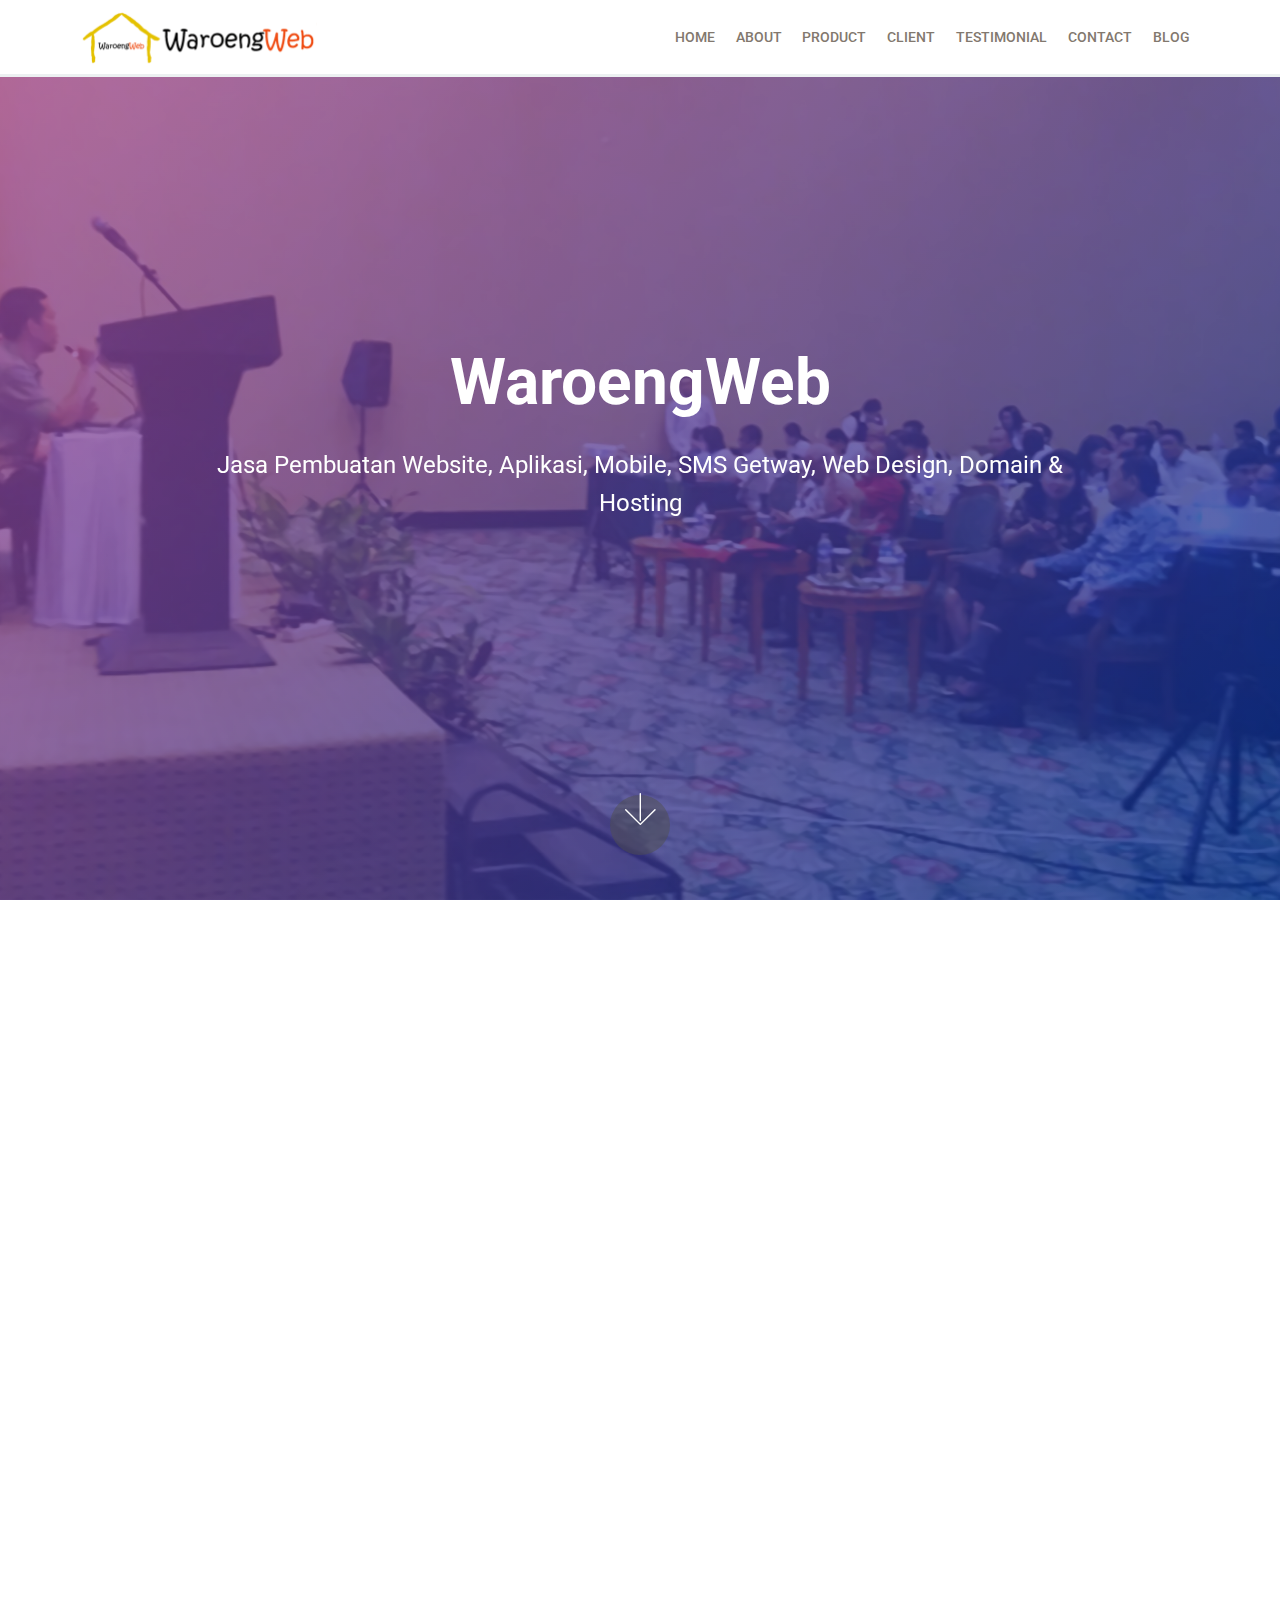
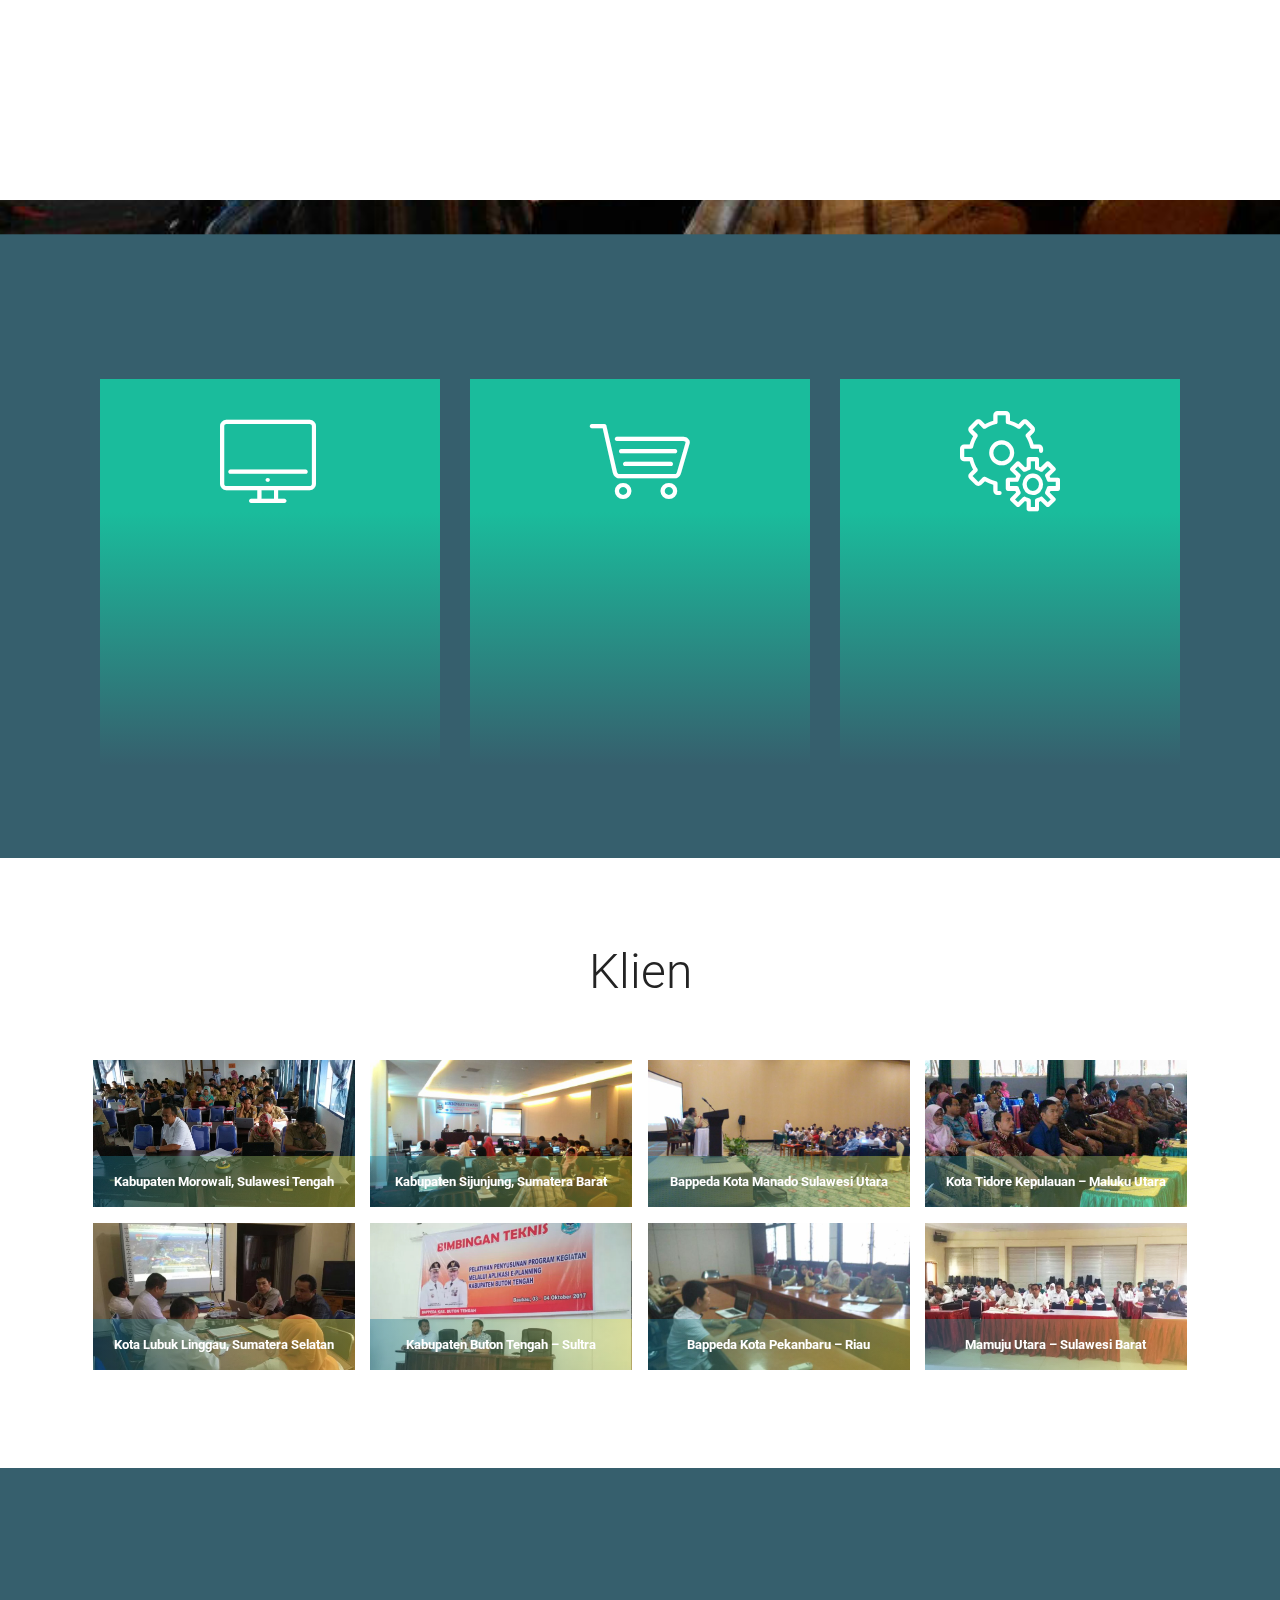
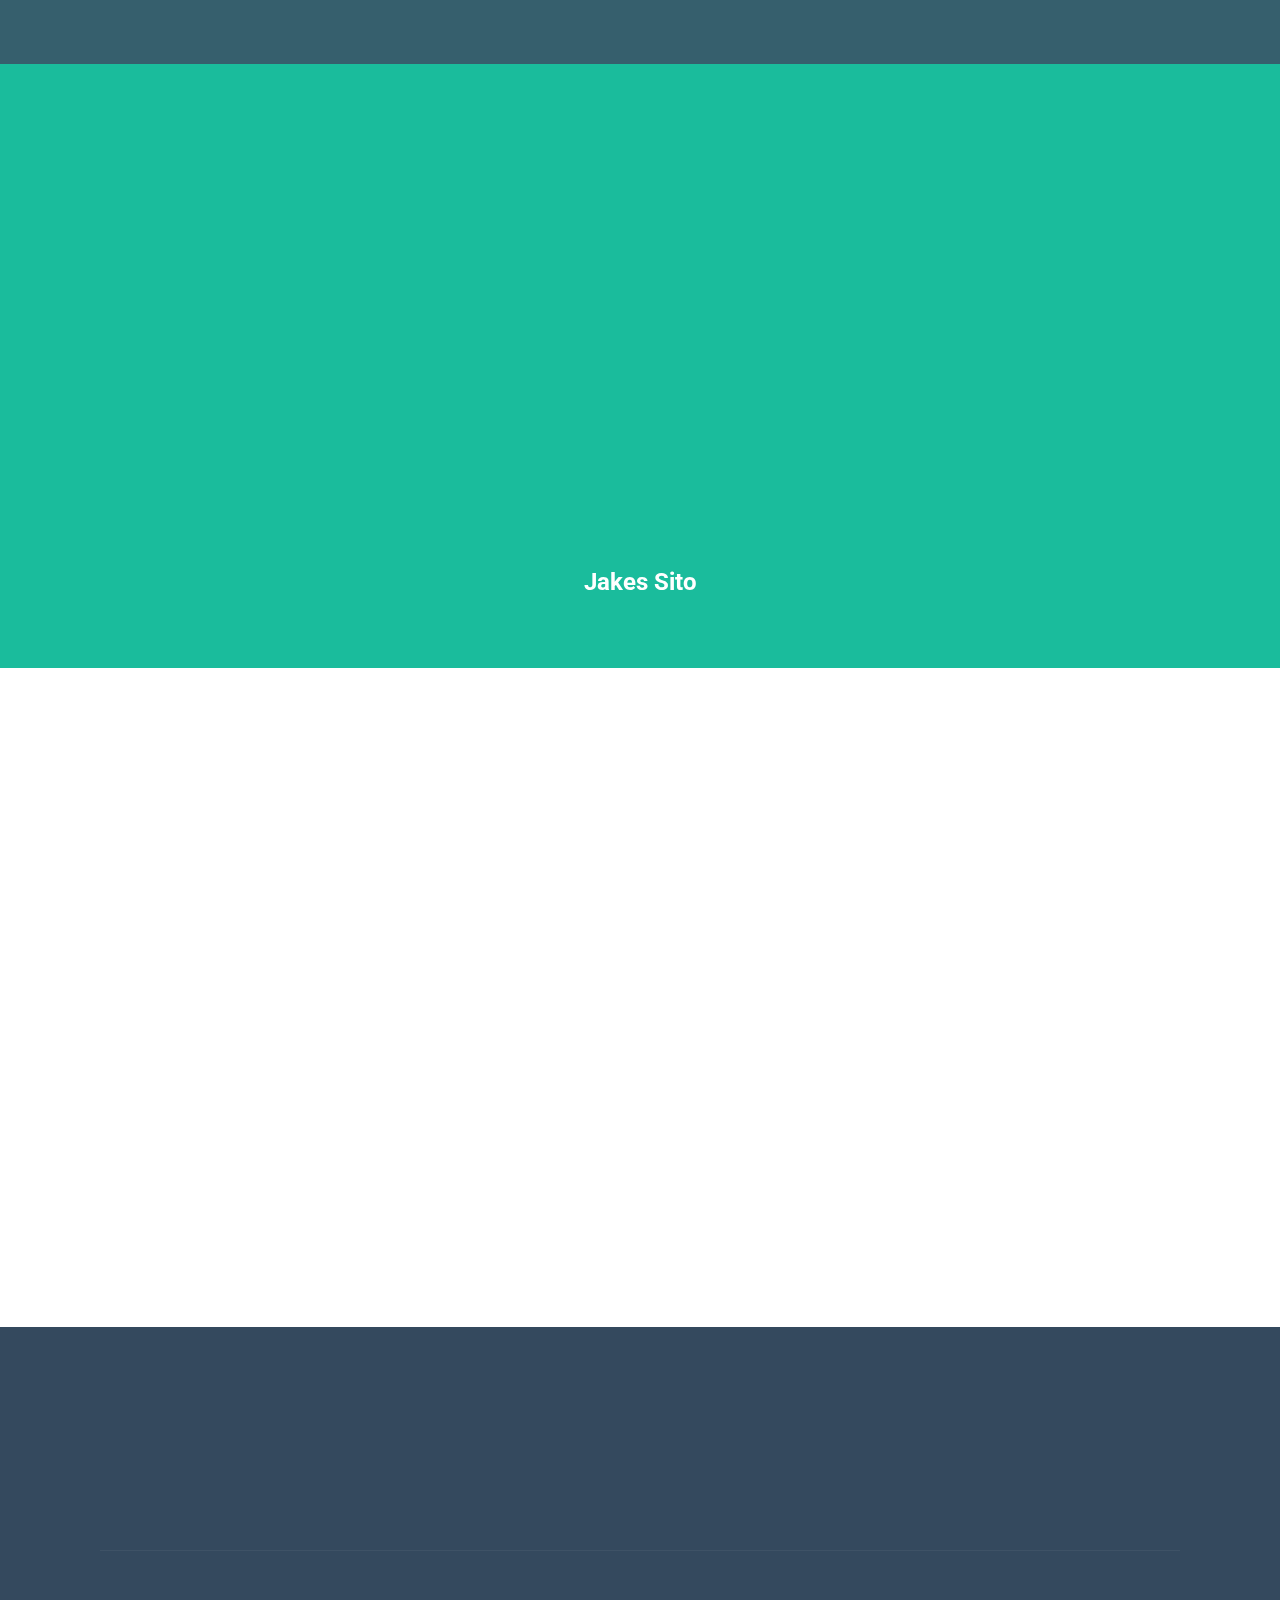
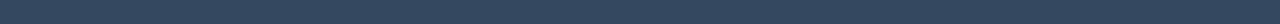
<file: index.html>
<!DOCTYPE html>
<html >
<head>
  <meta charset="UTF-8">
  <meta http-equiv="X-UA-Compatible" content="IE=edge">
  <meta name="generator" content="WaroengWeb, waroengweb.co.id">
  <meta name="viewport" content="width=device-width, initial-scale=1, minimum-scale=1">
  <link rel="shortcut icon" href="assets/images/logo-waroengweb-486x320.png" type="image/x-icon">
  <meta name="description" content="">
  <title>WaroengWeb</title>
  <link rel="stylesheet" href="assets/web/assets/mobirise-icons/mobirise-icons.css">
  <link rel="stylesheet" href="assets/tether/tether.min.css">
  <link rel="stylesheet" href="assets/bootstrap/css/bootstrap.min.css">
  <link rel="stylesheet" href="assets/bootstrap/css/bootstrap-grid.min.css">
  <link rel="stylesheet" href="assets/bootstrap/css/bootstrap-reboot.min.css">
  <link rel="stylesheet" href="assets/dropdown/css/style.css">
  <link rel="stylesheet" href="assets/animatecss/animate.min.css">
  <link rel="stylesheet" href="assets/socicon/css/styles.css">
  <link rel="stylesheet" href="assets/theme/css/style.css">
  <link rel="stylesheet" href="assets/gallery/style.css">
  <link rel="stylesheet" href="assets/mobirise/css/mbr-additional.css" type="text/css">
  <link rel="stylesheet" href="assets/edit/style2.css">
  
</head>
<body>

<!--NAVBAR MENU-->
<section class="menu cid-qQ8DhMLke2" once="menu" id="navbar-menu">
    <nav class="navbar navbar-expand beta-menu navbar-dropdown align-items-center navbar-fixed-top navbar-toggleable-sm">
        <button class="navbar-toggler navbar-toggler-right" type="button" data-toggle="collapse" data-target="#navbarSupportedContent" aria-controls="navbarSupportedContent" aria-expanded="false" aria-label="Toggle navigation">
            <div class="hamburger">
                <span ></span>
                <span></span>
                <span></span>
                <span></span>
            </div>
        </button>

        <div class="menu-logo">
            <div class="navbar-brand">
                <span class="navbar-logo">
                    <a href="#top">
                        <img src="assets/images/logooo-476x122.png" alt="home" title="" style="height: 3.8rem;">
                    </a>
                </span>
            </div>
        </div>
        <div class="collapse navbar-collapse" id="navbarSupportedContent">
            <ul class="navbar-nav nav-dropdown nav-right" data-app-modern-menu="true"><li class="nav-item">
                    <a class="nav-link link text-info display-4" href="#top">HOME</a>
                </li>
                <li class="nav-item">
                    <a class="nav-link link text-info display-4" href="index.html#about">
                        ABOUT
                    </a>
                </li>
                <li class="nav-item">
                    <a class="nav-link link text-info display-4" href="index.html#product">
                        PRODUCT
                    </a>
                </li>
                <li class="nav-item">
                    <a class="nav-link link text-info display-4" href="index.html#client">
                        CLIENT
                    </a>
                </li>
                <li class="nav-item">
                    <a class="nav-link link text-info display-4" href="index.html#testimonial">
                        TESTIMONIAL
                    </a>
                </li>
                <li class="nav-item">
                    <a class="nav-link link text-info display-4" href="index.html#contact">
                        CONTACT
                    </a>
                </li>
                <li class="nav-item">
                    <a class="nav-link link text-info display-4" href="http://blog.waroengweb.co.id/" target="_blank">
                        BLOG
                    </a>
                </li>
            </ul>
        </div>
    </nav>
</section>
<!--AKHIR NAVBAR MENU-->

<!--JUMBOTRON-->
<section class="engine"></section><section class="cid-qQ7URFPwxk mbr-fullscreen mbr-parallax-background" id="jumbotron">
    <div class="mbr-overlay" style="opacity: 0.75; background: linear-gradient(135deg,#a54997 0%,#022e93 100%);"></div>
    <div class="container align-center">
        <div class="row justify-content-md-center">
            <div class="mbr-white col-md-10">
                <h1 class="mbr-section-title mbr-bold pb-3 mbr-fonts-style display-1">WaroengWeb</h1>
                
                <p class="mbr-text pb-3 mbr-fonts-style display-5">
                    Jasa Pembuatan Website, Aplikasi, Mobile, SMS Getway, Web Design, Domain & Hosting
                </p>
                
            </div>
        </div>
    </div>
    <div class="mbr-arrow hidden-sm-down" aria-hidden="true">
        <a href="#next">
            <i class="mbri-down mbr-iconfont"></i>
        </a>
    </div>
</section>
<!--AKHIR JUMBOTRON-->

<!--TENTANG-->
<section class="header3 cid-qQ7V96tEcb mbr-fullscreen" id="about">
    <div class="container">
        <div class="media-container-row">
            <div class="mbr-figure" style="width: 50%;">
                <img src="assets/images/logo-waroengweb-486x320.png" alt="waroengweb" title="">
            </div>
            <div class="media-content">
                <h1 class="mbr-section-title mbr-white pb-3 mbr-fonts-style display-2">Tentang WaroengWeb</h1>
                
                <div class="mbr-section-text mbr-white pb-3 ">
                    <p class="mbr-text mbr-fonts-style display-7">Sejak tahun 2007 WaroengWeb telah memulai menjalankan bisnis pembuatan website. Hingga saat ini kami tetap fokus dalam pengembangan dan menciptakan inovasi baru mengikuti perkembangan teknologi internet.
                        <br>
                        <br>Kami telah menangani banyak project dari berbagai daerah seperti di Jakarta, Lampung, Jambi, Riau, Kalimantan Tengah, Sulawesi Selatan hingga Papua. Skala project yang beragam dari yang kecil sampai yang paling rumit membuat kami menjadi tangguh dan berpengalaman.
                        <br>
                        <br>Kami melayani pembuatan website untuk keperluan apa saja sesuai dengan permintaan client. Kami menguasai pemograman PHP, MySql, JQuery, CSS, HTML, Web Versi Mobile, dan SMS Getway.&nbsp;<br></p>
                </div>
                <div class="mbr-section-btn">
                    <a class="btn btn-md btn-primary display-4" href="Contact.html">
                        Hubungi Kami
                    </a>
                </div>
            </div>
        </div>
    </div>  
</section>
<!--TENTANG-->

<!--PRODUK-->
<section class="features8 cid-qQ858MMWzl mbr-parallax-background" id="product">   
    <div class="mbr-overlay" style="opacity: 0.8; background-color: rgb(7, 59, 76);"></div>
    <div class="container text-center">
        <h2 class="pb-5 mbr-fonts-style display-2" style="color: white">
            Produk
        </h2>
        <div class="media-container-row">
            <div class="card  col-12 col-md-6 col-lg-4 col-sm-6 col-xs-6">
                <div class="card-img">
                    <span class="mbri-desktop mbr-iconfont"></span>
                </div>
                <div class="card-box align-center">
                    <h4 class="card-title mbr-fonts-style display-5">E-Government</h4>
                    <p class="mbr-text mbr-fonts-style display-7">Lorem ipsum dolor sit amet consectetur adipisicing elit.&nbsp;<br></p>
                    <div class="mbr-section-btn text-center">
                        <a href="eGovernment.html" class="btn btn-primary display-4" target="_blank">
                            Lihat Semua Produk
                        </a>
                    </div>
                </div>
            </div>
            <div class="card  col-12 col-md-6 col-lg-4 col-sm-6 col-xs-6">
                <div class="card-img">
                    <span class="mbr-iconfont mbri-shopping-cart"></span>
                </div>
                <div class="card-box align-center">
                    <h4 class="card-title mbr-fonts-style display-5">E-Commerce</h4>
                    <p class="mbr-text mbr-fonts-style display-7">Lorem ipsum dolor sit amet consectetur adipisicing elit. &nbsp;<br></p>
                    <div class="mbr-section-btn text-center">
                        <a href="eCommerce.html" class="btn btn-primary display-4" target="_blank">
                            Lihat Semua Produk
                        </a>
                    </div>
                </div>
            </div>

            <div class="card  col-12 col-md-6 col-lg-4 col-sm-6 col-xs-6">
                <div class="card-img">
                    <span class="mbr-iconfont mbri-setting"></span>
                </div>
                <div class="card-box align-center">
                    <h4 class="card-title mbr-fonts-style display-5">Marketing Tools</h4>
                    <p class="mbr-text mbr-fonts-style display-7">Lorem ipsum dolor sit amet consectetur adipisicing elit. &nbsp;<br></p>
                    <div class="mbr-section-btn text-center">
                        <a href="marketingTools.html" class="btn btn-primary display-4" target="_blank">
                            Lihat Semua Produk
                        </a>
                    </div>
                </div>
            </div>

            
        </div>
    </div>
</section>
<!--AKHIR PRODUK-->

<!--KLIEN-->
<section class="mbr-gallery mbr-slider-carousel cid-qQ7X2dqfOE" id="client">
    <div class="container text-center">
        <h2 class="pb-5 mbr-fonts-style display-2">
            Klien
        </h2>
        <div><!-- Filter --><!-- Gallery -->
            <div class="mbr-gallery-row">
                <div class="mbr-gallery-layout-default">
                    <div>
                        <div>
                            <div class="mbr-gallery-item mbr-gallery-item--p1" data-video-url="false" data-tags="Awesome">
                                <div href="#lb-gallery1-m" data-slide-to="0" data-toggle="modal">
                                    <img src="assets/images/gallery00.jpg" alt="" title="">
                                    <span class="icon-focus"></span>
                                    <span class="mbr-gallery-title mbr-fonts-style display-7">Kabupaten Morowali, Sulawesi Tengah</span>
                                </div>
                            </div>
                            <div class="mbr-gallery-item mbr-gallery-item--p1" data-video-url="false" data-tags="Responsive">
                                <div href="#lb-gallery1-m" data-slide-to="1" data-toggle="modal">
                                    <img src="assets/images/gallery01.jpg" alt="" title="">
                                    <span class="icon-focus"></span>
                                    <span class="mbr-gallery-title mbr-fonts-style display-7">Kabupaten Sijunjung, Sumatera Barat</span>
                                </div>
                            </div>
                            <div class="mbr-gallery-item mbr-gallery-item--p1" data-video-url="false" data-tags="Creative">
                                <div href="#lb-gallery1-m" data-slide-to="2" data-toggle="modal">
                                    <img src="assets/images/gallery02.jpg" alt="" title="">
                                    <span class="icon-focus"></span>
                                    <span class="mbr-gallery-title mbr-fonts-style display-7">Bappeda Kota Manado Sulawesi Utara</span>
                                </div>
                            </div>
                            <div class="mbr-gallery-item mbr-gallery-item--p1" data-video-url="false" data-tags="Animated">
                                <div href="#lb-gallery1-m" data-slide-to="3" data-toggle="modal">
                                    <img src="assets/images/gallery03.jpg" alt="" title="">
                                    <span class="icon-focus"></span>
                                    <span class="mbr-gallery-title mbr-fonts-style display-7">Kota Tidore Kepulauan – Maluku Utara</span>
                                </div>
                            </div>
                            <div class="mbr-gallery-item mbr-gallery-item--p1" data-video-url="false" data-tags="Awesome">
                                <div href="#lb-gallery1-m" data-slide-to="4" data-toggle="modal">
                                    <img src="assets/images/gallery04.jpg" alt="" title="">
                                    <span class="icon-focus"></span>
                                    <span class="mbr-gallery-title mbr-fonts-style display-7">Kota Lubuk Linggau, Sumatera Selatan</span>
                                </div>
                            </div>
                            <div class="mbr-gallery-item mbr-gallery-item--p1" data-video-url="false" data-tags="Awesome">
                                <div href="#lb-gallery1-m" data-slide-to="5" data-toggle="modal">
                                    <img src="assets/images/gallery05.jpg" alt="" title="">
                                    <span class="icon-focus"></span>
                                    <span class="mbr-gallery-title mbr-fonts-style display-7">Kabupaten Buton Tengah – Sultra</span>
                                </div>
                            </div>
                            <div class="mbr-gallery-item mbr-gallery-item--p1" data-video-url="false" data-tags="Responsive">
                                <div href="#lb-gallery1-m" data-slide-to="6" data-toggle="modal">
                                    <img src="assets/images/gallery06.jpg" alt="" title="">
                                    <span class="icon-focus"></span>
                                    <span class="mbr-gallery-title mbr-fonts-style display-7">Bappeda Kota Pekanbaru – Riau</span>
                                </div>
                            </div>
                            <div class="mbr-gallery-item mbr-gallery-item--p1" data-video-url="false" data-tags="Animated">
                                <div href="#lb-gallery1-m" data-slide-to="7" data-toggle="modal">
                                    <img src="assets/images/gallery07.jpg" alt="" title="">
                                    <span class="icon-focus"></span>
                                    <span class="mbr-gallery-title mbr-fonts-style display-7">Mamuju Utara – Sulawesi Barat</span>
                                </div>
                            </div>
                        </div>
                    </div>
                    <div class="clearfix"></div>
                </div>
            </div><!-- Lightbox -->
            <div data-app-prevent-settings="" class="mbr-slider modal fade carousel slide" tabindex="-1" data-keyboard="true" data-interval="false" id="lb-gallery1-m"><div class="modal-dialog"><div class="modal-content"><div class="modal-body"><div class="carousel-inner"><div class="carousel-item active"><img src="assets/images/gallery00.jpg" alt="" title=""></div><div class="carousel-item"><img src="assets/images/gallery01.jpg" alt="" title=""></div><div class="carousel-item"><img src="assets/images/gallery02.jpg" alt="" title=""></div><div class="carousel-item"><img src="assets/images/gallery03.jpg" alt="" title=""></div><div class="carousel-item"><img src="assets/images/gallery04.jpg" alt="" title=""></div><div class="carousel-item"><img src="assets/images/gallery05.jpg" alt="" title=""></div><div class="carousel-item"><img src="assets/images/gallery06.jpg" alt="" title=""></div><div class="carousel-item"><img src="assets/images/gallery07.jpg" alt="" title=""></div></div><a class="carousel-control carousel-control-prev" role="button" data-slide="prev" href="#lb-gallery1-m"><span class="mbri-left mbr-iconfont" aria-hidden="true"></span><span class="sr-only">Previous</span></a><a class="carousel-control carousel-control-next" role="button" data-slide="next" href="#lb-gallery1-m"><span class="mbri-right mbr-iconfont" aria-hidden="true"></span><span class="sr-only">Next</span></a><a class="close" href="#" role="button" data-dismiss="modal"><span class="sr-only">Close</span></a></div></div></div></div>
        </div>
    </div>

</section>
<!--AKHIR KLIEN-->

<section class="mbr-section info2 cid-qQ7ZVH4Isk mbr-parallax-background" id="info2-q">
    <div class="mbr-overlay" style="opacity: 0.8; background-color: rgb(7, 59, 76);"></div>
    <div class="container">
        <div class="row main justify-content-center">
            <div class="media-container-column col-12 col-lg-3 col-md-4 col-sm-6 col-xs-6">
                <div class="mbr-section-btn align-left py-4">
                    <a class="btn btn-primary display-4" href="Contact.html">
                        Hubungi Kami
                    </a>
                </div>
            </div>
            <div class="media-container-column title col-12 col-lg-7 col-md-6 col-sm-6 col-xs-6">
                <h2 class="align-right mbr-bold mbr-white pb-3 mbr-fonts-style display-5">
                    Hubungi kami jika anda butuh bantuan.
                </h2>
            </div>
        </div>
    </div>
</section>

<!--TESTIMONI-->
<section class="carousel slide testimonials-slider cid-qQ7XAA0ZDq" id="testimonial">
    <div class="container text-center">
        <h2 class="pb-5 mbr-fonts-style display-2">
            Testimoni
        </h2>
        <div class="carousel slide" data-ride="carousel" role="listbox">
        <div class="carousel-inner">
                
                
            <div class="carousel-item">
                    <div class="user col-md-8">
                        <div class="user_image">
                            <img src="assets/images/20184120-2309570115935364-4454884463326789632-n-400x400.jpg" alt="" title="">
                        </div>
                        <div class="user_text pb-3">
                            <p class="mbr-fonts-style display-7">
                                Lorem ipsum dolor sit amet, consectetur adipisicing elit. Vitae nostrum, quos voluptas fugiat blanditiis, temporibus expedita cumque doloribus ea, officiis consequuntur repellat minus ad veritatis? Facere similique accusamus, accusantium sunt!
                            </p>
                        </div>
                        <div class="user_name mbr-bold pb-2 mbr-fonts-style display-5">
                            Jakes Sito
                        </div>
                    </div>
                </div><div class="carousel-item">
                    <div class="user col-md-8">
                        <div class="user_image">
                            <img src="assets/images/photo6253580161341564930-1-400x400.jpg" alt="" title="">
                        </div>
                        <div class="user_text pb-3">
                            <p class="mbr-fonts-style display-7">
                                Lorem ipsum dolor sit amet, consectetur adipisicing elit. Vitae nostrum, quos voluptas fugiat blanditiis, temporibus expedita cumque doloribus ea, officiis consequuntur repellat minus ad veritatis? Facere similique accusamus, accusantium sunt!
                            </p>
                        </div>
                        <div class="user_name mbr-bold pb-2 mbr-fonts-style display-5">
                            Rahmad Ashar
                        </div>
                    </div>
                </div>
            </div>

            <div class="carousel-controls">
                <a class="carousel-control-prev" role="button" data-slide="prev">
                  <span aria-hidden="true" class="mbri-arrow-prev mbr-iconfont"></span>
                  <span class="sr-only">Previous</span>
                </a>
                
                <a class="carousel-control-next" role="button" data-slide="next">
                  <span aria-hidden="true" class="mbri-arrow-next mbr-iconfont"></span>
                  <span class="sr-only">Next</span>
                </a>
            </div>
        </div>
    </div>
</section>
<!--AKHIR TESTIMONI-->

<!--KONTAK-->
<section class="mbr-section form1 cid-qQ7YkjnAlt" id="contact">
    <div class="container">
        <div class="row justify-content-center">
            <div class="title col-12 col-lg-8">
                <h2 class="mbr-section-title align-center pb-3 mbr-fonts-style display-2">
                    Kontak
                </h2>
            </div>
        </div>
    </div>
    <div class="container">
        <div class="row justify-content-center">
            <div class="media-container-column col-lg-8" data-form-type="formoid">
                    <div data-form-alert="" hidden="">Thanks for filling out the form!</div>
            
                    <form class="mbr-form" action="https://mobirise.com/" method="post" data-form-title="Mobirise Form"><input type="hidden" name="email" data-form-email="true" value="qYbSZhfwPqvISkspOOJmn0fJsOCEGi8xbbN22b4NRfbiW9hw1JQxU1QEQoqj/njMbQGSYGZtBO5FBktA8dPItjEBeOdPWp5Xn2uzALFE5au8fVKLiQkHyPe7hVOdbm2k" data-form-field="Email">
                        <div class="row row-sm-offset">
                            <div class="col-md-4 multi-horizontal" data-for="name">
                                <div class="form-group">
                                    <label class="form-control-label mbr-fonts-style display-7" for="name-form1-p">Nama</label>
                                    <input type="text" class="form-control" name="name" data-form-field="Name" required="" id="name-form1-p">
                                </div>
                            </div>
                            <div class="col-md-4 multi-horizontal" data-for="email">
                                <div class="form-group">
                                    <label class="form-control-label mbr-fonts-style display-7" for="email-form1-p">Email</label>
                                    <input type="email" class="form-control" name="email" data-form-field="Email" required="" id="email-form1-p">
                                </div>
                            </div>
                            
                        </div>
                        <div class="form-group" data-for="message">
                            <label class="form-control-label mbr-fonts-style display-7" for="message-form1-p">Pesan</label>
                            <textarea type="text" class="form-control" name="message" rows="7" data-form-field="Message" id="message-form1-p"></textarea>
                        </div>
            
                        <span class="input-group-btn"><button href="" type="submit" class="btn btn-primary btn-form display-4">Kirim Pesan</button></span>
                    </form>
            </div>
        </div>
    </div>
</section>
<!--AKHIR KONTAK-->

<!--FOOTER-->
<section class="cid-qQ8miEpSJA" id="footer">
    <div class="container">
        <div class="media-container-row content text-white">
            <div class="col-12 col-md-3">
                <div class="media-wrap">
                    <a href="#top">
                        <img src="assets/images/white-192x126.png" alt="home" title="">
                    </a>
                </div>
            </div>
            <div class="col-12 col-md-3 mbr-fonts-style display-7">
                <h5 class="pb-3">
                    Address
                </h5>
                <p class="mbr-text">RT 01 Desa Pancuran Tiga, Kecamatan Keliling Danau, 
<br>Kabupaten Kerinci - Jambi</p>
            </div>
            <div class="col-12 col-md-3 mbr-fonts-style display-7">
                <h5 class="pb-3">
                    Contacts
                </h5>
                <p class="mbr-text">
                    Email: responsiblevebri@gmail.com<br>Phone: +62 813-6620-5760​⁠​
                    <br>WA: +62 813-6620-5760​⁠​
                </p>
            </div>
            <div class="col-12 col-md-3 mbr-fonts-style display-7">
                <h5 class="pb-3">
                    Links
                </h5>
                <p class="mbr-text"><a class="text-primary" href="http://www.surgaweb.com/" target="_blank">Surgaweb.com</a>&nbsp;<br><a class="text-primary" href="http://produkdalamnegeri.com/" target="_blank">Produkdalamnegeri.com</a>&nbsp;<br><br></p>
            </div>
        </div>
        <div class="footer-lower">
            <div class="media-container-row">
                <div class="col-sm-12">
                    <hr>
                </div>
            </div>
            <div class="media-container-row mbr-white">
                <div class="col-sm-6 copyright">
                    <p class="mbr-text mbr-fonts-style display-7">
                        © Copyright 2019 WaroengWeb - All Rights Reserved
                    </p>
                </div>
                <div class="col-md-6">
                    <div class="social-list align-right">
                        <div class="soc-item">
                            <a href="https://plus.google.com/110317889564068613562" target="_blank">
                                <span class="mbr-iconfont mbr-iconfont-social socicon-googleplus socicon"></span>
                            </a>
                        </div>
                        <div class="soc-item">
                            <a href="https://www.facebook.com/vebridrs" target="_blank">
                                <span class="mbr-iconfont mbr-iconfont-social socicon-facebook socicon"></span>
                            </a>
                        </div>
                        <div class="soc-item">
                            <a href="https://www.youtube.com/user/vebridores" target="_blank">
                                <span class="mbr-iconfont mbr-iconfont-social socicon-youtube socicon"></span>
                            </a>
                        </div>
                        <div class="soc-item">
                            <a href="https://www.instagram.com/waroengweb" target="_blank">
                                <span class="mbr-iconfont mbr-iconfont-social socicon-instagram socicon"></span>
                            </a>
                        </div>
                        
                        
                    </div>
                </div>
            </div>
        </div>
    </div>
</section>
<!--AKHIR FOOTER-->

  <script src="assets/web/assets/jquery/jquery.min.js"></script>
  <script src="assets/popper/popper.min.js"></script>
  <script src="assets/tether/tether.min.js"></script>
  <script src="assets/bootstrap/js/bootstrap.min.js"></script>
  <script src="assets/smoothscroll/smooth-scroll.js"></script>
  <script src="assets/dropdown/js/script.min.js"></script>
  <script src="assets/touchswipe/jquery.touch-swipe.min.js"></script>
  <script src="assets/viewportchecker/jquery.viewportchecker.js"></script>
  <script src="assets/masonry/masonry.pkgd.min.js"></script>
  <script src="assets/imagesloaded/imagesloaded.pkgd.min.js"></script>
  <script src="assets/bootstrapcarouselswipe/bootstrap-carousel-swipe.js"></script>
  <script src="assets/mbr-testimonials-slider/mbr-testimonials-slider.js"></script>
  <script src="assets/vimeoplayer/jquery.mb.vimeo_player.js"></script>
  <script src="assets/parallax/jarallax.min.js"></script>
  <script src="assets/theme/js/script.js"></script>
  <script src="assets/slidervideo/script.js"></script>
  <script src="assets/gallery/player.min.js"></script>
  <script src="assets/gallery/script.js"></script>
  <script src="assets/formoid/formoid.min.js"></script>
  
  
 <div id="scrollToTop" class="scrollToTop mbr-arrow-up">
     <a style="text-align: center;"><i></i>
    </a>
 </div>
 <input name="animation" type="hidden">
  </body>
</html>
</file>
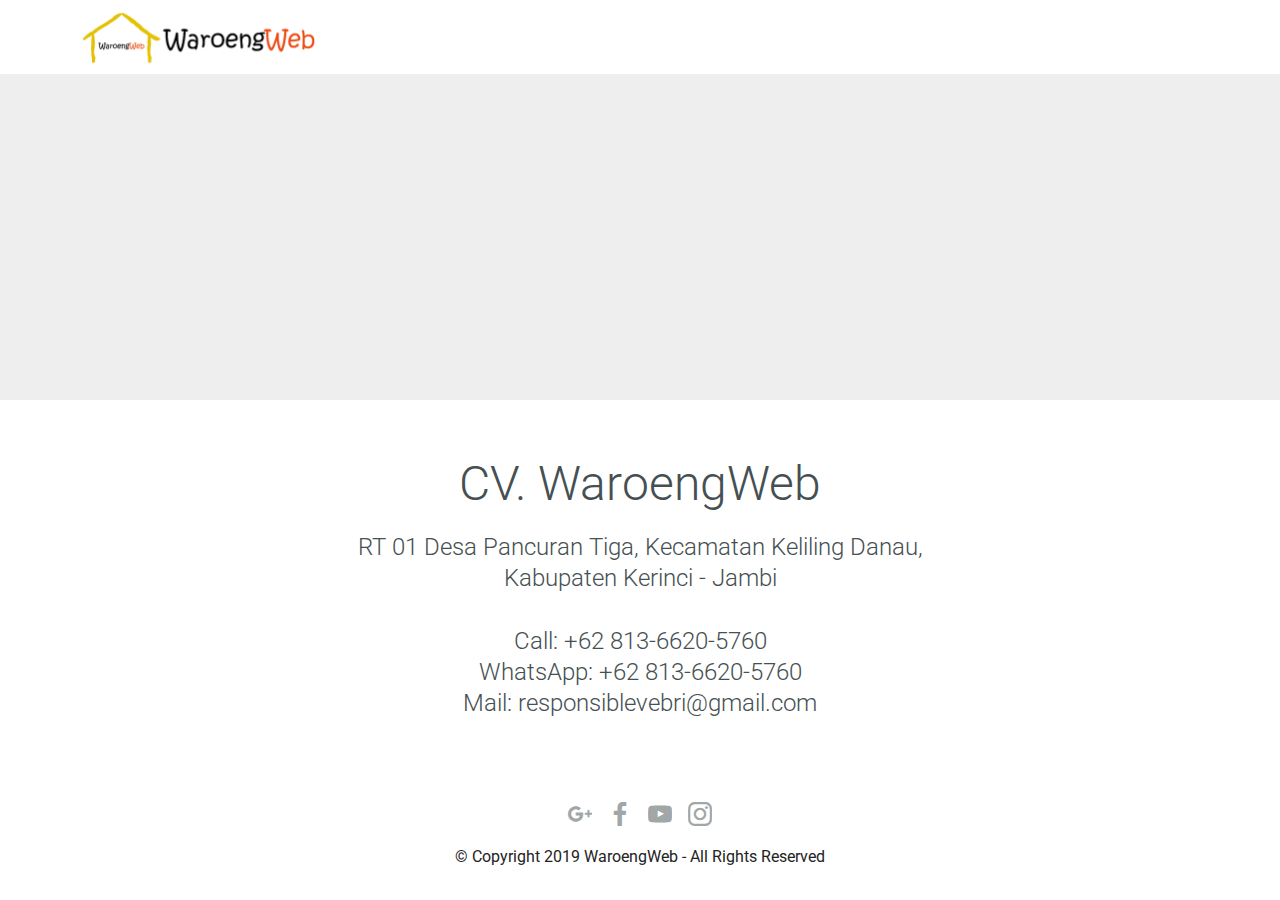
<file: Contact.html>
<!DOCTYPE html>
<html >
<head>

  <meta charset="UTF-8">
  <meta http-equiv="X-UA-Compatible" content="IE=edge">
  <meta name="generator" content="WaroengWeb, waroengweb.co.id">
  <meta name="viewport" content="width=device-width, initial-scale=1, minimum-scale=1">
  <link rel="shortcut icon" href="assets/images/logo-waroengweb-486x320.png" type="image/x-icon">
  <meta name="description" content="Web Builder Description">
  <title>WaroengWeb - Contact</title>
  <link rel="stylesheet" href="assets/web/assets/mobirise-icons/mobirise-icons.css">
  <link rel="stylesheet" href="assets/tether/tether.min.css">
  <link rel="stylesheet" href="assets/bootstrap/css/bootstrap.min.css">
  <link rel="stylesheet" href="assets/bootstrap/css/bootstrap-grid.min.css">
  <link rel="stylesheet" href="assets/bootstrap/css/bootstrap-reboot.min.css">
  <link rel="stylesheet" href="assets/socicon/css/styles.css">
  <link rel="stylesheet" href="assets/animatecss/animate.min.css">
  <link rel="stylesheet" href="assets/dropdown/css/style.css">
  <link rel="stylesheet" href="assets/theme/css/style.css">
  <link rel="stylesheet" href="assets/mobirise/css/mbr-additional.css" type="text/css">
  <link rel="stylesheet" href="assets/edit/style2.css">
  <link rel="stylesheet" href="assets/edit/style2.css">
  
  
  
</head>
<body>
  <section class="menu cid-qQ8DNDakSd" once="menu" id="menu1-2c">

    

    <nav class="navbar navbar-expand beta-menu navbar-dropdown align-items-center navbar-fixed-top navbar-toggleable-sm">
        <button class="navbar-toggler navbar-toggler-right" type="button" data-toggle="collapse" data-target="#navbarSupportedContent" aria-controls="navbarSupportedContent" aria-expanded="false" aria-label="Toggle navigation">
            <div class="hamburger">
                <span></span>
                <span></span>
                <span></span>
                <span></span>
            </div>
        </button>
        <div class="menu-logo">
            <div class="navbar-brand">
                <span class="navbar-logo">
                    <a href="index.html">
                         <img src="assets/images/logooo-478x122.png" alt="Mobirise" title="" style="height: 3.8rem;">
                    </a>
                </span>
                
            </div>
        </div>
    </nav>
</section>

<section class="engine"><a href="https://mobirise.ws/d">best free web page software</a></section><section class="map1 cid-qQ899GE95n" id="map1-15">

     

    <div class="google-map"><iframe frameborder="0" style="border:0" src="https://www.google.com/maps/embed/v1/place?key=AIzaSyA0Dx_boXQiwvdz8sJHoYeZNVTdoWONYkU&amp;q=place_id:ChIJt7GspFefLS4RHQzu0xjieEw" allowfullscreen=""></iframe></div>
</section>

<section class="mbr-section content4 cid-qQ89UrgRhA" id="content4-17">

    

    <div class="container">
        <div class="media-container-row">
            <div class="title col-12 col-md-8">
                <h2 class="align-center pb-3 mbr-fonts-style display-2">CV. WaroengWeb</h2>
                <h3 class="mbr-section-subtitle align-center mbr-light mbr-fonts-style display-5">RT 01 Desa Pancuran Tiga, Kecamatan Keliling Danau, <br>Kabupaten Kerinci - Jambi<br><br>Call: +62 813-6620-5760<div>WhatsApp: +62 813-6620-5760​⁠​
</div><div>Mail: responsiblevebri@gmail.com</div></h3>
                
            </div>
        </div>
    </div>
</section>

<section once="" class="cid-qQ8cpKKhP1 mbr-reveal" id="footer7-1a">

    

    

    <div class="container">
        <div class="media-container-row align-center mbr-white">
            
            <div class="row social-row">
                <div class="social-list align-right pb-2">
                    
                    
                    
                    
                    
                    
                <div class="soc-item">
                        <a href="https://twitter.com/mobirise" target="_blank">
                            <span class="mbr-iconfont mbr-iconfont-social socicon-googleplus socicon" style="color: rgb(70, 80, 82);"></span>
                        </a>
                    </div><div class="soc-item">
                        <a href="https://www.facebook.com/pages/Mobirise/1616226671953247" target="_blank">
                            <span class="mbr-iconfont mbr-iconfont-social socicon-facebook socicon" style="color: rgb(70, 80, 82);"></span>
                        </a>
                    </div><div class="soc-item">
                        <a href="https://www.youtube.com/c/mobirise" target="_blank">
                            <span class="mbr-iconfont mbr-iconfont-social socicon-youtube socicon" style="color: rgb(70, 80, 82);"></span>
                        </a>
                    </div><div class="soc-item">
                        <a href="https://instagram.com/mobirise" target="_blank">
                            <span class="mbr-iconfont mbr-iconfont-social socicon-instagram socicon" style="color: rgb(70, 80, 82);"></span>
                        </a>
                    </div></div>
            </div>
            <div class="row row-copirayt">
                <p class="mbr-text mb-0 mbr-fonts-style mbr-white align-center display-7">
                    © Copyright 2019 WaroengWeb - All Rights Reserved
                </p>
            </div>
        </div>
    </div>
</section>


  <script src="assets/web/assets/jquery/jquery.min.js"></script>
  <script src="assets/popper/popper.min.js"></script>
  <script src="assets/tether/tether.min.js"></script>
  <script src="assets/bootstrap/js/bootstrap.min.js"></script>
  <script src="assets/smoothscroll/smooth-scroll.js"></script>
  <script src="assets/touchswipe/jquery.touch-swipe.min.js"></script>
  <script src="assets/viewportchecker/jquery.viewportchecker.js"></script>
  <script src="assets/dropdown/js/script.min.js"></script>
  <script src="assets/theme/js/script.js"></script>
  <script src="assets/edit/script.js"></script>
  
  
 <div id="scrollToTop" class="scrollToTop mbr-arrow-up"><a style="text-align: center;"><i></i></a></div>
    <input name="animation" type="hidden">
  </body>
</html>
</file>
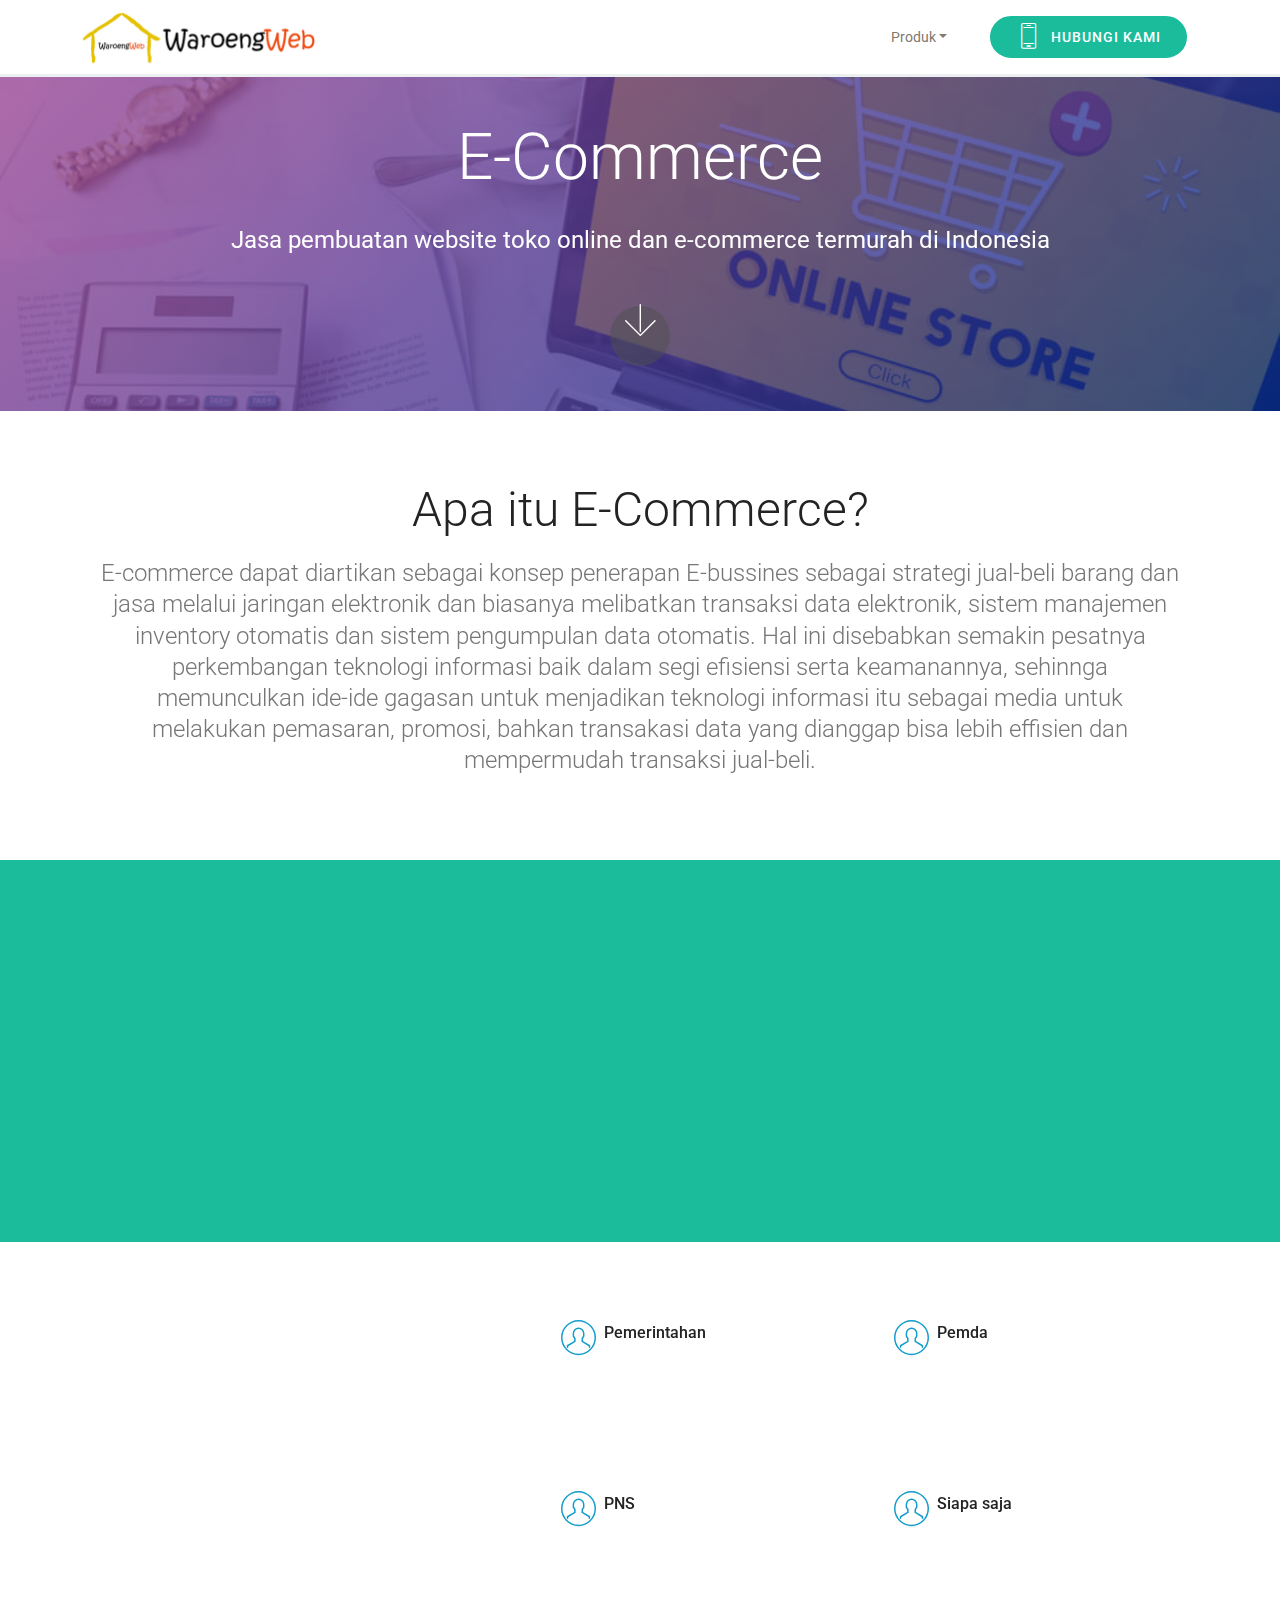
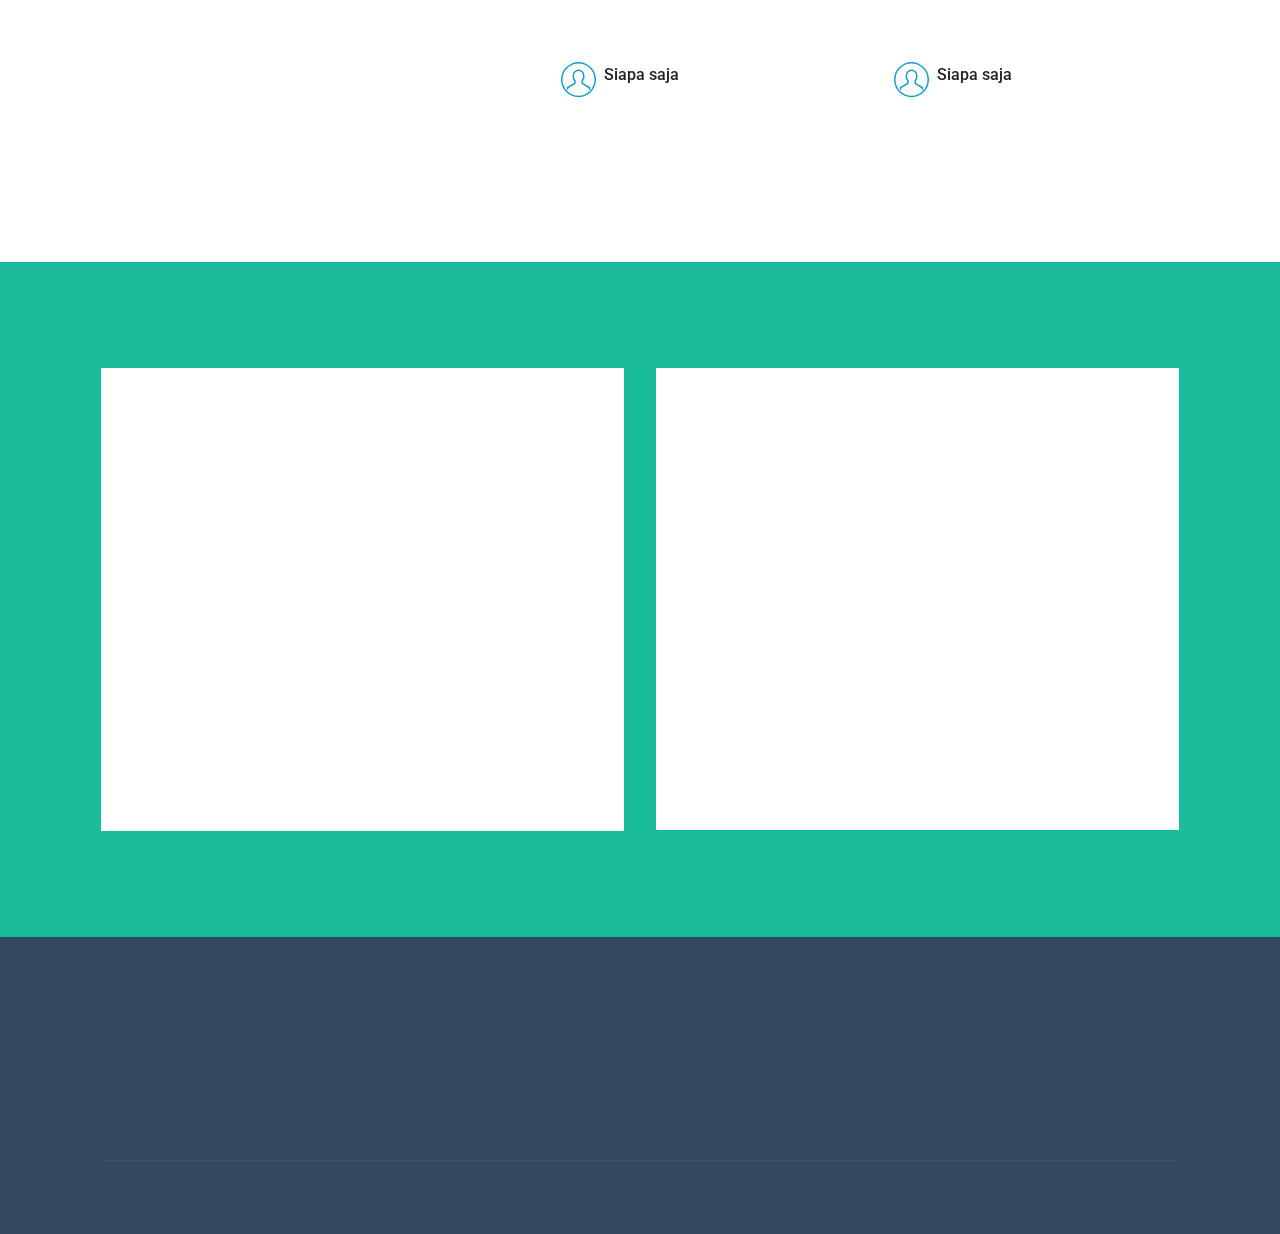
<file: eCommerce.html>
<!DOCTYPE html>
<html >
<head>

  <meta charset="UTF-8">
  <meta http-equiv="X-UA-Compatible" content="IE=edge">
  <meta name="generator" content="WaroengWeb, waroengweb.co.id">
  <meta name="viewport" content="width=device-width, initial-scale=1, minimum-scale=1">
  <link rel="shortcut icon" href="assets/images/logo-waroengweb-486x320.png" type="image/x-icon">
  <meta name="description" content="Web Site Creator Description">
  <title>WaroengWeb - eCommerce</title>
  <link rel="stylesheet" href="assets/web/assets/mobirise-icons/mobirise-icons.css">
  <link rel="stylesheet" href="assets/tether/tether.min.css">
  <link rel="stylesheet" href="assets/bootstrap/css/bootstrap.min.css">
  <link rel="stylesheet" href="assets/bootstrap/css/bootstrap-grid.min.css">
  <link rel="stylesheet" href="assets/bootstrap/css/bootstrap-reboot.min.css">
  <link rel="stylesheet" href="assets/socicon/css/styles.css">
  <link rel="stylesheet" href="assets/animatecss/animate.min.css">
  <link rel="stylesheet" href="assets/dropdown/css/style.css">
  <link rel="stylesheet" href="assets/theme/css/style.css">
  <link rel="stylesheet" href="assets/mobirise/css/mbr-additional.css" type="text/css">
  <link rel="stylesheet" href="assets/edit/style2.css">
  <link rel="stylesheet" href="assets/edit/style2.css">
  
  
  
</head>
<body>
  <section class="menu cid-qQ8ES8CPVM" once="menu" id="menu1-2e">
    <nav class="navbar navbar-expand beta-menu navbar-dropdown align-items-center navbar-fixed-top navbar-toggleable-sm">
        <button class="navbar-toggler navbar-toggler-right" type="button" data-toggle="collapse" data-target="#navbarSupportedContent" aria-controls="navbarSupportedContent" aria-expanded="false" aria-label="Toggle navigation">
            <div class="hamburger">
                <span></span>
                <span></span>
                <span></span>
                <span></span>
            </div>
        </button>
        <div class="menu-logo">
            <div class="navbar-brand">
                <span class="navbar-logo">
                    <a href="index.html">
                         <img src="assets/images/logooo-478x122.png" alt="Mobirise" title="" style="height: 3.8rem;">
                    </a>
                </span>
                
            </div>
        </div>
        <div class="collapse navbar-collapse" id="navbarSupportedContent">
            <div class="dropdown">
                <a href="#" onclick="myFunction()" class="dropbtn dropdown-toggle">Produk</a>
                  <div id="myDropdown" class="dropdown-content">
                    <a href="eGovernment.html">E-Government</a>
                       <a href="eCommerce.html">E-Commerce</a>
                       <a href="marketingTools.html">Marketing Tools</a>
                   </div>
            </div>
            <div class="navbar-buttons mbr-section-btn">
                <a class="btn btn-sm btn-primary display-4" href="#top">
                    <span class="mbri-mobile2 mbr-iconfont mbr-iconfont-btn"></span>
                    HUBUNGI KAMI
                </a>
            </div>
        </div>
    </nav>
</section>

<section class="engine"></section><section class="header5 cid-qQ8nL1Zkz4 mbr-parallax-background" id="header5-1x">
    <div class="mbr-overlay" style="opacity: 0.8; background: linear-gradient(135deg,#a54997 0%,#022e93 100%);">
    </div>
    <div class="container">
        <div class="row justify-content-center">
            <div class="mbr-white col-md-10">
                <h1 class="mbr-section-title align-center pb-3 mbr-fonts-style display-1">E-Commerce</h1>
                <p class="mbr-text align-center display-5 pb-3 mbr-fonts-style">
                    Jasa pembuatan website toko online dan e-commerce termurah di Indonesia
                </p>
                
            </div>
        </div>
    </div>
    <div class="mbr-arrow hidden-sm-down" aria-hidden="true">
        <a href="#next">
            <i class="mbri-down mbr-iconfont"></i>
        </a>
    </div>
</section>

<section class="mbr-section content4 cid-qQ8nL3yLf0" id="content4-1y">
    <div class="container">
        <div class="media-container-row">
            <div class="title col-12 col-md-12">
                <h2 class="align-center pb-3 mbr-fonts-style display-2">
                    Apa itu E-Commerce?
                </h2>
                <h4 class="mbr-section-subtitle align-center mbr-light mbr-fonts-style">
                    E-commerce dapat diartikan sebagai konsep penerapan E-bussines sebagai strategi jual-beli barang dan jasa melalui jaringan elektronik dan biasanya melibatkan transaksi data elektronik, sistem manajemen inventory otomatis dan sistem pengumpulan data otomatis. Hal ini disebabkan semakin pesatnya perkembangan teknologi informasi baik dalam segi efisiensi serta keamanannya, sehinnga memunculkan ide-ide gagasan untuk menjadikan teknologi informasi itu sebagai media untuk melakukan pemasaran, promosi, bahkan transakasi data yang dianggap bisa lebih effisien dan mempermudah transaksi jual-beli.
                </h4> 
            </div>
        </div>
    </div>
</section>

<section class="mbr-section article content12 cid-qQ8nL4F9mC" id="content12-1z">
     

    <div class="container">
        <div class="media-container-row">
            <div class="mbr-text counter-container col-12 col-md-10 mbr-fonts-style display-7">
                <ul>
                    <li><strong>FUNGSI E-COMMERCE<br></strong>adalah untuk memudahkan kita dalam melakukan suatu transaksi ataupun jual beli dengan menggunakan sistem elektronik dan bantuan Internet.</li>
                    <li><strong>MANFAAT E-COMMERCE</strong><br><strong>[1]</strong>&nbsp;Memudahkan komunikasi antara Produsen dan Konsumen.<br>[2] Memperluas jangkauan calan konsumen dengan target pasar yang tidak terbatas.<br>[3] Memudahkan dalam memasarkan ataupun mempromosikan produk ataupun jasa yang anda tawarkan.<br>[4] Pembayaran dalam suatu transaksi mudak dilakukan secara online.<br>[5] dan masih banyak lagi,</li>
                </ul>
            </div>
        </div>
    </div>
</section>

<section class="counters2 counters cid-qQ83eK98p1" id="counters2-x">
    <div class="container pt-4 mt-2">
        <div class="media-container-row">
            <div class="media-block" style="width: 40%;">
                <h3 class="mbr-section-subtitle pb-5 align-left mbr-fonts-style display-5">
                    Siapa yang Membutuhkan Aplikasi ini?</h3>
                <div class="mbr-figure">
                    <img src="assets/images/best-ecommerce-software.jpg" alt="" title="">
                </div>
            </div>
            <div class="cards-block">
                <div class="cards-container">
                    <div class="card px-3 align-left col-12 col-md-6 col-sm-6 col-xs-6">
                        <div class="panel-item p-3">
                            <div class="card-img pb-3">
                                <span class="mbr-iconfont pr-2 mbri-user" style="font-size: 35px;"></span>
                                <h6>Pemerintahan</h6>
                            </div>
                            <div class="card-text text-left">
                                
                                <p class="mbr-content-text mbr-fonts-style display-7">
                                    yang ingin mengelola&nbsp;Lorem ipsum dolor sit amet consectetur adipisicing elit.</p>
                            </div>
                        </div>
                    </div>
                    <div class="card px-3 align-left col-12 col-md-6 col-sm-6 col-xs-6">
                        <div class="panel-item p-3">
                            <div class="card-img pb-3">
                                <span class="mbr-iconfont pr-2 mbri-user" style="font-size: 35px;"></span>
                                <h6>Pemda</h6>
                            </div>
                            <div class="card-text text-left">
                                
                                <p class="mbr-content-text mbr-fonts-style display-7">
                                    yang ingin mengelola Lorem ipsum dolor sit amet consectetur adipisicing elit.
                                </p>
                            </div>
                        </div>
                    </div>
                    <div class="card px-3 align-left col-12 col-md-6 col-sm-6 col-xs-6">
                        <div class="panel-item p-3">
                            <div class="card-img pb-3">
                                <span class="mbr-iconfont pr-2 mbri-user" style="font-size: 35px;"></span>
                                <h6>PNS</h6>
                            </div>
                            <div class="card-text text-left">
                                <p class="mbr-content-text mbr-fonts-style display-7">
                                        yang ingin mengelola Lorem ipsum dolor sit amet consectetur adipisicing elit. 
                                </p>
                            </div>
                        </div>
                    </div>
                    <div class="card px-3 align-left col-12 col-md-6 col-sm-6 col-xs-6">
                        <div class="panel-item p-3">
                            <div class="card-img pb-3">
                                <span class="mbr-iconfont pr-2 mbri-user" style="font-size: 35px;"></span>
                                <h6>Siapa saja</h6>
                            </div>
                            <div class="card-texts text-left">
                                
                                <p class="mbr-content-text mbr-fonts-style display-7">
                                        yang ingin mengelola Lorem ipsum dolor sit amet consectetur adipisicing elit.
                                </p>
                            </div>
                        </div>
                    </div>
                    <div class="card px-3 align-left col-12 col-md-6 col-sm-6 col-xs-6">
                        <div class="panel-item p-3">
                            <div class="card-img pb-3">
                                <span class="mbr-iconfont pr-2 mbri-user" style="font-size: 35px;"></span>
                                <h6>Siapa saja</h6>
                            </div>
                            <div class="card-texts text-left">
                                
                                <p class="mbr-content-text mbr-fonts-style display-7">
                                        yang ingin mengelola Lorem ipsum dolor sit amet consectetur adipisicing elit.
                                </p>
                            </div>
                        </div>
                    </div>
                    <div class="card px-3 align-left col-12 col-md-6 col-sm-6 col-xs-6">
                        <div class="panel-item p-3">
                            <div class="card-img pb-3">
                                <span class="mbr-iconfont pr-2 mbri-user" style="font-size: 35px;"></span>
                                <h6>Siapa saja</h6>
                            </div>
                            <div class="card-texts text-left">
                                
                                <p class="mbr-content-text mbr-fonts-style display-7">
                                        yang ingin mengelola Lorem ipsum dolor sit amet consectetur adipisicing elit.
                                </p>
                            </div>
                        </div>
                    </div>
                </div>
            </div>
        </div>
    </div>
</section>

<section class="features3 cid-qQ8nL7zMDA" id="features3-21">
    <div class="container">
        <div class="media-container-row">
            <div class="card p-3 col-12 col-md-6">
                <div class="card-wrapper">
                    <div class="card-img">
                        <img src="assets/images/screenshot-5-1046x502.jpg" alt="Mobirise" title="">
                    </div>
                    <div class="card-box">
                        <h4 class="card-title mbr-fonts-style display-7">SURGAWEB.COM</h4>
                        <p class="mbr-text mbr-fonts-style display-7">
                            Lorem ipsum dolor sit amet consectetur adipisicing elit.
                        </p>
                    </div>
                    <div class="mbr-section-btn text-center"><a href="http://www.surgaweb.com/" class="btn btn-primary display-4" target="_blank">KUNJUNGI</a></div>
                </div>
            </div>

            <div class="card p-3 col-12 col-md-6">
                <div class="card-wrapper">
                    <div class="card-img">
                        <img src="assets/images/screenshot-6-1046x501.jpg" alt="Mobirise" title="">
                    </div>
                    <div class="card-box">
                        <h4 class="card-title mbr-fonts-style display-7">PRODUKDALAMNEGERI.COM</h4>
                        <p class="mbr-text mbr-fonts-style display-7">
                            Lorem ipsum dolor sit amet consectetur adipisicing elit.
                        </p>
                    </div>
                    <div class="mbr-section-btn text-center"><a href="http://produkdalamnegeri.com/" class="btn btn-primary display-4" target="_blank">
                            KUNJUNGI</a></div>
                </div>
            </div>
        </div>
    </div>
</section>

<section class="cid-qQ8nL9oWIV" id="footer1-22">
    <div class="container">
        <div class="media-container-row content text-white">
            <div class="col-12 col-md-3">
                <div class="media-wrap">
                    <a href="#top">
                        <img src="assets/images/white-192x126.png" alt="home" title="">
                    </a>
                </div>
            </div>
            <div class="col-12 col-md-3 mbr-fonts-style display-7">
                <h5 class="pb-3">
                    Address
                </h5>
                <p class="mbr-text">RT 01 Desa Pancuran Tiga, Kecamatan Keliling Danau, 
<br>Kabupaten Kerinci - Jambi</p>
            </div>
            <div class="col-12 col-md-3 mbr-fonts-style display-7">
                <h5 class="pb-3">
                    Contacts
                </h5>
                <p class="mbr-text">
                    Email: responsiblevebri@gmail.com                    <br>Phone: +62 813-6620-5760​⁠​
                    <br>WA: +62 813-6620-5760​⁠​
                </p>
            </div>
            <div class="col-12 col-md-3 mbr-fonts-style display-7">
                <h5 class="pb-3">
                    Links
                </h5>
                <p class="mbr-text"><a class="text-primary" href="http://www.surgaweb.com/" target="_blank">Surgaweb.com</a>&nbsp;<br><a class="text-primary" href="http://produkdalamnegeri.com/" target="_blank">Produkdalamnegeri.com</a>&nbsp;<br><br></p>
            </div>
        </div>
        <div class="footer-lower">
            <div class="media-container-row">
                <div class="col-sm-12">
                    <hr>
                </div>
            </div>
            <div class="media-container-row mbr-white">
                <div class="col-sm-6 copyright">
                    <p class="mbr-text mbr-fonts-style display-7">
                        © Copyright 2019 WaroengWeb - All Rights Reserved
                    </p>
                </div>
                <div class="col-md-6">
                    <div class="social-list align-right">
                        <div class="soc-item">
                            <a href="https://plus.google.com/110317889564068613562" target="_blank">
                                <span class="mbr-iconfont mbr-iconfont-social socicon-googleplus socicon"></span>
                            </a>
                        </div>
                        <div class="soc-item">
                            <a href="https://www.facebook.com/vebridrs" target="_blank">
                                <span class="mbr-iconfont mbr-iconfont-social socicon-facebook socicon"></span>
                            </a>
                        </div>
                        <div class="soc-item">
                            <a href="https://www.youtube.com/user/vebridores" target="_blank">
                                <span class="mbr-iconfont mbr-iconfont-social socicon-youtube socicon"></span>
                            </a>
                        </div>
                        <div class="soc-item">
                            <a href="https://www.instagram.com/waroengweb" target="_blank">
                                <span class="mbr-iconfont mbr-iconfont-social socicon-instagram socicon"></span>
                            </a>
                        </div>
                        
                        
                    </div>
                </div>
            </div>
        </div>
    </div>
</section>


  <script src="assets/web/assets/jquery/jquery.min.js"></script>
  <script src="assets/popper/popper.min.js"></script>
  <script src="assets/tether/tether.min.js"></script>
  <script src="assets/bootstrap/js/bootstrap.min.js"></script>
  <script src="assets/smoothscroll/smooth-scroll.js"></script>
  <script src="assets/touchswipe/jquery.touch-swipe.min.js"></script>
  <script src="assets/viewportchecker/jquery.viewportchecker.js"></script>
  <script src="assets/parallax/jarallax.min.js"></script>
  <script src="assets/dropdown/js/script.min.js"></script>
  <script src="assets/theme/js/script.js"></script>
  <script src="assets/edit/script.js"></script>
  
  
 <div id="scrollToTop" class="scrollToTop mbr-arrow-up"><a style="text-align: center;"><i></i></a></div>
    <input name="animation" type="hidden">
  </body>
</html>
</file>
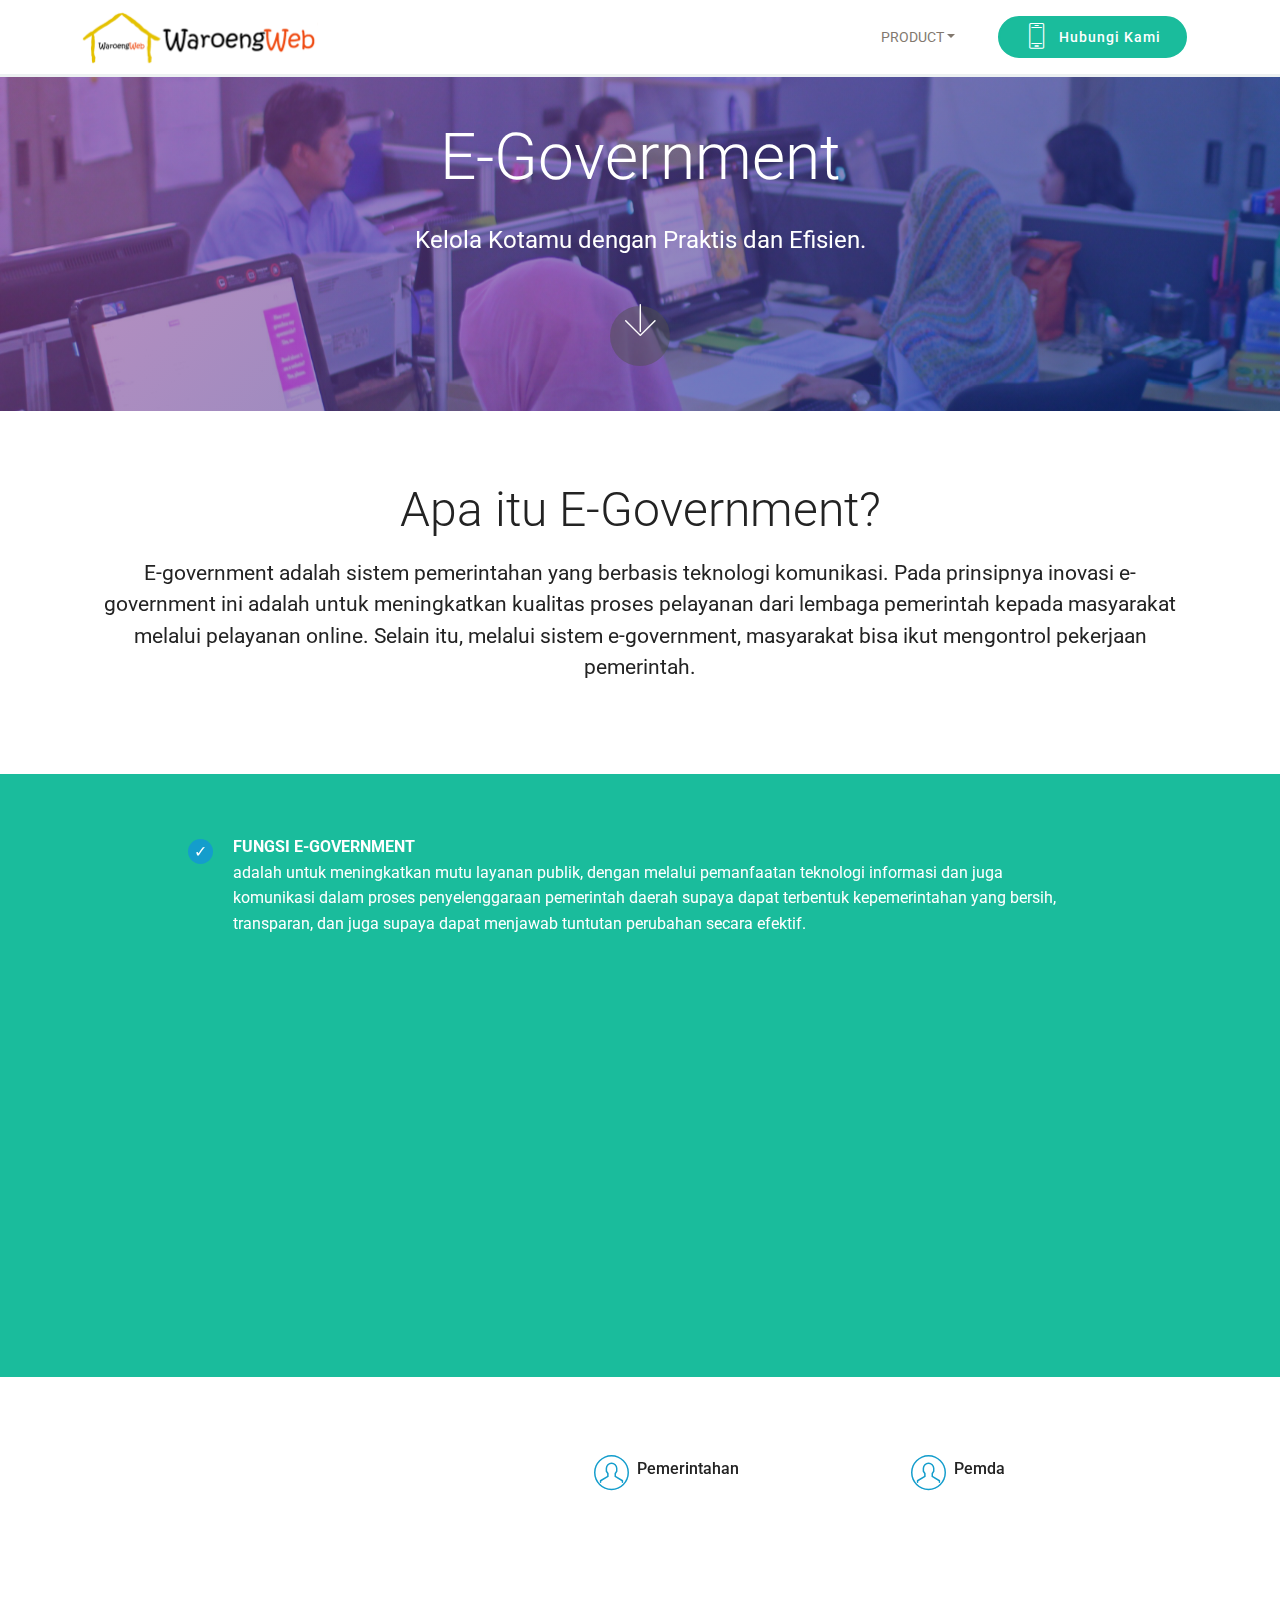
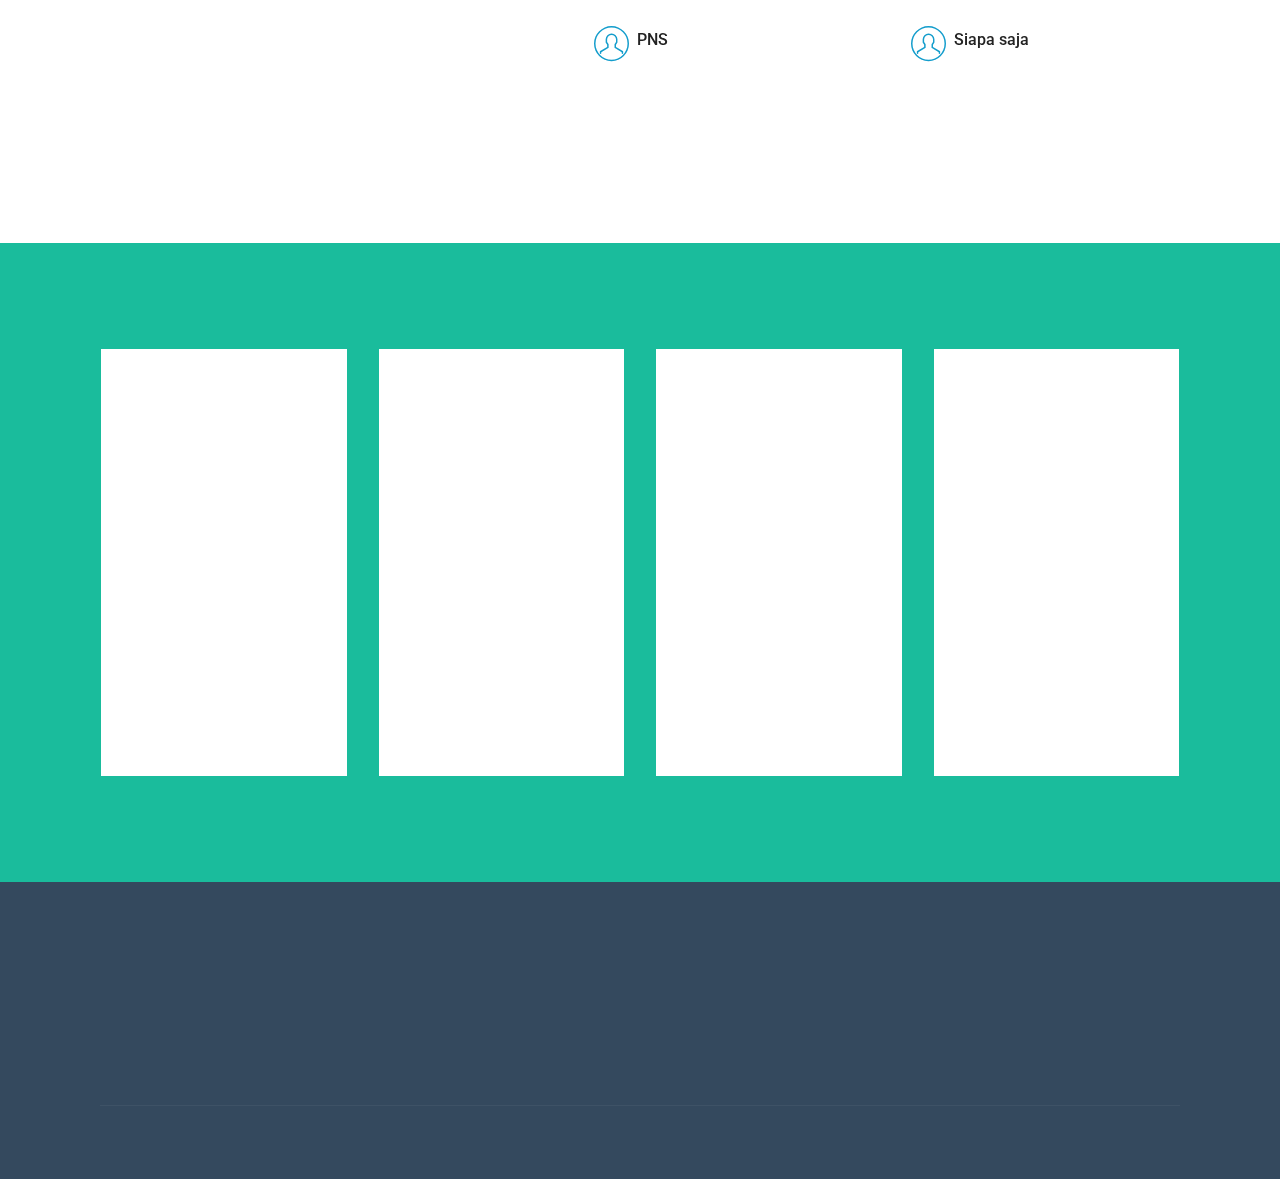
<file: eGovernment.html>
<!DOCTYPE html>
<html >
<head>
  
  <meta charset="UTF-8">
  <meta http-equiv="X-UA-Compatible" content="IE=edge">
  <meta name="generator" content="WaroengWeb, waroengweb.co.id">
  <meta name="viewport" content="width=device-width, initial-scale=1, minimum-scale=1">
  <link rel="shortcut icon" href="assets/images/logo-waroengweb-486x320.png" type="image/x-icon">
  <meta name="description" content="Web Site Creator Description">
  <title>WaroengWeb - eGovernment</title>
  <link rel="stylesheet" href="assets/web/assets/mobirise-icons/mobirise-icons.css">
  <link rel="stylesheet" href="assets/tether/tether.min.css">
  <link rel="stylesheet" href="assets/bootstrap/css/bootstrap.min.css">
  <link rel="stylesheet" href="assets/bootstrap/css/bootstrap-grid.min.css">
  <link rel="stylesheet" href="assets/bootstrap/css/bootstrap-reboot.min.css">
  <link rel="stylesheet" href="assets/socicon/css/styles.css">
  <link rel="stylesheet" href="assets/animatecss/animate.min.css">
  <link rel="stylesheet" href="assets/dropdown/css/style.css">
  <link rel="stylesheet" href="assets/theme/css/style.css">
  <link rel="stylesheet" href="assets/mobirise/css/mbr-additional.css" type="text/css">
  <link rel="stylesheet" href="assets/edit/style2.css">
  
  
  
</head>
<body>
  <section class="menu cid-qQ8EPFS0Mc" once="menu" id="menu1-2d">
    <nav class="navbar navbar-expand beta-menu navbar-dropdown align-items-center navbar-fixed-top navbar-toggleable-sm">
        <button class="navbar-toggler navbar-toggler-right" type="button" data-toggle="collapse" data-target="#navbarSupportedContent" aria-controls="navbarSupportedContent" aria-expanded="false" aria-label="Toggle navigation">
            <div class="hamburger">
                <span></span>
                <span></span>
                <span></span>
                <span></span>
            </div>
        </button>
        <div class="menu-logo">
            <div class="navbar-brand">
                <span class="navbar-logo">
                    <a href="index.html">
                         <img src="assets/images/logooo-478x122.png" alt="Mobirise" title="" style="height: 3.8rem;">
                    </a>
                </span>
                
            </div>
        </div>
        
        <div class="collapse navbar-collapse" id="navbarSupportedContent">
            <div class="dropdown">
                <a href="#" onclick="myFunction()" class="dropbtn dropdown-toggle">PRODUCT</a>
                  <div id="myDropdown" class="dropdown-content">
                        <a href="eGovernment.html">E-Government</a>
                       <a href="eCommerce.html">E-Commerce</a>
                        <a href="marketingTools.html">Marketing Tools</a>
                  </div>
            </div>
            <div class="navbar-buttons mbr-section-btn">
                <a class="btn btn-sm btn-primary display-4" href="Contact.html"><span class="mbri-mobile2 mbr-iconfont mbr-iconfont-btn"></span>
                    Hubungi Kami</a>
            </div>
        </div>
    </nav>
</section>

<section class="engine"></section><section class="header5 cid-qQ81sBJ8Pf mbr-parallax-background" id="header5-u">
    <div class="mbr-overlay" style="opacity: 0.6; background: linear-gradient(135deg,#a54997 0%,#022e93 100%);">
    </div>
    <div class="container">
        <div class="row justify-content-center">
            <div class="mbr-white col-md-10">
                <h1 class="mbr-section-title align-center pb-3 mbr-fonts-style display-1">E-Government</h1>
                <p class="mbr-text align-center display-5 pb-3 mbr-fonts-style">Kelola Kotamu dengan Praktis dan Efisien.</p>
                
            </div>
        </div>
    </div>

    <div class="mbr-arrow hidden-sm-down" aria-hidden="true">
        <a href="#next">
            <i class="mbri-down mbr-iconfont"></i>
        </a>
    </div>
</section>

<section class="mbr-section content4 cid-qQ82ixRBl9" id="content4-v">
    <div class="container">
        <div class="media-container-row">
            <div class="title col-12 col-md-12">
                <h2 class="align-center pb-3 mbr-fonts-style display-2">Apa itu E-Government?</h2>
                <p style="text-align: center; font-size: 1.3rem;">E-government adalah sistem pemerintahan yang berbasis teknologi komunikasi. Pada prinsipnya inovasi e-government ini adalah untuk meningkatkan kualitas proses pelayanan dari lembaga pemerintah kepada masyarakat melalui pelayanan online. Selain itu, melalui sistem e-government, masyarakat bisa ikut mengontrol pekerjaan pemerintah.</p>
                
            </div>
        </div>
    </div>
</section>

<section class="mbr-section article content12 cid-qQ82vc6UDT" id="content12-w">
    <div class="container">
        <div class="media-container-row">
            <div class="mbr-text counter-container col-12 col-md-10 mbr-fonts-style display-7">
                <ul>
                    <li><strong>FUNGSI E-GOVERNMENT<br></strong>adalah untuk meningkatkan mutu layanan publik, dengan melalui pemanfaatan teknologi informasi dan juga komunikasi dalam proses penyelenggaraan pemerintah daerah supaya dapat terbentuk kepemerintahan yang bersih, transparan,  dan juga supaya dapat menjawab tuntutan perubahan secara efektif.</li>
                    <li><strong>TUJUAN E-GOVERNMENT</strong><br><strong>[1]</strong> Pembentukan jaringan informasi dan transaksi layanan publik yang tidak dibatasi sekat waktu dan lokasi, serta dengan biaya yang terjangkau masyarakat. <br><strong>[2]</strong> Pembentukan sistem manajemen dan proses kerja yang transparan dan efisien, serta memperlancar transaksi dan layanan antar lembaga pemerintah. <br><strong>[3]</strong> Pembentukan mekanisme dan saluran komunikasi dengan semua lembaga negara serta penyediaan fasilitas dialog publik. [4] Pembentukan hubungan interaktif dengan dunia usaha.</li>
                    <li><strong>MANFAAT E-GOVERNMENT</strong><br><strong>[1]</strong> Guna memperbaiki kualitas layanan dari pemerintah kepada para stakeholder, terutama yaitu dalam hal-hal kinerja efektivitas serta efisiensi di berbagai bidang kehidupan bernegara. <strong>[2]</strong> untuk meningkatkan transparansi kontrol serta akuntabilitas penyelenggaraan pemerintahan, yaitu dalam rangka penerapan konsep Good Corporate Governance. <br><strong>[3]</strong> Guna mengurangi secara signifikan total biaya administrasi, relasi dan juga interaksi yang di kelurkan oleh pemerintah untuk kepentingan aktivitas sehari-hari.</li>
                </ul>
            </div>
        </div>
    </div>
</section>

<section class="counters2 counters cid-qQ83eK98p1" id="counters2-x">
    <div class="container pt-4 mt-2">
        <div class="media-container-row">
            <div class="media-block" style="width: 43%;">
                <h3 class="mbr-section-subtitle pb-5 align-left mbr-fonts-style display-5">
                    Siapa yang Membutuhkan Aplikasi ini?</h3>
                <div class="mbr-figure">
                    <img src="assets/images/screenshot-4-521x333.jpg" alt="" title="">
                </div>
            </div>
            <div class="cards-block">
                <div class="cards-container">
                    <div class="card px-3 align-left col-12 col-md-6 col-sm-6 col-xs-6">
                        <div class="panel-item p-3">
                            <div class="card-img pb-3">
                                <span class="mbr-iconfont pr-2 mbri-user" style="font-size: 35px;"></span>
                                <h6>Pemerintahan</h6>
                            </div>
                            <div class="card-text text-left">
                                
                                <p class="mbr-content-text mbr-fonts-style display-7">
                                    yang ingin mengelola&nbsp;Lorem ipsum dolor sit amet consectetur adipisicing elit.</p>
                            </div>
                        </div>
                    </div>
                    <div class="card px-3 align-left col-12 col-md-6 col-sm-6 col-xs-6">
                        <div class="panel-item p-3">
                            <div class="card-img pb-3">
                                <span class="mbr-iconfont pr-2 mbri-user" style="font-size: 35px;"></span>
                                <h6>Pemda</h6>
                            </div>
                            <div class="card-text text-left">
                                
                                <p class="mbr-content-text mbr-fonts-style display-7">
                                    yang ingin mengelola Lorem ipsum dolor sit amet consectetur adipisicing elit.
                                </p>
                            </div>
                        </div>
                    </div>
                    <div class="card px-3 align-left col-12 col-md-6 col-sm-6 col-xs-6">
                        <div class="panel-item p-3">
                            <div class="card-img pb-3">
                                <span class="mbr-iconfont pr-2 mbri-user" style="font-size: 35px;"></span>
                                <h6>PNS</h6>
                            </div>
                            <div class="card-text text-left">
                                
                                <p class="mbr-content-text mbr-fonts-style display-7">
                                        yang ingin mengelola Lorem ipsum dolor sit amet consectetur adipisicing elit. 
                                </p>
                            </div>
                        </div>
                    </div>
                    <div class="card px-3 align-left col-12 col-md-6 col-sm-6 col-xs-6">
                        <div class="panel-item p-3">
                            <div class="card-img pb-3">
                                <span class="mbr-iconfont pr-2 mbri-user" style="font-size: 35px;"></span>
                                <h6>Siapa saja</h6>
                            </div>
                            <div class="card-texts text-left">
                                
                                <p class="mbr-content-text mbr-fonts-style display-7">
                                        yang ingin mengelola Lorem ipsum dolor sit amet consectetur adipisicing elit.
                                </p>
                            </div>
                        </div>
                    </div>
                </div>
            </div>
        </div>
    </div>
</section>

<section class="features3 cid-qQ84F0FIeA" id="features3-y">
    <div class="container">
        <div class="media-container-row">
            <div class="card p-3 col-md-6 col-lg-3 col-sm-6 col-xs-6">
                <div class="card-wrapper">
                    <div class="card-img">
                        <img src="assets/images/01.jpg" alt="Mobirise">
                    </div>
                    <div class="card-box">
                        <h4 class="card-title mbr-fonts-style display-7">E-Planning</h4>
                        <p class="mbr-text mbr-fonts-style display-7">
                            Lorem ipsum dolor sit amet consectetur adipisicing elit.
                        </p>
                    </div>
                    <div class="mbr-section-btn text-center"><a href="https://mobirise.com" class="btn btn-primary display-4">INFO LENGKAP</a></div>
                </div>
            </div>

            <div class="card p-3 col-md-6 col-lg-3 col-sm-6 col-xs-6">
                <div class="card-wrapper">
                    <div class="card-img">
                        <img src="assets/images/02.jpg" alt="Mobirise">
                    </div>
                    <div class="card-box">
                        <h4 class="card-title mbr-fonts-style display-7">E-Budgeting</h4>
                        <p class="mbr-text mbr-fonts-style display-7">
                            Lorem ipsum dolor sit amet consectetur adipisicing elit.
                        </p>
                    </div>
                    <div class="mbr-section-btn text-center"><a href="https://mobirise.com" class="btn btn-primary display-4">
                            INFO LENGKAP</a></div>
                </div>
            </div>

            <div class="card p-3 col-md-6 col-lg-3 col-sm-6 col-xs-6">
                <div class="card-wrapper">
                    <div class="card-img">
                        <img src="assets/images/03.jpg" alt="Mobirise">
                    </div>
                    <div class="card-box">
                        <h4 class="card-title mbr-fonts-style display-7">
                            SIM+RS</h4>
                        <p class="mbr-text mbr-fonts-style display-7">
                            Lorem ipsum dolor sit amet consectetur adipisicing elit.
                        </p>
                    </div>
                    <div class="mbr-section-btn text-center"><a href="https://mobirise.com" class="btn btn-primary display-4">
                            INFO LENGKAP</a></div>
                </div>
            </div>

            <div class="card p-3 col-md-6 col-lg-3 col-sm-6 col-xs-6">
                <div class="card-wrapper">
                    <div class="card-img">
                        <img src="assets/images/01.jpg" alt="Mobirise">
                    </div>
                    <div class="card-box">
                        <h4 class="card-title mbr-fonts-style display-7">
                            E-Monev</h4>
                        <p class="mbr-text mbr-fonts-style display-7">Lorem ipsum dolor sit amet consectetur adipisicing elit.</p>
                    </div>
                    <div class="mbr-section-btn text-center"><a href="https://mobirise.com" class="btn btn-primary display-4">
                            INFO LENGKAP</a></div>
                </div>
            </div>
        </div>
    </div>
</section>

<section class="cid-qQ8mp7PTLK" id="footer1-1v">
    <div class="container">
        <div class="media-container-row content text-white">
            <div class="col-12 col-md-3">
                <div class="media-wrap">
                    <a href="#top">
                        <img src="assets/images/white-192x126.png" alt="home" title="">
                    </a>
                </div>
            </div>
            <div class="col-12 col-md-3 mbr-fonts-style display-7">
                <h5 class="pb-3">
                    Address
                </h5>
                <p class="mbr-text">RT 01 Desa Pancuran Tiga, Kecamatan Keliling Danau, 
<br>Kabupaten Kerinci - Jambi</p>
            </div>
            <div class="col-12 col-md-3 mbr-fonts-style display-7">
                <h5 class="pb-3">
                    Contacts
                </h5>
                <p class="mbr-text">
                    Email: responsiblevebri@gmail.com                    <br>Phone: +62 813-6620-5760​⁠​
                    <br>WA: +62 813-6620-5760​⁠​
                </p>
            </div>
            <div class="col-12 col-md-3 mbr-fonts-style display-7">
                <h5 class="pb-3">
                    Links
                </h5>
                <p class="mbr-text"><a class="text-primary" href="http://www.surgaweb.com/" target="_blank">Surgaweb.com</a>&nbsp;<br><a class="text-primary" href="http://produkdalamnegeri.com/" target="_blank">Produkdalamnegeri.com</a>&nbsp;<br><br></p>
            </div>
        </div>
        <div class="footer-lower">
            <div class="media-container-row">
                <div class="col-sm-12">
                    <hr>
                </div>
            </div>
            <div class="media-container-row mbr-white">
                <div class="col-sm-6 copyright">
                    <p class="mbr-text mbr-fonts-style display-7">
                        © Copyright 2019 WaroengWeb - All Rights Reserved
                    </p>
                </div>
                <div class="col-md-6">
                    <div class="social-list align-right">
                        <div class="soc-item">
                            <a href="https://plus.google.com/110317889564068613562" target="_blank">
                                <span class="mbr-iconfont mbr-iconfont-social socicon-googleplus socicon"></span>
                            </a>
                        </div>
                        <div class="soc-item">
                            <a href="https://www.facebook.com/vebridrs" target="_blank">
                                <span class="mbr-iconfont mbr-iconfont-social socicon-facebook socicon"></span>
                            </a>
                        </div>
                        <div class="soc-item">
                            <a href="https://www.youtube.com/user/vebridores" target="_blank">
                                <span class="mbr-iconfont mbr-iconfont-social socicon-youtube socicon"></span>
                            </a>
                        </div>
                        <div class="soc-item">
                            <a href="https://www.instagram.com/waroengweb" target="_blank">
                                <span class="mbr-iconfont mbr-iconfont-social socicon-instagram socicon"></span>
                            </a>
                        </div>
                    </div>
                </div>
            </div>
        </div>
    </div>
</section>


  <script src="assets/web/assets/jquery/jquery.min.js"></script>
  <script src="assets/popper/popper.min.js"></script>
  <script src="assets/tether/tether.min.js"></script>
  <script src="assets/bootstrap/js/bootstrap.min.js"></script>
  <script src="assets/smoothscroll/smooth-scroll.js"></script>
  <script src="assets/touchswipe/jquery.touch-swipe.min.js"></script>
  <script src="assets/viewportchecker/jquery.viewportchecker.js"></script>
  <script src="assets/parallax/jarallax.min.js"></script>
  <script src="assets/dropdown/js/script.min.js"></script>
  <script src="assets/theme/js/script.js"></script>
  <script src="assets/edit/script.js"></script>
  
 <div id="scrollToTop" class="scrollToTop mbr-arrow-up"><a style="text-align: center;"><i></i></a></div>
    <input name="animation" type="hidden">
  </body>
</html>
</file>
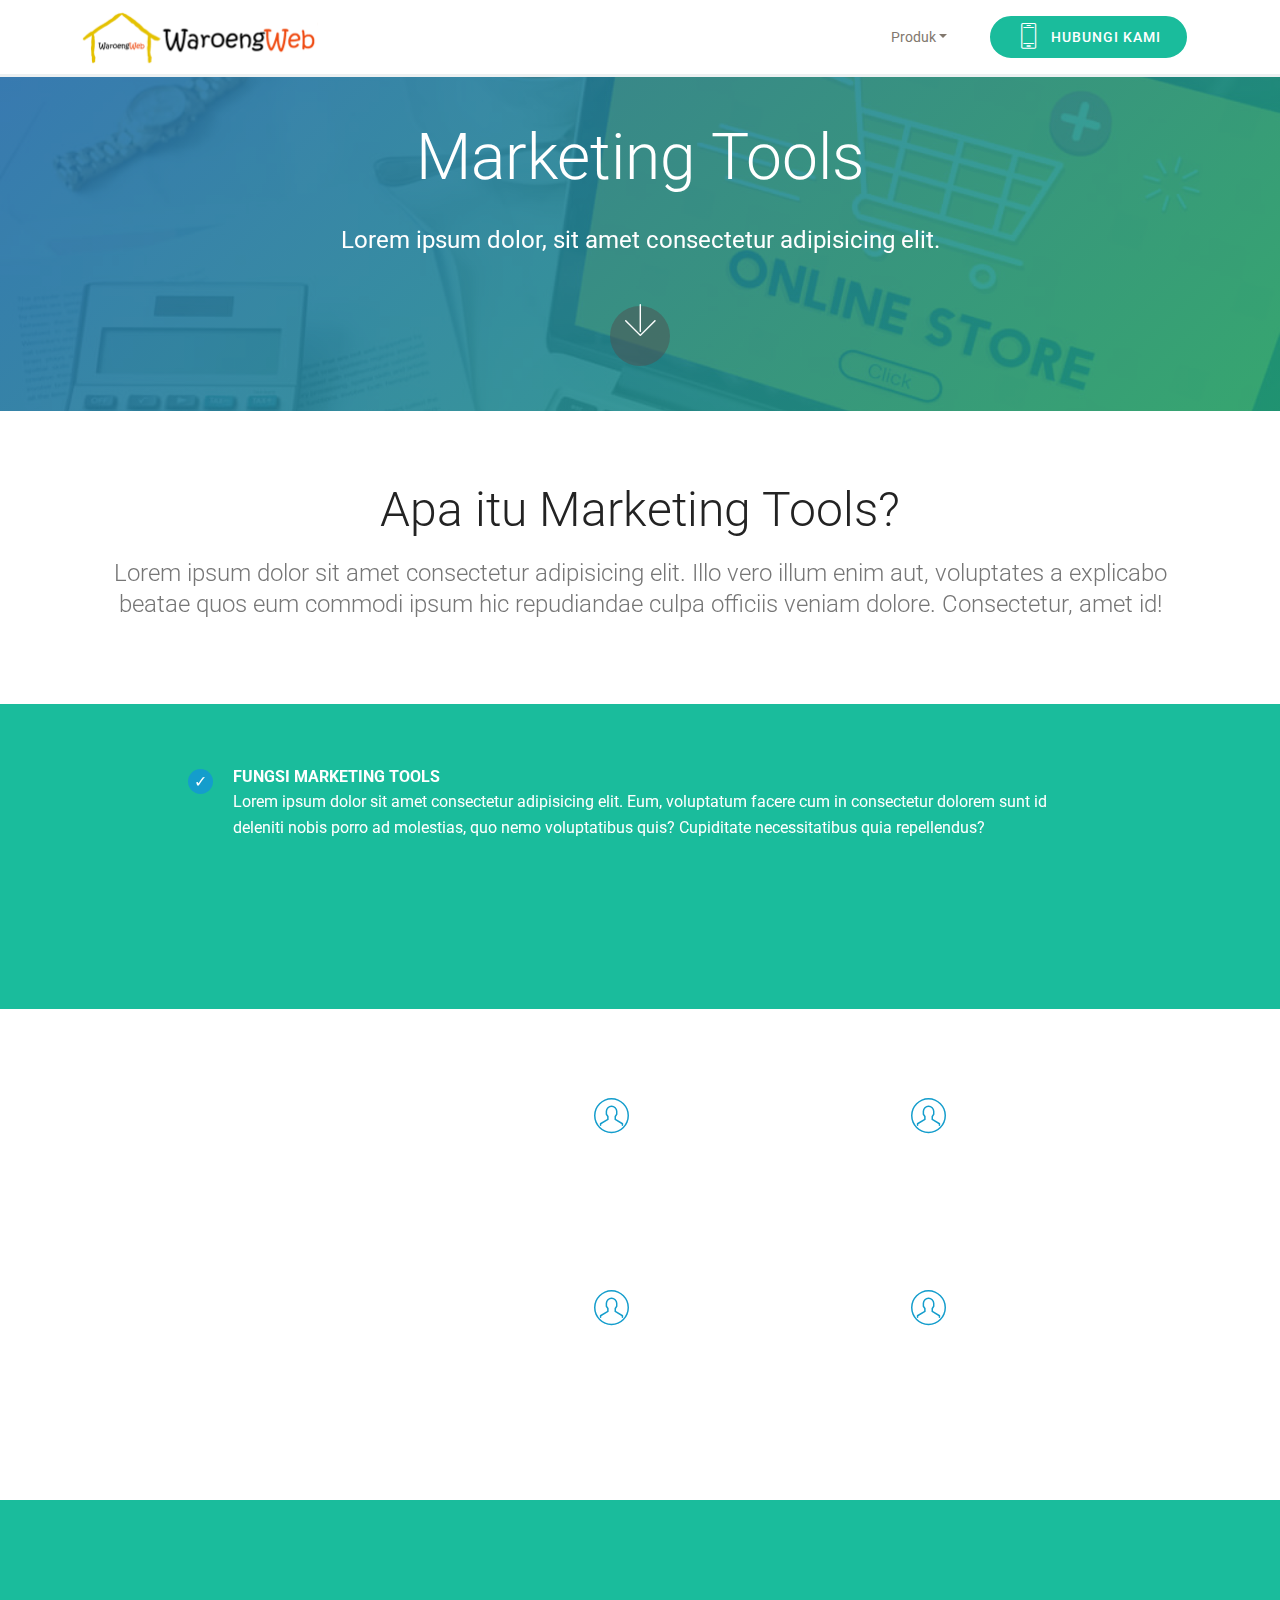
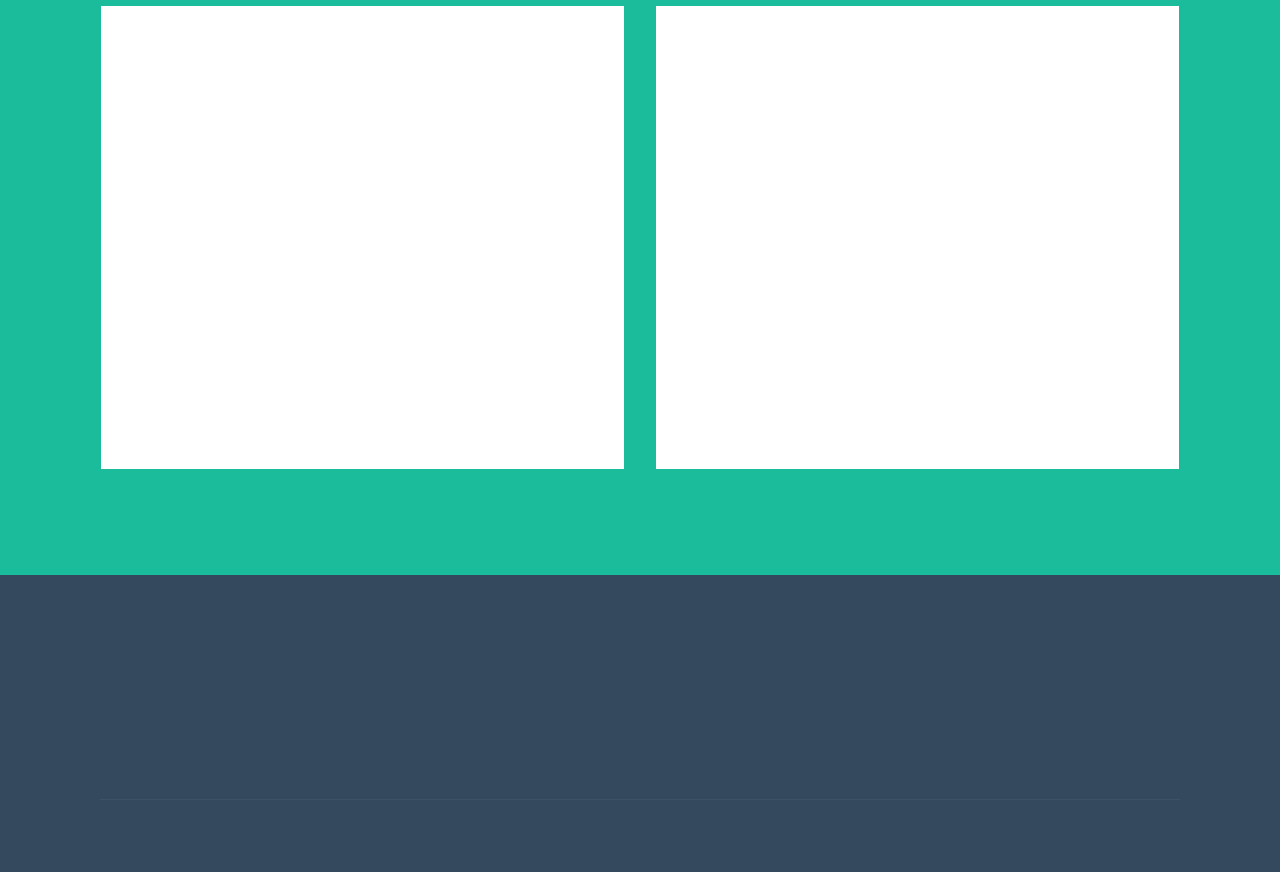
<file: marketingTools.html>
<!DOCTYPE html>
<html >
<head>

  <meta charset="UTF-8">
  <meta http-equiv="X-UA-Compatible" content="IE=edge">
  <meta name="generator" content="WaroengWeb, waroengweb.co.id">
  <meta name="viewport" content="width=device-width, initial-scale=1, minimum-scale=1">
  <link rel="shortcut icon" href="assets/images/logo-waroengweb-486x320.png" type="image/x-icon">
  <meta name="description" content="Web Site Creator Description">
  <title>WaroengWeb - Marketing Tools</title>
  <link rel="stylesheet" href="assets/web/assets/mobirise-icons/mobirise-icons.css">
  <link rel="stylesheet" href="assets/tether/tether.min.css">
  <link rel="stylesheet" href="assets/bootstrap/css/bootstrap.min.css">
  <link rel="stylesheet" href="assets/bootstrap/css/bootstrap-grid.min.css">
  <link rel="stylesheet" href="assets/bootstrap/css/bootstrap-reboot.min.css">
  <link rel="stylesheet" href="assets/socicon/css/styles.css">
  <link rel="stylesheet" href="assets/animatecss/animate.min.css">
  <link rel="stylesheet" href="assets/dropdown/css/style.css">
  <link rel="stylesheet" href="assets/theme/css/style.css">
  <link rel="stylesheet" href="assets/mobirise/css/mbr-additional.css" type="text/css">
  <link rel="stylesheet" href="assets/edit/style2.css">
  <link rel="stylesheet" href="assets/edit/style2.css">
  
  
  
</head>
<body>
  <section class="menu cid-qQ8ES8CPVM" once="menu" id="menu1-2e">
    <nav class="navbar navbar-expand beta-menu navbar-dropdown align-items-center navbar-fixed-top navbar-toggleable-sm">
        <button class="navbar-toggler navbar-toggler-right" type="button" data-toggle="collapse" data-target="#navbarSupportedContent" aria-controls="navbarSupportedContent" aria-expanded="false" aria-label="Toggle navigation">
            <div class="hamburger">
                <span></span>
                <span></span>
                <span></span>
                <span></span>
            </div>
        </button>
        <div class="menu-logo">
            <div class="navbar-brand">
                <span class="navbar-logo">
                    <a href="index.html">
                         <img src="assets/images/logooo-478x122.png" alt="Mobirise" title="" style="height: 3.8rem;">
                    </a>
                </span>
                
            </div>
        </div>
        <div class="collapse navbar-collapse" id="navbarSupportedContent">
            <div class="dropdown">
                <a href="#" onclick="myFunction()" class="dropbtn dropdown-toggle">Produk</a>
                  <div id="myDropdown" class="dropdown-content">
                    <a href="eGovernment.html">E-Government</a>
                       <a href="eCommerce.html">E-Commerce</a>
                       <a href="marketingTools.html">Marketing Tools</a>
                   </div>
            </div>
            <div class="navbar-buttons mbr-section-btn">
                <a class="btn btn-sm btn-primary display-4" href="#top">
                    <span class="mbri-mobile2 mbr-iconfont mbr-iconfont-btn"></span>
                    HUBUNGI KAMI
                </a>
            </div>
        </div>
    </nav>
</section>

<section class="engine"></section><section class="header5 cid-qQ8nL1Zkz4 mbr-parallax-background" id="header5-1x">
    <div class="mbr-overlay" style="opacity: 0.9; background: linear-gradient(135deg,#246aab 0%,#21a27c 100%);">
    </div>
    <div class="container">
        <div class="row justify-content-center">
            <div class="mbr-white col-md-10">
                <h1 class="mbr-section-title align-center pb-3 mbr-fonts-style display-1">Marketing Tools</h1>
                <p class="mbr-text align-center display-5 pb-3 mbr-fonts-style">
                    Lorem ipsum dolor, sit amet consectetur adipisicing elit. 
                </p>
                
            </div>
        </div>
    </div>
    <div class="mbr-arrow hidden-sm-down" aria-hidden="true">
        <a href="#next">
            <i class="mbri-down mbr-iconfont"></i>
        </a>
    </div>
</section>

<section class="mbr-section content4 cid-qQ8nL3yLf0" id="content4-1y">
    <div class="container">
        <div class="media-container-row">
            <div class="title col-12 col-md-12">
                <h2 class="align-center pb-3 mbr-fonts-style display-2">
                    Apa itu Marketing Tools?
                </h2>
                <h4 class="mbr-section-subtitle align-center mbr-light mbr-fonts-style">
                    Lorem ipsum dolor sit amet consectetur adipisicing elit. Illo vero illum enim aut, voluptates a explicabo beatae quos eum commodi ipsum hic repudiandae culpa officiis veniam dolore. Consectetur, amet id!
                </h4> 
            </div>
        </div>
    </div>
</section>

<section class="mbr-section article content12 cid-qQ8nL4F9mC" id="content12-1z">
     

    <div class="container">
        <div class="media-container-row">
            <div class="mbr-text counter-container col-12 col-md-10 mbr-fonts-style display-7">
                <ul>
                    <li><strong>FUNGSI MARKETING TOOLS<br></strong>Lorem ipsum dolor sit amet consectetur adipisicing elit. Eum, voluptatum facere cum in consectetur dolorem sunt id deleniti nobis porro ad molestias, quo nemo voluptatibus quis? Cupiditate necessitatibus quia repellendus?</li>
                    <li><strong>MANFAAT MARKETING TOOLS<br></strong>Lorem ipsum dolor sit amet consectetur adipisicing elit. Eum, voluptatum facere cum in consectetur dolorem sunt id deleniti nobis porro ad molestias, quo nemo voluptatibus quis? Cupiditate necessitatibus quia repellendus?</li>
                </ul>
            </div>
        </div>
    </div>
</section>

<section class="counters2 counters cid-qQ8nL5z1Zi" id="counters2-20">
    <div class="container pt-4 mt-2">
        <div class="media-container-row">
            <div class="media-block" style="width: 43%;">
                
                <h3 class="mbr-section-subtitle pb-5 align-left mbr-fonts-style display-5">
                    Siapa yang Membutuhkan Aplikasi ini?</h3>
                <div class="mbr-figure">
                    <img src="assets/images/screenshot-4-521x333.jpg" alt="" title="">
                </div>
            </div>
            <div class="cards-block">
                <div class="cards-container">
                    <div class="card px-3 align-left col-12 col-md-6">
                        <div class="panel-item p-3">
                            <div class="card-img pb-3">
                                <span class="mbr-iconfont pr-2 mbri-user" style="font-size: 35px;"></span>
                                <h3 class="count py-3 mbr-fonts-style display-7">Pemilik Usaha</h3>
                            </div>
                            <div class="card-text">
                                
                                <p class="mbr-content-text mbr-fonts-style display-7">
                                    yang ingin menjual Lorem ipsum dolor sit amet consectetur adipisicing elit.</p>
                            </div>
                        </div>
                    </div>
                    <div class="card px-3 align-left col-12 col-md-6">
                        <div class="panel-item p-3">
                            <div class="card-img pb-3">
                                <span class="mbr-iconfont pr-2 mbri-user" style="font-size: 35px;"></span>
                                <h3 class="count py-3 mbr-fonts-style display-7">Pembisnis</h3>
                            </div>
                            <div class="card-text">
                                
                                <p class="mbr-content-text mbr-fonts-style display-7">
                                    yang ingin menjual Lorem ipsum dolor sit amet consectetur adipisicing elit.
                                </p>
                            </div>
                        </div>
                    </div>
                    <div class="card px-3 align-left col-12 col-md-6">
                        <div class="panel-item p-3">
                            <div class="card-img pb-3">
                                <span class="mbr-iconfont pr-2 mbri-user" style="font-size: 35px;"></span>
                                <h3 class="count py-3 mbr-fonts-style display-7">Pedagang Kecil</h3>
                            </div>
                            <div class="card-text">
                                
                                <p class="mbr-content-text mbr-fonts-style display-7">
                                        yang ingin menjual Lorem ipsum dolor sit amet consectetur adipisicing elit. 
                                </p>
                            </div>
                        </div>
                    </div>
                    <div class="card px-3 align-left col-12 col-md-6">
                        <div class="panel-item p-3">
                            <div class="card-img pb-3">
                                <span class="mbr-iconfont pr-2 mbri-user" style="font-size: 35px;"></span>
                                <h3 class="count py-3 mbr-fonts-style display-7">Dan Lainnya</h3>
                            </div>
                            <div class="card-texts">
                                
                                <p class="mbr-content-text mbr-fonts-style display-7">
                                        yang ingin menjual Lorem ipsum dolor sit amet consectetur adipisicing elit.
                                </p>
                            </div>
                        </div>
                    </div>
                </div>
            </div>
        </div>
    </div>
</section>

<section class="features3 cid-qQ8nL7zMDA" id="features3-21">

    

    
    <div class="container">
        <div class="media-container-row">
            <div class="card p-3 col-12 col-md-6">
                <div class="card-wrapper">
                    <div class="card-img">
                        <img src="assets/images/screenshot-5-1046x502.jpg" alt="Mobirise" title="">
                    </div>
                    <div class="card-box">
                        <h4 class="card-title mbr-fonts-style display-7">SURGAWEB.COM</h4>
                        <p class="mbr-text mbr-fonts-style display-7">
                            Lorem ipsum dolor sit amet consectetur adipisicing elit.
                        </p>
                    </div>
                    <div class="mbr-section-btn text-center"><a href="http://www.surgaweb.com/" class="btn btn-primary display-4" target="_blank">KUNJUNGI</a></div>
                </div>
            </div>

            <div class="card p-3 col-12 col-md-6">
                <div class="card-wrapper">
                    <div class="card-img">
                        <img src="assets/images/screenshot-6-1046x501.jpg" alt="Mobirise" title="">
                    </div>
                    <div class="card-box">
                        <h4 class="card-title mbr-fonts-style display-7">PRODUKDALAMNEGERI.COM</h4>
                        <p class="mbr-text mbr-fonts-style display-7">
                            Lorem ipsum dolor sit amet consectetur adipisicing elit.
                        </p>
                    </div>
                    <div class="mbr-section-btn text-center"><a href="http://produkdalamnegeri.com/" class="btn btn-primary display-4" target="_blank">
                            KUNJUNGI</a></div>
                </div>
            </div>

            

            
        </div>
    </div>
</section>

<section class="cid-qQ8nL9oWIV" id="footer1-22">

    

    

    <div class="container">
        <div class="media-container-row content text-white">
            <div class="col-12 col-md-3">
                <div class="media-wrap">
                    <a href="#top">
                        <img src="assets/images/white-192x126.png" alt="home" title="">
                    </a>
                </div>
            </div>
            <div class="col-12 col-md-3 mbr-fonts-style display-7">
                <h5 class="pb-3">
                    Address
                </h5>
                <p class="mbr-text">RT 01 Desa Pancuran Tiga, Kecamatan Keliling Danau, 
<br>Kabupaten Kerinci - Jambi</p>
            </div>
            <div class="col-12 col-md-3 mbr-fonts-style display-7">
                <h5 class="pb-3">
                    Contacts
                </h5>
                <p class="mbr-text">
                    Email: responsiblevebri@gmail.com                    <br>Phone: +62 813-6620-5760​⁠​
                    <br>WA: +62 813-6620-5760​⁠​
                </p>
            </div>
            <div class="col-12 col-md-3 mbr-fonts-style display-7">
                <h5 class="pb-3">
                    Links
                </h5>
                <p class="mbr-text"><a class="text-primary" href="http://www.surgaweb.com/" target="_blank">Surgaweb.com</a>&nbsp;<br><a class="text-primary" href="http://produkdalamnegeri.com/" target="_blank">Produkdalamnegeri.com</a>&nbsp;<br><br></p>
            </div>
        </div>
        <div class="footer-lower">
            <div class="media-container-row">
                <div class="col-sm-12">
                    <hr>
                </div>
            </div>
            <div class="media-container-row mbr-white">
                <div class="col-sm-6 copyright">
                    <p class="mbr-text mbr-fonts-style display-7">
                        © Copyright 2019 WaroengWeb - All Rights Reserved
                    </p>
                </div>
                <div class="col-md-6">
                    <div class="social-list align-right">
                        <div class="soc-item">
                            <a href="https://plus.google.com/110317889564068613562" target="_blank">
                                <span class="mbr-iconfont mbr-iconfont-social socicon-googleplus socicon"></span>
                            </a>
                        </div>
                        <div class="soc-item">
                            <a href="https://www.facebook.com/vebridrs" target="_blank">
                                <span class="mbr-iconfont mbr-iconfont-social socicon-facebook socicon"></span>
                            </a>
                        </div>
                        <div class="soc-item">
                            <a href="https://www.youtube.com/user/vebridores" target="_blank">
                                <span class="mbr-iconfont mbr-iconfont-social socicon-youtube socicon"></span>
                            </a>
                        </div>
                        <div class="soc-item">
                            <a href="https://www.instagram.com/waroengweb" target="_blank">
                                <span class="mbr-iconfont mbr-iconfont-social socicon-instagram socicon"></span>
                            </a>
                        </div>
                        
                        
                    </div>
                </div>
            </div>
        </div>
    </div>
</section>


  <script src="assets/web/assets/jquery/jquery.min.js"></script>
  <script src="assets/popper/popper.min.js"></script>
  <script src="assets/tether/tether.min.js"></script>
  <script src="assets/bootstrap/js/bootstrap.min.js"></script>
  <script src="assets/smoothscroll/smooth-scroll.js"></script>
  <script src="assets/touchswipe/jquery.touch-swipe.min.js"></script>
  <script src="assets/viewportchecker/jquery.viewportchecker.js"></script>
  <script src="assets/parallax/jarallax.min.js"></script>
  <script src="assets/dropdown/js/script.min.js"></script>
  <script src="assets/theme/js/script.js"></script>
  <script src="assets/edit/script.js"></script>
  
  
 <div id="scrollToTop" class="scrollToTop mbr-arrow-up"><a style="text-align: center;"><i></i></a></div>
    <input name="animation" type="hidden">
  </body>
</html>
</file>
<file: assets/web/assets/mobirise-icons/mobirise-icons.css>
@font-face {
  font-family: 'MobiriseIcons';
  src:  url('mobirise-icons.eot?spat4u');
  src:  url('mobirise-icons.eot?spat4u#iefix') format('embedded-opentype'),
    url('mobirise-icons.ttf?spat4u') format('truetype'),
    url('mobirise-icons.woff?spat4u') format('woff'),
    url('mobirise-icons.svg?spat4u#MobiriseIcons') format('svg');
  font-weight: normal;
  font-style: normal;
}

[class^="mbri-"], [class*=" mbri-"] {
  /* use !important to prevent issues with browser extensions that change fonts */
  font-family: MobiriseIcons !important;
  speak: none;
  font-style: normal;
  font-weight: normal;
  font-variant: normal;
  text-transform: none;
  line-height: 1;

  /* Better Font Rendering =========== */
  -webkit-font-smoothing: antialiased;
  -moz-osx-font-smoothing: grayscale;
}

.mbri-add-submenu:before {
  content: "\e900";
}
.mbri-alert:before {
  content: "\e901";
}
.mbri-align-center:before {
  content: "\e902";
}
.mbri-align-justify:before {
  content: "\e903";
}
.mbri-align-left:before {
  content: "\e904";
}
.mbri-align-right:before {
  content: "\e905";
}
.mbri-android:before {
  content: "\e906";
}
.mbri-apple:before {
  content: "\e907";
}
.mbri-arrow-down:before {
  content: "\e908";
}
.mbri-arrow-next:before {
  content: "\e909";
}
.mbri-arrow-prev:before {
  content: "\e90a";
}
.mbri-arrow-up:before {
  content: "\e90b";
}
.mbri-bold:before {
  content: "\e90c";
}
.mbri-bookmark:before {
  content: "\e90d";
}
.mbri-bootstrap:before {
  content: "\e90e";
}
.mbri-briefcase:before {
  content: "\e90f";
}
.mbri-browse:before {
  content: "\e910";
}
.mbri-bulleted-list:before {
  content: "\e911";
}
.mbri-calendar:before {
  content: "\e912";
}
.mbri-camera:before {
  content: "\e913";
}
.mbri-cart-add:before {
  content: "\e914";
}
.mbri-cart-full:before {
  content: "\e915";
}
.mbri-cash:before {
  content: "\e916";
}
.mbri-change-style:before {
  content: "\e917";
}
.mbri-chat:before {
  content: "\e918";
}
.mbri-clock:before {
  content: "\e919";
}
.mbri-close:before {
  content: "\e91a";
}
.mbri-cloud:before {
  content: "\e91b";
}
.mbri-code:before {
  content: "\e91c";
}
.mbri-contact-form:before {
  content: "\e91d";
}
.mbri-credit-card:before {
  content: "\e91e";
}
.mbri-cursor-click:before {
  content: "\e91f";
}
.mbri-cust-feedback:before {
  content: "\e920";
}
.mbri-database:before {
  content: "\e921";
}
.mbri-delivery:before {
  content: "\e922";
}
.mbri-desktop:before {
  content: "\e923";
}
.mbri-devices:before {
  content: "\e924";
}
.mbri-down:before {
  content: "\e925";
}
.mbri-download:before {
  content: "\e989";
}
.mbri-drag-n-drop:before {
  content: "\e927";
}
.mbri-drag-n-drop2:before {
  content: "\e928";
}
.mbri-edit:before {
  content: "\e929";
}
.mbri-edit2:before {
  content: "\e92a";
}
.mbri-error:before {
  content: "\e92b";
}
.mbri-extension:before {
  content: "\e92c";
}
.mbri-features:before {
  content: "\e92d";
}
.mbri-file:before {
  content: "\e92e";
}
.mbri-flag:before {
  content: "\e92f";
}
.mbri-folder:before {
  content: "\e930";
}
.mbri-gift:before {
  content: "\e931";
}
.mbri-github:before {
  content: "\e932";
}
.mbri-globe:before {
  content: "\e933";
}
.mbri-globe-2:before {
  content: "\e934";
}
.mbri-growing-chart:before {
  content: "\e935";
}
.mbri-hearth:before {
  content: "\e936";
}
.mbri-help:before {
  content: "\e937";
}
.mbri-home:before {
  content: "\e938";
}
.mbri-hot-cup:before {
  content: "\e939";
}
.mbri-idea:before {
  content: "\e93a";
}
.mbri-image-gallery:before {
  content: "\e93b";
}
.mbri-image-slider:before {
  content: "\e93c";
}
.mbri-info:before {
  content: "\e93d";
}
.mbri-italic:before {
  content: "\e93e";
}
.mbri-key:before {
  content: "\e93f";
}
.mbri-laptop:before {
  content: "\e940";
}
.mbri-layers:before {
  content: "\e941";
}
.mbri-left-right:before {
  content: "\e942";
}
.mbri-left:before {
  content: "\e943";
}
.mbri-letter:before {
  content: "\e944";
}
.mbri-like:before {
  content: "\e945";
}
.mbri-link:before {
  content: "\e946";
}
.mbri-lock:before {
  content: "\e947";
}
.mbri-login:before {
  content: "\e948";
}
.mbri-logout:before {
  content: "\e949";
}
.mbri-magic-stick:before {
  content: "\e94a";
}
.mbri-map-pin:before {
  content: "\e94b";
}
.mbri-menu:before {
  content: "\e94c";
}
.mbri-mobile:before {
  content: "\e94d";
}
.mbri-mobile2:before {
  content: "\e94e";
}
.mbri-mobirise:before {
  content: "\e94f";
}
.mbri-more-horizontal:before {
  content: "\e950";
}
.mbri-more-vertical:before {
  content: "\e951";
}
.mbri-music:before {
  content: "\e952";
}
.mbri-new-file:before {
  content: "\e953";
}
.mbri-numbered-list:before {
  content: "\e954";
}
.mbri-opened-folder:before {
  content: "\e955";
}
.mbri-pages:before {
  content: "\e956";
}
.mbri-paper-plane:before {
  content: "\e957";
}
.mbri-paperclip:before {
  content: "\e958";
}
.mbri-photo:before {
  content: "\e959";
}
.mbri-photos:before {
  content: "\e95a";
}
.mbri-pin:before {
  content: "\e95b";
}
.mbri-play:before {
  content: "\e95c";
}
.mbri-plus:before {
  content: "\e95d";
}
.mbri-preview:before {
  content: "\e95e";
}
.mbri-print:before {
  content: "\e95f";
}
.mbri-protect:before {
  content: "\e960";
}
.mbri-question:before {
  content: "\e961";
}
.mbri-quote-left:before {
  content: "\e962";
}
.mbri-quote-right:before {
  content: "\e963";
}
.mbri-refresh:before {
  content: "\e964";
}
.mbri-responsive:before {
  content: "\e965";
}
.mbri-right:before {
  content: "\e966";
}
.mbri-rocket:before {
  content: "\e967";
}
.mbri-sad-face:before {
  content: "\e968";
}
.mbri-sale:before {
  content: "\e969";
}
.mbri-save:before {
  content: "\e96a";
}
.mbri-search:before {
  content: "\e96b";
}
.mbri-setting:before {
  content: "\e96c";
}
.mbri-setting2:before {
  content: "\e96d";
}
.mbri-setting3:before {
  content: "\e96e";
}
.mbri-share:before {
  content: "\e96f";
}
.mbri-shopping-bag:before {
  content: "\e970";
}
.mbri-shopping-basket:before {
  content: "\e971";
}
.mbri-shopping-cart:before {
  content: "\e972";
}
.mbri-sites:before {
  content: "\e973";
}
.mbri-smile-face:before {
  content: "\e974";
}
.mbri-speed:before {
  content: "\e975";
}
.mbri-star:before {
  content: "\e976";
}
.mbri-success:before {
  content: "\e977";
}
.mbri-sun:before {
  content: "\e978";
}
.mbri-sun2:before {
  content: "\e979";
}
.mbri-tablet:before {
  content: "\e97a";
}
.mbri-tablet-vertical:before {
  content: "\e97b";
}
.mbri-target:before {
  content: "\e97c";
}
.mbri-timer:before {
  content: "\e97d";
}
.mbri-to-ftp:before {
  content: "\e97e";
}
.mbri-to-local-drive:before {
  content: "\e97f";
}
.mbri-touch-swipe:before {
  content: "\e980";
}
.mbri-touch:before {
  content: "\e981";
}
.mbri-trash:before {
  content: "\e982";
}
.mbri-underline:before {
  content: "\e983";
}
.mbri-unlink:before {
  content: "\e984";
}
.mbri-unlock:before {
  content: "\e985";
}
.mbri-up-down:before {
  content: "\e986";
}
.mbri-up:before {
  content: "\e987";
}
.mbri-update:before {
  content: "\e988";
}
.mbri-upload:before {
 content: "\e926"; 
}
.mbri-user:before {
  content: "\e98a";
}
.mbri-user2:before {
  content: "\e98b";
}
.mbri-users:before {
  content: "\e98c";
}
.mbri-video:before {
  content: "\e98d";
}
.mbri-video-play:before {
  content: "\e98e";
}
.mbri-watch:before {
  content: "\e98f";
}
.mbri-website-theme:before {
  content: "\e990";
}
.mbri-wifi:before {
  content: "\e991";
}
.mbri-windows:before {
  content: "\e992";
}
.mbri-zoom-out:before {
  content: "\e993";
}
.mbri-redo:before {
  content: "\e994";
}
.mbri-undo:before {
  content: "\e995";
}
</file>
<file: assets/dropdown/css/style.css>
.navbar-dropdown {
  left: 0;
  padding: 0;
  position: absolute;
  right: 0;
  top: 0;
  transition: all 0.45s ease;
  z-index: 1030;
  background: #282828; }
  .navbar-dropdown .navbar-logo {
    margin-right: 0.8rem;
    transition: margin 0.3s ease-in-out;
    vertical-align: middle; }
    .navbar-dropdown .navbar-logo img {
      height: 3.125rem;
      transition: all 0.3s ease-in-out; }
    .navbar-dropdown .navbar-logo.mbr-iconfont {
      font-size: 3.125rem;
      line-height: 3.125rem; }
  .navbar-dropdown .navbar-caption {
    font-weight: 700;
    white-space: normal;
    vertical-align: -4px;
    line-height: 3.125rem !important; }
    .navbar-dropdown .navbar-caption, .navbar-dropdown .navbar-caption:hover {
      color: inherit;
      text-decoration: none; }
  .navbar-dropdown .mbr-iconfont + .navbar-caption {
    vertical-align: -1px; }
  .navbar-dropdown.navbar-fixed-top {
    position: fixed; }
  .navbar-dropdown .navbar-brand span {
    vertical-align: -4px; }
  .navbar-dropdown.bg-color.transparent {
    background: none; }
  .navbar-dropdown.navbar-short .navbar-brand {
    padding: 0.625rem 0; }
    .navbar-dropdown.navbar-short .navbar-brand span {
      vertical-align: -1px; }
  .navbar-dropdown.navbar-short .navbar-caption {
    line-height: 2.375rem !important;
    vertical-align: -2px; }
  .navbar-dropdown.navbar-short .navbar-logo {
    margin-right: 0.5rem; }
    .navbar-dropdown.navbar-short .navbar-logo img {
      height: 2.375rem; }
    .navbar-dropdown.navbar-short .navbar-logo.mbr-iconfont {
      font-size: 2.375rem;
      line-height: 2.375rem; }
  .navbar-dropdown.navbar-short .mbr-table-cell {
    height: 3.625rem; }
  .navbar-dropdown .navbar-close {
    left: 0.6875rem;
    position: fixed;
    top: 0.75rem;
    z-index: 1000; }
  .navbar-dropdown .hamburger-icon {
    content: "";
    display: inline-block;
    vertical-align: middle;
    width: 16px;
    -webkit-box-shadow: 0 -6px 0 1px #282828,0 0 0 1px #282828,0 6px 0 1px #282828;
    -moz-box-shadow: 0 -6px 0 1px #282828,0 0 0 1px #282828,0 6px 0 1px #282828;
    box-shadow: 0 -6px 0 1px #282828,0 0 0 1px #282828,0 6px 0 1px #282828; }

.dropdown-menu .dropdown-toggle[data-toggle="dropdown-submenu"]::after {
  border-bottom: 0.35em solid transparent;
  border-left: 0.35em solid;
  border-right: 0;
  border-top: 0.35em solid transparent;
  margin-left: 0.3rem; }

.dropdown-menu .dropdown-item:focus {
  outline: 0; }

.nav-dropdown {
  font-size: 0.75rem;
  font-weight: 500;
  height: auto !important; }
  .nav-dropdown .nav-btn {
    padding-left: 1rem; }
  .nav-dropdown .link {
    margin: .667em 1.667em;
    font-weight: 500;
    padding: 0;
    transition: color .2s ease-in-out; }
    .nav-dropdown .link.dropdown-toggle {
      margin-right: 2.583em; }
      .nav-dropdown .link.dropdown-toggle::after {
        margin-left: .25rem;
        border-top: 0.35em solid;
        border-right: 0.35em solid transparent;
        border-left: 0.35em solid transparent;
        border-bottom: 0; }
      .nav-dropdown .link.dropdown-toggle[aria-expanded="true"] {
        margin: 0;
        padding: 0.667em 3.263em  0.667em 1.667em; }
  .nav-dropdown .link::after,
  .nav-dropdown .dropdown-item::after {
    color: inherit; }
  .nav-dropdown .btn {
    font-size: 0.75rem;
    font-weight: 700;
    letter-spacing: 0;
    margin-bottom: 0;
    padding-left: 1.25rem;
    padding-right: 1.25rem; }
  .nav-dropdown .dropdown-menu {
    border-radius: 0;
    border: 0;
    left: 0;
    margin: 0;
    padding-bottom: 1.25rem;
    padding-top: 1.25rem;
    position: relative; }
  .nav-dropdown .dropdown-submenu {
    margin-left: 0.125rem;
    top: 0; }
  .nav-dropdown .dropdown-item {
    font-weight: 500;
    line-height: 2;
    padding: 0.3846em 4.615em 0.3846em 1.5385em;
    position: relative;
    transition: color .2s ease-in-out, background-color .2s ease-in-out; }
    .nav-dropdown .dropdown-item::after {
      margin-top: -0.3077em;
      position: absolute;
      right: 1.1538em;
      top: 50%; }
    .nav-dropdown .dropdown-item:focus, .nav-dropdown .dropdown-item:hover {
      background: none; }

@media (max-width: 767px) {
  .nav-dropdown.navbar-toggleable-sm {
    bottom: 0;
    display: none;
    left: 0;
    overflow-x: hidden;
    position: fixed;
    top: 0;
    transform: translateX(-100%);
    -ms-transform: translateX(-100%);
    -webkit-transform: translateX(-100%);
    width: 18.75rem;
    z-index: 999; } }
.nav-dropdown.navbar-toggleable-xl {
  bottom: 0;
  display: none;
  left: 0;
  overflow-x: hidden;
  position: fixed;
  top: 0;
  transform: translateX(-100%);
  -ms-transform: translateX(-100%);
  -webkit-transform: translateX(-100%);
  width: 18.75rem;
  z-index: 999; }

.nav-dropdown-sm {
  display: block !important;
  overflow-x: hidden;
  overflow: auto;
  padding-top: 3.875rem; }
  .nav-dropdown-sm::after {
    content: "";
    display: block;
    height: 3rem;
    width: 100%; }
  .nav-dropdown-sm.collapse.in ~ .navbar-close {
    display: block !important; }
  .nav-dropdown-sm.collapsing, .nav-dropdown-sm.collapse.in {
    transform: translateX(0);
    -ms-transform: translateX(0);
    -webkit-transform: translateX(0);
    transition: all 0.25s ease-out;
    -webkit-transition: all 0.25s ease-out;
    background: #282828; }
  .nav-dropdown-sm.collapsing[aria-expanded="false"] {
    transform: translateX(-100%);
    -ms-transform: translateX(-100%);
    -webkit-transform: translateX(-100%); }
  .nav-dropdown-sm .nav-item {
    display: block;
    margin-left: 0 !important;
    padding-left: 0; }
  .nav-dropdown-sm .link,
  .nav-dropdown-sm .dropdown-item {
    border-top: 1px dotted rgba(255, 255, 255, 0.1);
    font-size: 0.8125rem;
    line-height: 1.6;
    margin: 0 !important;
    padding: 0.875rem 2.4rem 0.875rem 1.5625rem !important;
    position: relative;
    white-space: normal; }
    .nav-dropdown-sm .link:focus, .nav-dropdown-sm .link:hover,
    .nav-dropdown-sm .dropdown-item:focus,
    .nav-dropdown-sm .dropdown-item:hover {
      background: rgba(0, 0, 0, 0.2) !important;
      color: #c0a375; }
  .nav-dropdown-sm .nav-btn {
    position: relative;
    padding: 1.5625rem 1.5625rem 0 1.5625rem; }
    .nav-dropdown-sm .nav-btn::before {
      border-top: 1px dotted rgba(255, 255, 255, 0.1);
      content: "";
      left: 0;
      position: absolute;
      top: 0;
      width: 100%; }
    .nav-dropdown-sm .nav-btn + .nav-btn {
      padding-top: 0.625rem; }
      .nav-dropdown-sm .nav-btn + .nav-btn::before {
        display: none; }
  .nav-dropdown-sm .btn {
    padding: 0.625rem 0; }
  .nav-dropdown-sm .dropdown-toggle[data-toggle="dropdown-submenu"]::after {
    margin-left: .25rem;
    border-top: 0.35em solid;
    border-right: 0.35em solid transparent;
    border-left: 0.35em solid transparent;
    border-bottom: 0; }
  .nav-dropdown-sm .dropdown-toggle[data-toggle="dropdown-submenu"][aria-expanded="true"]::after {
    border-top: 0;
    border-right: 0.35em solid transparent;
    border-left: 0.35em solid transparent;
    border-bottom: 0.35em solid; }
  .nav-dropdown-sm .dropdown-menu {
    margin: 0;
    padding: 0;
    position: relative;
    top: 0;
    left: 0;
    width: 100%;
    border: 0;
    float: none;
    border-radius: 0;
    background: none; }
  .nav-dropdown-sm .dropdown-submenu {
    left: 100%;
    margin-left: 0.125rem;
    margin-top: -1.25rem;
    top: 0; }

.navbar-toggleable-sm .nav-dropdown .dropdown-menu {
  position: absolute; }

.navbar-toggleable-sm .nav-dropdown .dropdown-submenu {
  left: 100%;
  margin-left: 0.125rem;
  margin-top: -1.25rem;
  top: 0; }

.navbar-toggleable-sm.opened .nav-dropdown .dropdown-menu {
  position: relative; }

.navbar-toggleable-sm.opened .nav-dropdown .dropdown-submenu {
  left: 0;
  margin-left: 00rem;
  margin-top: 0rem;
  top: 0; }

.is-builder .nav-dropdown.collapsing {
  transition: none !important; }

/*# sourceMappingURL=style.css.map */
</file>
<file: assets/socicon/css/styles.css>
@charset "UTF-8";

@font-face {
  font-family: "socicon";
  src:url("../fonts/socicon.eot");
  src:url("../fonts/socicon.eot?#iefix") format("embedded-opentype"),
    url("../fonts/socicon.woff") format("woff"),
    url("../fonts/socicon.ttf") format("truetype"),
    url("../fonts/socicon.svg#socicon") format("svg");
  font-weight: normal;
  font-style: normal;

}

[data-icon]:before {
  font-family: "socicon" !important;
  content: attr(data-icon);
  font-style: normal !important;
  font-weight: normal !important;
  font-variant: normal !important;
  text-transform: none !important;
  speak: none;
  line-height: 1;
  -webkit-font-smoothing: antialiased;
  -moz-osx-font-smoothing: grayscale;
}

[class^="socicon-"]:before,
[class*=" socicon-"]:before {
  font-family: "socicon" !important;
  font-style: normal !important;
  font-weight: normal !important;
  font-variant: normal !important;
  text-transform: none !important;
  speak: none;
  line-height: 1;
  -webkit-font-smoothing: antialiased;
  -moz-osx-font-smoothing: grayscale;
}

.socicon-modelmayhem:before {
  content: "\e000";
}
.socicon-mixcloud:before {
  content: "\e001";
}
.socicon-drupal:before {
  content: "\e002";
}
.socicon-swarm:before {
  content: "\e003";
}
.socicon-istock:before {
  content: "\e004";
}
.socicon-yammer:before {
  content: "\e005";
}
.socicon-ello:before {
  content: "\e006";
}
.socicon-stackoverflow:before {
  content: "\e007";
}
.socicon-persona:before {
  content: "\e008";
}
.socicon-triplej:before {
  content: "\e009";
}
.socicon-houzz:before {
  content: "\e00a";
}
.socicon-rss:before {
  content: "\e00b";
}
.socicon-paypal:before {
  content: "\e00c";
}
.socicon-odnoklassniki:before {
  content: "\e00d";
}
.socicon-airbnb:before {
  content: "\e00e";
}
.socicon-periscope:before {
  content: "\e00f";
}
.socicon-outlook:before {
  content: "\e010";
}
.socicon-coderwall:before {
  content: "\e011";
}
.socicon-tripadvisor:before {
  content: "\e012";
}
.socicon-appnet:before {
  content: "\e013";
}
.socicon-goodreads:before {
  content: "\e014";
}
.socicon-tripit:before {
  content: "\e015";
}
.socicon-lanyrd:before {
  content: "\e016";
}
.socicon-slideshare:before {
  content: "\e017";
}
.socicon-buffer:before {
  content: "\e018";
}
.socicon-disqus:before {
  content: "\e019";
}
.socicon-vkontakte:before {
  content: "\e01a";
}
.socicon-whatsapp:before {
  content: "\e01b";
}
.socicon-patreon:before {
  content: "\e01c";
}
.socicon-storehouse:before {
  content: "\e01d";
}
.socicon-pocket:before {
  content: "\e01e";
}
.socicon-mail:before {
  content: "\e01f";
}
.socicon-blogger:before {
  content: "\e020";
}
.socicon-technorati:before {
  content: "\e021";
}
.socicon-reddit:before {
  content: "\e022";
}
.socicon-dribbble:before {
  content: "\e023";
}
.socicon-stumbleupon:before {
  content: "\e024";
}
.socicon-digg:before {
  content: "\e025";
}
.socicon-envato:before {
  content: "\e026";
}
.socicon-behance:before {
  content: "\e027";
}
.socicon-delicious:before {
  content: "\e028";
}
.socicon-deviantart:before {
  content: "\e029";
}
.socicon-forrst:before {
  content: "\e02a";
}
.socicon-play:before {
  content: "\e02b";
}
.socicon-zerply:before {
  content: "\e02c";
}
.socicon-wikipedia:before {
  content: "\e02d";
}
.socicon-apple:before {
  content: "\e02e";
}
.socicon-flattr:before {
  content: "\e02f";
}
.socicon-github:before {
  content: "\e030";
}
.socicon-renren:before {
  content: "\e031";
}
.socicon-friendfeed:before {
  content: "\e032";
}
.socicon-newsvine:before {
  content: "\e033";
}
.socicon-identica:before {
  content: "\e034";
}
.socicon-bebo:before {
  content: "\e035";
}
.socicon-zynga:before {
  content: "\e036";
}
.socicon-steam:before {
  content: "\e037";
}
.socicon-xbox:before {
  content: "\e038";
}
.socicon-windows:before {
  content: "\e039";
}
.socicon-qq:before {
  content: "\e03a";
}
.socicon-douban:before {
  content: "\e03b";
}
.socicon-meetup:before {
  content: "\e03c";
}
.socicon-playstation:before {
  content: "\e03d";
}
.socicon-android:before {
  content: "\e03e";
}
.socicon-snapchat:before {
  content: "\e03f";
}
.socicon-twitter:before {
  content: "\e040";
}
.socicon-facebook:before {
  content: "\e041";
}
.socicon-googleplus:before {
  content: "\e042";
}
.socicon-pinterest:before {
  content: "\e043";
}
.socicon-foursquare:before {
  content: "\e044";
}
.socicon-yahoo:before {
  content: "\e045";
}
.socicon-skype:before {
  content: "\e046";
}
.socicon-yelp:before {
  content: "\e047";
}
.socicon-feedburner:before {
  content: "\e048";
}
.socicon-linkedin:before {
  content: "\e049";
}
.socicon-viadeo:before {
  content: "\e04a";
}
.socicon-xing:before {
  content: "\e04b";
}
.socicon-myspace:before {
  content: "\e04c";
}
.socicon-soundcloud:before {
  content: "\e04d";
}
.socicon-spotify:before {
  content: "\e04e";
}
.socicon-grooveshark:before {
  content: "\e04f";
}
.socicon-lastfm:before {
  content: "\e050";
}
.socicon-youtube:before {
  content: "\e051";
}
.socicon-vimeo:before {
  content: "\e052";
}
.socicon-dailymotion:before {
  content: "\e053";
}
.socicon-vine:before {
  content: "\e054";
}
.socicon-flickr:before {
  content: "\e055";
}
.socicon-500px:before {
  content: "\e056";
}
.socicon-wordpress:before {
  content: "\e058";
}
.socicon-tumblr:before {
  content: "\e059";
}
.socicon-twitch:before {
  content: "\e05a";
}
.socicon-8tracks:before {
  content: "\e05b";
}
.socicon-amazon:before {
  content: "\e05c";
}
.socicon-icq:before {
  content: "\e05d";
}
.socicon-smugmug:before {
  content: "\e05e";
}
.socicon-ravelry:before {
  content: "\e05f";
}
.socicon-weibo:before {
  content: "\e060";
}
.socicon-baidu:before {
  content: "\e061";
}
.socicon-angellist:before {
  content: "\e062";
}
.socicon-ebay:before {
  content: "\e063";
}
.socicon-imdb:before {
  content: "\e064";
}
.socicon-stayfriends:before {
  content: "\e065";
}
.socicon-residentadvisor:before {
  content: "\e066";
}
.socicon-google:before {
  content: "\e067";
}
.socicon-yandex:before {
  content: "\e068";
}
.socicon-sharethis:before {
  content: "\e069";
}
.socicon-bandcamp:before {
  content: "\e06a";
}
.socicon-itunes:before {
  content: "\e06b";
}
.socicon-deezer:before {
  content: "\e06c";
}
.socicon-telegram:before {
  content: "\e06e";
}
.socicon-openid:before {
  content: "\e06f";
}
.socicon-amplement:before {
  content: "\e070";
}
.socicon-viber:before {
  content: "\e071";
}
.socicon-zomato:before {
  content: "\e072";
}
.socicon-draugiem:before {
  content: "\e074";
}
.socicon-endomodo:before {
  content: "\e075";
}
.socicon-filmweb:before {
  content: "\e076";
}
.socicon-stackexchange:before {
  content: "\e077";
}
.socicon-wykop:before {
  content: "\e078";
}
.socicon-teamspeak:before {
  content: "\e079";
}
.socicon-teamviewer:before {
  content: "\e07a";
}
.socicon-ventrilo:before {
  content: "\e07b";
}
.socicon-younow:before {
  content: "\e07c";
}
.socicon-raidcall:before {
  content: "\e07d";
}
.socicon-mumble:before {
  content: "\e07e";
}
.socicon-medium:before {
  content: "\e06d";
}
.socicon-bebee:before {
  content: "\e07f";
}
.socicon-hitbox:before {
  content: "\e080";
}
.socicon-reverbnation:before {
  content: "\e081";
}
.socicon-formulr:before {
  content: "\e082";
}
.socicon-instagram:before {
  content: "\e057";
}
.socicon-battlenet:before {
  content: "\e083";
}
.socicon-chrome:before {
  content: "\e084";
}
.socicon-discord:before {
  content: "\e086";
}
.socicon-issuu:before {
  content: "\e087";
}
.socicon-macos:before {
  content: "\e088";
}
.socicon-firefox:before {
  content: "\e089";
}
.socicon-opera:before {
  content: "\e08d";
}
.socicon-keybase:before {
  content: "\e090";
}
.socicon-alliance:before {
  content: "\e091";
}
.socicon-livejournal:before {
  content: "\e092";
}
.socicon-googlephotos:before {
  content: "\e093";
}
.socicon-horde:before {
  content: "\e094";
}
.socicon-etsy:before {
  content: "\e095";
}
.socicon-zapier:before {
  content: "\e096";
}
.socicon-google-scholar:before {
  content: "\e097";
}
.socicon-researchgate:before {
  content: "\e098";
}
.socicon-wechat:before {
  content: "\e099";
}
.socicon-strava:before {
  content: "\e09a";
}
.socicon-line:before {
  content: "\e09b";
}
.socicon-lyft:before {
  content: "\e09c";
}
.socicon-uber:before {
  content: "\e09d";
}
.socicon-songkick:before {
  content: "\e09e";
}
.socicon-viewbug:before {
  content: "\e09f";
}
.socicon-googlegroups:before {
  content: "\e0a0";
}
.socicon-quora:before {
  content: "\e073";
}
.socicon-diablo:before {
  content: "\e085";
}
.socicon-blizzard:before {
  content: "\e0a1";
}
.socicon-hearthstone:before {
  content: "\e08b";
}
.socicon-heroes:before {
  content: "\e08a";
}
.socicon-overwatch:before {
  content: "\e08c";
}
.socicon-warcraft:before {
  content: "\e08e";
}
.socicon-starcraft:before {
  content: "\e08f";
}
.socicon-beam:before {
  content: "\e0a2";
}
.socicon-curse:before {
  content: "\e0a3";
}
.socicon-player:before {
  content: "\e0a4";
}
.socicon-streamjar:before {
  content: "\e0a5";
}
.socicon-nintendo:before {
  content: "\e0a6";
}
.socicon-hellocoton:before {
  content: "\e0a7";
}
</file>
<file: assets/theme/css/style.css>
section {
  background-color: #eeeeee; }

section,
.container,
.container-fluid {
  position: relative;
  word-wrap: break-word; }

a.mbr-iconfont:hover {
  text-decoration: none; }

.article .lead p, .article .lead ul, .article .lead ol, .article .lead pre, .article .lead blockquote {
  margin-bottom: 0; }

a {
  font-style: normal;
  font-weight: 400;
  cursor: pointer; }
  a, a:hover {
    text-decoration: none; }

figure {
  margin-bottom: 0; }

body {
  color: #232323; }

h1, h2, h3, h4, h5, h6,
.h1, .h2, .h3, .h4, .h5, .h6,
.display-1, .display-2, .display-3, .display-4 {
  line-height: 1;
  word-break: break-word;
  word-wrap: break-word; }

b, strong {
  font-weight: bold; }

blockquote {
  padding: 10px 0 10px 20px;
  position: relative;
  border-left: 2px solid;
  border-color: #ff3366; }

input:-webkit-autofill, input:-webkit-autofill:hover, input:-webkit-autofill:focus, input:-webkit-autofill:active {
  transition-delay: 9999s;
  transition-property: background-color, color; }

textarea[type="hidden"] {
  display: none; }

body {
  position: relative; }

section {
  background-position: 50% 50%;
  background-repeat: no-repeat;
  background-size: cover; }
  section .mbr-background-video,
  section .mbr-background-video-preview {
    position: absolute;
    bottom: 0;
    left: 0;
    right: 0;
    top: 0; }

.hidden {
  visibility: hidden; }

.mbr-z-index20 {
  z-index: 20; }

/*! Base colors */
.mbr-white {
  color: #ffffff; }

.mbr-black {
  color: #000000; }

.mbr-bg-white {
  background-color: #ffffff; }

.mbr-bg-black {
  background-color: #000000; }

/*! Text-aligns */
.align-left {
  text-align: left; }

.align-center {
  text-align: center; }

.align-right {
  text-align: right; }

@media (max-width: 767px) {
  .align-left, .align-center, .align-right, .mbr-section-btn, .mbr-section-title {
    text-align: center; } }
/*! Font-weight  */
.mbr-light {
  font-weight: 300; }

.mbr-regular {
  font-weight: 400; }

.mbr-semibold {
  font-weight: 500; }

.mbr-bold {
  font-weight: 700; }

/*! Media  */
.media-size-item {
  -webkit-flex: 1 1 auto;
  -moz-flex: 1 1 auto;
  -ms-flex: 1 1 auto;
  -o-flex: 1 1 auto;
  flex: 1 1 auto; }

.media-content {
  -webkit-flex-basis: 100%;
  flex-basis: 100%; }

.media-container-row {
  display: -ms-flexbox;
  display: -webkit-flex;
  display: flex;
  -webkit-flex-direction: row;
  -ms-flex-direction: row;
  flex-direction: row;
  -webkit-flex-wrap: wrap;
  -ms-flex-wrap: wrap;
  flex-wrap: wrap;
  -webkit-justify-content: center;
  -ms-flex-pack: center;
  justify-content: center;
  -webkit-align-content: center;
  -ms-flex-line-pack: center;
  align-content: center;
  -webkit-align-items: start;
  -ms-flex-align: start;
  align-items: start; }
  .media-container-row .media-size-item {
    width: 400px; }

.media-container-column {
  display: -ms-flexbox;
  display: -webkit-flex;
  display: flex;
  -webkit-flex-direction: column;
  -ms-flex-direction: column;
  flex-direction: column;
  -webkit-flex-wrap: wrap;
  -ms-flex-wrap: wrap;
  flex-wrap: wrap;
  -webkit-justify-content: center;
  -ms-flex-pack: center;
  justify-content: center;
  -webkit-align-content: center;
  -ms-flex-line-pack: center;
  align-content: center;
  -webkit-align-items: stretch;
  -ms-flex-align: stretch;
  align-items: stretch; }
  .media-container-column > * {
    width: 100%; }

@media (min-width: 992px) {
  .media-container-row {
    -webkit-flex-wrap: nowrap;
    -ms-flex-wrap: nowrap;
    flex-wrap: nowrap; } }
figure {
  overflow: hidden; }

figure[mbr-media-size] {
  transition: width 0.1s; }

.mbr-figure img, .mbr-figure iframe {
  display: block;
  width: 100%; }

.card {
  background-color: transparent;
  border: none; }

.card-img {
  text-align: center;
  flex-shrink: 0; }

.media {
  max-width: 100%;
  margin: 0 auto; }

.mbr-figure {
  -ms-flex-item-align: center;
  -ms-grid-row-align: center;
  -webkit-align-self: center;
  align-self: center; }

.media-container > div {
  max-width: 100%; }

.mbr-figure img, .card-img img {
  width: 100%; }

@media (max-width: 991px) {
  .media-size-item {
    width: auto !important; }

  .media {
    width: auto; }

  .mbr-figure {
    width: 100% !important; } }
/*! Buttons */
.mbr-section-btn {
  margin-left: -.25rem;
  margin-right: -.25rem;
  font-size: 0; }

nav .mbr-section-btn {
  margin-left: 0rem;
  margin-right: 0rem; }

/*! Btn icon margin */
.btn .mbr-iconfont, .btn.btn-sm .mbr-iconfont {
  cursor: pointer;
  margin-right: 0.5rem; }

.btn.btn-md .mbr-iconfont, .btn.btn-md .mbr-iconfont {
  margin-right: 0.8rem; }

.mbr-regular {
  font-weight: 400; }

.mbr-semibold {
  font-weight: 500; }

.mbr-bold {
  font-weight: 700; }

[type="submit"] {
  -webkit-appearance: none; }

/*! Full-screen */
.mbr-fullscreen .mbr-overlay {
  min-height: 100vh; }

.mbr-fullscreen {
  display: flex;
  display: -webkit-flex;
  display: -moz-flex;
  display: -ms-flex;
  display: -o-flex;
  align-items: center;
  -webkit-align-items: center;
  min-height: 100vh;
  padding-top: 3rem;
  padding-bottom: 3rem; }

/*! Map */
.map {
  height: 25rem;
  position: relative; }
  .map iframe {
    width: 100%;
    height: 100%; }

/* Form */
.form-asterisk {
  font-family: initial;
  position: absolute;
  top: -2px;
  font-weight: normal; }

/*! Scroll to top arrow */
.mbr-arrow-up {
  bottom: 25px;
  right: 90px;
  position: fixed;
  text-align: right;
  z-index: 5000;
  color: #ffffff;
  font-size: 32px;
  transform: rotate(180deg);
  -webkit-transform: rotate(180deg); }

.mbr-arrow-up a {
  background: rgba(0, 0, 0, 0.2);
  border-radius: 3px;
  color: #fff;
  display: inline-block;
  height: 60px;
  width: 60px;
  outline-style: none !important;
  position: relative;
  text-decoration: none;
  transition: all .3s ease-in-out;
  cursor: pointer;
  text-align: center; }
  .mbr-arrow-up a:hover {
    background-color: rgba(0, 0, 0, 0.4); }
  .mbr-arrow-up a i {
    line-height: 60px; }

.mbr-arrow-up-icon {
  display: block;
  color: #fff; }

.mbr-arrow-up-icon::before {
  content: "\203a";
  display: inline-block;
  font-family: serif;
  font-size: 32px;
  line-height: 1;
  font-style: normal;
  position: relative;
  top: 6px;
  left: -4px;
  -webkit-transform: rotate(-90deg);
  transform: rotate(-90deg); }

/*! Arrow Down */
.mbr-arrow {
  position: absolute;
  bottom: 45px;
  left: 50%;
  width: 60px;
  height: 60px;
  cursor: pointer;
  background-color: rgba(80, 80, 80, 0.5);
  border-radius: 50%;
  -webkit-transform: translateX(-50%);
  transform: translateX(-50%); }
  .mbr-arrow > a {
    display: inline-block;
    text-decoration: none;
    outline-style: none;
    -webkit-animation: arrowdown 1.7s ease-in-out infinite;
    animation: arrowdown 1.7s ease-in-out infinite; }
    .mbr-arrow > a > i {
      position: absolute;
      top: -2px;
      left: 15px;
      font-size: 2rem; }

@keyframes arrowdown {
  0% {
    transform: translateY(0px);
    -webkit-transform: translateY(0px); }
  50% {
    transform: translateY(-5px);
    -webkit-transform: translateY(-5px); }
  100% {
    transform: translateY(0px);
    -webkit-transform: translateY(0px); } }
@-webkit-keyframes arrowdown {
  0% {
    transform: translateY(0px);
    -webkit-transform: translateY(0px); }
  50% {
    transform: translateY(-5px);
    -webkit-transform: translateY(-5px); }
  100% {
    transform: translateY(0px);
    -webkit-transform: translateY(0px); } }
@media (max-width: 500px) {
  .mbr-arrow-up {
    left: 50%;
    right: auto;
    transform: translateX(-50%) rotate(180deg);
    -webkit-transform: translateX(-50%) rotate(180deg); } }
/*Gradients animation*/
@keyframes gradient-animation {
  from {
    background-position: 0% 100%;
    animation-timing-function: ease-in-out; }
  to {
    background-position: 100% 0%;
    animation-timing-function: ease-in-out; } }
@-webkit-keyframes gradient-animation {
  from {
    background-position: 0% 100%;
    animation-timing-function: ease-in-out; }
  to {
    background-position: 100% 0%;
    animation-timing-function: ease-in-out; } }
.bg-gradient {
  background-size: 200% 200%;
  animation: gradient-animation 5s infinite alternate;
  -webkit-animation: gradient-animation 5s infinite alternate; }

.menu .navbar-brand {
  display: -webkit-flex; }
  .menu .navbar-brand span {
    display: flex;
    display: -webkit-flex; }
  .menu .navbar-brand .navbar-caption-wrap {
    display: -webkit-flex; }
  .menu .navbar-brand .navbar-logo img {
    display: -webkit-flex; }
@media (min-width: 768px) and (max-width: 991px) {
  .menu .navbar-toggleable-sm .navbar-nav {
    display: -webkit-box;
    display: -webkit-flex;
    display: -ms-flexbox; } }
@media (min-width: 992px) {
  .menu .navbar-nav.nav-dropdown {
    display: -webkit-flex; }
  .menu .navbar-toggleable-sm .navbar-collapse {
    display: -webkit-flex !important; } }

/*# sourceMappingURL=style.css.map */
.engine {
	position: absolute;
	text-indent: -2400px;
	text-align: center;
	padding: 0;
	top: 0;
	left: -2400px;
}
</file>
<file: assets/gallery/style.css>
/*-------

   Gallery

-------*/
.mbr-gallery .mbr-gallery-item {
  position: relative;
  display: inline-block;
  width: 25%;
  cursor: pointer; }

@media (max-width: 768px) {
  .mbr-gallery .mbr-gallery-item {
    width: 50%; } }
@media (max-width: 400px) {
  .mbr-gallery .mbr-gallery-item {
    width: 100%; } }
.mbr-gallery .icon-focus,
.mbr-gallery .icon-video {
  position: absolute;
  top: calc(50% - 32px);
  left: calc(50% - 24px);
  font-family: 'MobiriseIcons' !important;
  font-size: 3rem !important;
  color: #fff;
  opacity: 0;
  transition: .2s opacity ease-in-out;
  z-index: 5; }

.mbr-gallery .icon-focus::before {
  content: '\e96b'; }

.mbr-gallery .icon-video::before {
  content: '\e95c'; }

.mbr-gallery .mbr-gallery-item > div:hover .icon-focus,
.mbr-gallery .mbr-gallery-item > div:hover .icon-video {
  opacity: 1; }

.mbr-gallery .mbr-gallery-item img {
  width: 100%;
  opacity: 1;
  -webkit-transition: .2s opacity ease-in-out;
  transition: .2s opacity ease-in-out; }

.mbr-gallery .mbr-gallery-item > div:hover img {
  opacity: 1; }

.mbr-gallery .mbr-gallery-item > div {
  background: #fff;
  display: block;
  outline: none;
  position: relative; }

.mbr-gallery .mbr-gallery-item .icon {
  -webkit-transform: translateX(-50%) translateY(-50%);
  -webkit-transition: .2s opacity ease-in-out;
  color: #000;
  font-size: 30px;
  height: 69px;
  left: 50%;
  opacity: 0;
  position: absolute;
  top: 50%;
  transform: translateX(-50%) translateY(-50%);
  transition: .2s opacity ease-in-out;
  width: 69px; }

.mbr-gallery .mbr-gallery-item .icon::after,
.mbr-gallery .mbr-gallery-item .icon::before {
  content: '';
  display: block;
  position: absolute;
  height: 69px;
  width: 1px;
  margin-left: 34.5px;
  background-color: #fff; }

.mbr-gallery .mbr-gallery-item .icon::after {
  width: 69px;
  height: 1px;
  margin-left: 0;
  margin-top: 34.5px; }

.mbr-gallery .mbr-gallery-item > div:hover .icon {
  opacity: 1; }

.mbr-gallery .mbr-gallery-item > div:hover::before {
  opacity: .9; }

.mbr-gallery .mbr-gallery-item > div:hover .mbr-gallery-title {
  background: transparent !important; }

/* remove spacing */
.mbr-gallery .mbr-gallery-row.no-gutter {
  margin: 0; }

.mbr-gallery .mbr-gallery-row.no-gutter .mbr-gallery-item {
  padding: 0; }

/* container */
.mbr-gallery .container.mbr-gallery-layout-default {
  padding: 93px 0; }

/* fix horizontal scrollbar */
.mbr-gallery .mbr-gallery-layout-article,
.mbr-gallery .mbr-gallery-layout-default {
  overflow: hidden; }

/* lightbox */
.mbr-gallery .modal {
  position: fixed;
  overflow: hidden;
  padding-right: 0 !important; }

.mbr-gallery .modal-content {
  border-radius: 0;
  border: none;
  background: transparent; }

.mbr-gallery .modal-body {
  padding: 0; }

.mbr-gallery .modal-body img {
  width: 100%; }

.mbr-gallery .modal .close {
  position: fixed;
  background: #1b1b1b;
  opacity: .5;
  font-size: 35px;
  font-weight: 300;
  width: 70px;
  height: 70px;
  border-radius: 50%;
  color: #fff;
  top: 2.5rem;
  right: 2.5rem;
  line-height: 70px;
  border: none;
  text-align: center;
  text-shadow: none;
  z-index: 5;
  -webkit-transition: opacity .3s ease;
  -moz-transition: opacity .3s ease;
  -o-transition: opacity .3s ease;
  transition: opacity .3s ease;
  font-family: 'MobiriseIcons'; }
  .mbr-gallery .modal .close::before {
    content: '\e91a'; }

.mbr-gallery .modal .close:hover {
  opacity: 1;
  background: #000;
  color: #fff; }

.mbr-gallery .modal-dialog {
  max-width: 100% !important; }

.mbr-gallery .modal.in .modal-dialog {
  margin: 0 auto; }

/* modal back color opacity */
.modal-backdrop.in {
  opacity: .8;
  filter: alpha(opacity=80); }

@media (max-width: 768px) {
  .mbr-gallery .carousel-control,
  .mbr-gallery .carousel-indicators,
  .mbr-gallery .modal .close {
    position: fixed; } }
/* fix fade in effect */
.mbr-gallery .modal.fade .modal-dialog {
  -webkit-transition: margin-top .3s ease-out;
  -moz-transition: margin-top .3s ease-out;
  -o-transition: margin-top .3s ease-out;
  transition: margin-top .3s ease-out; }

.mbr-gallery .modal.fade .modal-dialog,
.mbr-gallery .modal.in .modal-dialog {
  -webkit-transform: none;
  -ms-transform: none;
  -o-transform: none;
  transform: none; }

/*-------

   Slider

-------*/
.mbr-slider .carousel-inner > .active,
.mbr-slider .carousel-inner > .next,
.mbr-slider .carousel-inner > .prev {
  display: table; }

.mbr-slider .carousel-control {
  position: absolute;
  width: 70px;
  height: 70px;
  top: 50%;
  margin-top: -35px;
  line-height: 70px;
  border-radius: 50%;
  font-size: 35px;
  border: 0;
  opacity: .5;
  text-shadow: none;
  z-index: 5;
  color: #fff;
  -webkit-transition: all .2s ease-in-out 0s;
  -o-transition: all .2s ease-in-out 0s;
  transition: all .2s ease-in-out 0s; }

.mbr-gallery .mbr-slider .carousel-control {
  position: fixed; }

@media (max-width: 991px) {
  .mbr-gallery .mbr-slider .carousel-control {
    bottom: 2.5rem;
    margin-top: 0;
    top: auto;
    z-index: 17; } }
.mbr-gallery .mbr-slider .carousel-inner > .active {
  display: block; }

.mbr-slider .carousel-control.left {
  left: 0;
  margin-left: 2.5rem; }

.mbr-slider .carousel-control.right {
  right: 0;
  margin-right: 2.5rem; }

.mbr-slider .carousel-control .icon-next,
.mbr-slider .carousel-control .icon-prev {
  margin-top: -18px;
  font-size: 40px;
  line-height: 27px; }

.mbr-slider .carousel-control:hover {
  background: #1b1b1b;
  color: #fff;
  opacity: 1; }

.mbr-slider .carousel-indicators {
  position: absolute;
  bottom: 0;
  margin-bottom: 1.5rem !important; }

@media (max-width: 543px) {
  .mbr-slider .carousel-indicators {
    display: none; } }
.carousel-indicators .active,
.carousel-indicators li {
  width: 15px;
  height: 15px;
  margin: 3px;
  background: #1b1b1b;
  border: 0;
  opacity: .5; }

.carousel-indicators .active {
  border: 4px solid #1b1b1b;
  background: #fff; }

.carousel-indicators li {
  max-width: 15px;
  max-height: 15px;
  margin: 3px;
  background: #1b1b1b;
  border: 0;
  border-radius: 50%;
  opacity: .5; }

.carousel-indicators li.active {
  border: 4px solid #1b1b1b;
  background: #fff; }

.container .carousel-indicators {
  margin-bottom: 3px; }

.mbr-gallery .mbr-slider .carousel-indicators {
  position: fixed;
  margin-bottom: 2.5rem !important; }

@media (max-width: 991px) {
  .mbr-gallery .mbr-slider .carousel-indicators {
    margin-bottom: 3.625rem !important;
    padding-left: 2.5rem;
    padding-right: 2.5rem; } }
.mbr-slider .carousel-indicators .active,
.mbr-slider .carousel-indicators li {
  width: 20px;
  height: 20px;
  margin: 3px;
  background: #1b1b1b;
  border: 0;
  opacity: .5; }

.mbr-slider .carousel-indicators .active {
  border: 4px solid #1b1b1b;
  background: #fff; }

@media (max-width: 767px) {
  .mbr-slider .carousel-control {
    top: auto;
    bottom: 20px; }

  .mbr-slider > .container .carousel-control {
    margin-bottom: 0; } }
/* boxed slider */
.mbr-slider > .boxed-slider {
  position: relative;
  padding: 93px 0; }

.mbr-slider > .boxed-slider > div {
  position: relative; }

.mbr-slider > .container img {
  width: 100%; }

.mbr-slider > .container img + .row {
  position: absolute;
  top: 50%;
  left: 0;
  right: 0;
  -webkit-transform: translateY(-50%);
  -moz-transform: translateY(-50%);
  transform: translateY(-50%);
  z-index: 2; }

.mbr-slider .mbr-section {
  padding: 0;
  background-attachment: scroll; }

.mbr-slider .mbr-table-cell {
  padding: 0; }

.mbr-slider > .container .carousel-indicators {
  margin-bottom: 3px; }

/* article slider */
.mbr-slider > .article-slider .mbr-section,
.mbr-slider > .article-slider .mbr-section .mbr-table-cell {
  padding-top: 0;
  padding-bottom: 0; }

.modal-backdrop.show {
  opacity: .7; }

.video-container .mbr-background-video iframe {
  width: 100%;
  height: 100%; }

.mbr-gallery-item__hided {
  position: absolute !important;
  left: 0 !important;
  width: 0 !important;
  height: 0;
  padding: 0 !important; }

.mbr-gallery-item__hided img {
  display: none !important; }

.mbr-gallery-item__hided span {
  display: none !important; }

.mbr-gallery-filter {
  padding-top: 30px;
  padding-bottom: 30px;
  text-align: center; }
  .mbr-gallery-filter li {
    display: inline-block;
    padding: 5px 0;
    transition: all .3s ease-out; }
    .mbr-gallery-filter li .btn {
      cursor: pointer; }
  .mbr-gallery-filter.gallery-filter__bg li {
    color: #fff; }
  .mbr-gallery-filter.gallery-filter__bg .active {
    color: #000;
    background-color: #fff; }
  .mbr-gallery-filter ul {
    display: inline-block;
    width: 100%;
    padding-left: 0;
    margin-bottom: 0;
    list-style: none; }

.mbr-gallery-item > div {
  position: relative; }

.mbr-gallery-item--p1 {
  padding: 0.5rem; }

.mbr-gallery-item--p2 {
  padding: 1rem; }

.mbr-gallery-item--p3 {
  padding: 1.5rem; }

.mbr-gallery-item--p4 {
  padding: 2rem; }

.mbr-gallery-item--p5 {
  padding: 2.5rem; }

.mbr-gallery-item--p6 {
  padding: 3rem; }

.mbr-gallery .mbr-gallery-item--p4 {
  width: 33.333%; }

.mbr-gallery .mbr-gallery-item--p6, .mbr-gallery .mbr-gallery-item--p5 {
  width: 50%; }

@media (max-width: 992px) {
  .mbr-gallery-item--p1 {
    padding: 0.5rem; }

  .mbr-gallery-item--p2 {
    padding: 0.8rem; }

  .mbr-gallery-item--p3 {
    padding: 1rem; }

  .mbr-gallery-item--p4 {
    padding: 1.5rem; }

  .mbr-gallery-item--p5 {
    padding: 1.8rem; }

  .mbr-gallery-item--p6 {
    padding: 2rem; }

  .mbr-gallery .mbr-gallery-item--p2,
  .mbr-gallery .mbr-gallery-item--p3 {
    width: 50%; }

  .mbr-gallery .mbr-gallery-item--p6,
  .mbr-gallery .mbr-gallery-item--p5,
  .mbr-gallery .mbr-gallery-item--p4 {
    width: 100%; } }
@media (max-width: 400px) {
  .mbr-gallery .mbr-gallery-item--p3,
  .mbr-gallery .mbr-gallery-item--p2,
  .mbr-gallery .mbr-gallery-item--p1 {
    width: 100%; } }

/*# sourceMappingURL=style.css.map */
</file>
<file: assets/mobirise/css/mbr-additional.css>
@import url(https://fonts.googleapis.com/css?family=Roboto:100,100i,300,300i,400,400i,500,500i,700,700i,900,900i);

body {
  font-style: normal;
  line-height: 1.5;
}
.mbr-section-title {
  font-style: normal;
  line-height: 1.2;
}
.mbr-section-subtitle {
  line-height: 1.3;
}
.mbr-text {
  font-style: normal;
  line-height: 1.6;
}
.display-1 {
  font-family: 'Roboto', sans-serif;
  font-size: 4rem;
}
.display-1 > .mbr-iconfont {
  font-size: 6.4rem;
}
.display-2 {
  font-family: 'Roboto', sans-serif;
  font-size: 3rem;
}
.display-2 > .mbr-iconfont {
  font-size: 4.8rem;
}
.display-4 {
  font-family: 'Roboto', sans-serif;
  font-size: 0.9rem;
}
.display-4 > .mbr-iconfont {
  font-size: 1.44rem;
}
.display-5 {
  font-family: 'Roboto', sans-serif;
  font-size: 1.5rem;
}
.display-5 > .mbr-iconfont {
  font-size: 2.4rem;
}
.display-7 {
  font-family: 'Roboto', sans-serif;
  font-size: 1rem;
}
.display-7 > .mbr-iconfont {
  font-size: 1.6rem;
}


@media (max-width: 768px) {
  .display-1 {
    font-size: 3.2rem;
    font-size: calc( 2.05rem + (4 - 2.05) * ((100vw - 20rem) / (48 - 20)));
    line-height: calc( 1.4 * (2.05rem + (4 - 2.05) * ((100vw - 20rem) / (48 - 20))));
  }
  .display-2 {
    font-size: 2.4rem;
    font-size: calc( 1.7rem + (3 - 1.7) * ((100vw - 20rem) / (48 - 20)));
    line-height: calc( 1.4 * (1.7rem + (3 - 1.7) * ((100vw - 20rem) / (48 - 20))));
  }
  .display-4 {
    font-size: 0.72rem;
    font-size: calc( 0.965rem + (0.9 - 0.965) * ((100vw - 20rem) / (48 - 20)));
    line-height: calc( 1.4 * (0.965rem + (0.9 - 0.965) * ((100vw - 20rem) / (48 - 20))));
  }
  .display-5 {
    font-size: 1.2rem;
    font-size: calc( 1.175rem + (1.5 - 1.175) * ((100vw - 20rem) / (48 - 20)));
    line-height: calc( 1.4 * (1.175rem + (1.5 - 1.175) * ((100vw - 20rem) / (48 - 20))));
  }
}
/* Buttons */
.btn {
  font-weight: 500;
  border-width: 2px;
  font-style: normal;
  letter-spacing: 1px;
  margin: .4rem .8rem;
  white-space: normal;
  -webkit-transition: all 0.3s ease-in-out;
  -moz-transition: all 0.3s ease-in-out;
  transition: all 0.3s ease-in-out;
  padding: 1rem 2rem;
  border-radius: 3px;
  display: inline-flex;
  align-items: center;
  justify-content: center;
  word-break: break-word;
}
.btn-sm {
  font-weight: 500;
  letter-spacing: 1px;
  -webkit-transition: all 0.3s ease-in-out;
  -moz-transition: all 0.3s ease-in-out;
  transition: all 0.3s ease-in-out;
  padding: 0.6rem 1.5rem;
  border-radius: 3px;
}
.btn-md {
  font-weight: 500;
  letter-spacing: 1px;
  margin: .4rem .8rem !important;
  -webkit-transition: all 0.3s ease-in-out;
  -moz-transition: all 0.3s ease-in-out;
  transition: all 0.3s ease-in-out;
  padding: 1rem 2rem;
  border-radius: 3px;
}
.btn-lg {
  font-weight: 500;
  letter-spacing: 1px;
  margin: .4rem .8rem !important;
  -webkit-transition: all 0.3s ease-in-out;
  -moz-transition: all 0.3s ease-in-out;
  transition: all 0.3s ease-in-out;
  padding: 1.2rem 3.2rem;
  border-radius: 3px;
}
.bg-primary {
  background-color: #1abc9c !important;
}
.bg-success {
  background-color: #f7ed4a !important;
}
.bg-info {
  background-color: #82786e !important;
}
.bg-warning {
  background-color: #879a9f !important;
}
.bg-danger {
  background-color: #b1a374 !important;
}
.btn-primary,
.btn-primary:active {
  background-color: #1abc9c !important;
  border-color: #1abc9c !important;
  color: #ffffff !important;
}
.btn-primary:hover,
.btn-primary:focus,
.btn-primary.focus,
.btn-primary.active {
  color: #ffffff !important;
  background-color: #117964 !important;
  border-color: #117964 !important;
}
.btn-primary.disabled,
.btn-primary:disabled {
  color: #ffffff !important;
  background-color: #117964 !important;
  border-color: #117964 !important;
}
.btn-secondary,
.btn-secondary:active {
  background-color: #ff3366 !important;
  border-color: #ff3366 !important;
  color: #ffffff !important;
}
.btn-secondary:hover,
.btn-secondary:focus,
.btn-secondary.focus,
.btn-secondary.active {
  color: #ffffff !important;
  background-color: #e50039 !important;
  border-color: #e50039 !important;
}
.btn-secondary.disabled,
.btn-secondary:disabled {
  color: #ffffff !important;
  background-color: #e50039 !important;
  border-color: #e50039 !important;
}
.btn-info,
.btn-info:active {
  background-color: #82786e !important;
  border-color: #82786e !important;
  color: #ffffff !important;
}
.btn-info:hover,
.btn-info:focus,
.btn-info.focus,
.btn-info.active {
  color: #ffffff !important;
  background-color: #59524b !important;
  border-color: #59524b !important;
}
.btn-info.disabled,
.btn-info:disabled {
  color: #ffffff !important;
  background-color: #59524b !important;
  border-color: #59524b !important;
}
.btn-success,
.btn-success:active {
  background-color: #f7ed4a !important;
  border-color: #f7ed4a !important;
  color: #3f3c03 !important;
}
.btn-success:hover,
.btn-success:focus,
.btn-success.focus,
.btn-success.active {
  color: #3f3c03 !important;
  background-color: #eadd0a !important;
  border-color: #eadd0a !important;
}
.btn-success.disabled,
.btn-success:disabled {
  color: #3f3c03 !important;
  background-color: #eadd0a !important;
  border-color: #eadd0a !important;
}
.btn-warning,
.btn-warning:active {
  background-color: #879a9f !important;
  border-color: #879a9f !important;
  color: #ffffff !important;
}
.btn-warning:hover,
.btn-warning:focus,
.btn-warning.focus,
.btn-warning.active {
  color: #ffffff !important;
  background-color: #617479 !important;
  border-color: #617479 !important;
}
.btn-warning.disabled,
.btn-warning:disabled {
  color: #ffffff !important;
  background-color: #617479 !important;
  border-color: #617479 !important;
}
.btn-danger,
.btn-danger:active {
  background-color: #b1a374 !important;
  border-color: #b1a374 !important;
  color: #ffffff !important;
}
.btn-danger:hover,
.btn-danger:focus,
.btn-danger.focus,
.btn-danger.active {
  color: #ffffff !important;
  background-color: #8b7d4e !important;
  border-color: #8b7d4e !important;
}
.btn-danger.disabled,
.btn-danger:disabled {
  color: #ffffff !important;
  background-color: #8b7d4e !important;
  border-color: #8b7d4e !important;
}
.btn-white {
  color: #333333 !important;
}
.btn-white,
.btn-white:active {
  background-color: #ffffff !important;
  border-color: #ffffff !important;
  color: #808080 !important;
}
.btn-white:hover,
.btn-white:focus,
.btn-white.focus,
.btn-white.active {
  color: #808080 !important;
  background-color: #d9d9d9 !important;
  border-color: #d9d9d9 !important;
}
.btn-white.disabled,
.btn-white:disabled {
  color: #808080 !important;
  background-color: #d9d9d9 !important;
  border-color: #d9d9d9 !important;
}
.btn-black,
.btn-black:active {
  background-color: #333333 !important;
  border-color: #333333 !important;
  color: #ffffff !important;
}
.btn-black:hover,
.btn-black:focus,
.btn-black.focus,
.btn-black.active {
  color: #ffffff !important;
  background-color: #0d0d0d !important;
  border-color: #0d0d0d !important;
}
.btn-black.disabled,
.btn-black:disabled {
  color: #ffffff !important;
  background-color: #0d0d0d !important;
  border-color: #0d0d0d !important;
}
.btn-primary-outline,
.btn-primary-outline:active {
  background: none;
  border-color: #0e6252;
  color: #0e6252;
}
.btn-primary-outline:hover,
.btn-primary-outline:focus,
.btn-primary-outline.focus,
.btn-primary-outline.active {
  color: #ffffff;
  background-color: #1abc9c;
  border-color: #1abc9c;
}
.btn-primary-outline.disabled,
.btn-primary-outline:disabled {
  color: #ffffff !important;
  background-color: #1abc9c !important;
  border-color: #1abc9c !important;
}
.btn-secondary-outline,
.btn-secondary-outline:active {
  background: none;
  border-color: #cc0033;
  color: #cc0033;
}
.btn-secondary-outline:hover,
.btn-secondary-outline:focus,
.btn-secondary-outline.focus,
.btn-secondary-outline.active {
  color: #ffffff;
  background-color: #ff3366;
  border-color: #ff3366;
}
.btn-secondary-outline.disabled,
.btn-secondary-outline:disabled {
  color: #ffffff !important;
  background-color: #ff3366 !important;
  border-color: #ff3366 !important;
}
.btn-info-outline,
.btn-info-outline:active {
  background: none;
  border-color: #4b453f;
  color: #4b453f;
}
.btn-info-outline:hover,
.btn-info-outline:focus,
.btn-info-outline.focus,
.btn-info-outline.active {
  color: #ffffff;
  background-color: #82786e;
  border-color: #82786e;
}
.btn-info-outline.disabled,
.btn-info-outline:disabled {
  color: #ffffff !important;
  background-color: #82786e !important;
  border-color: #82786e !important;
}
.btn-success-outline,
.btn-success-outline:active {
  background: none;
  border-color: #d2c609;
  color: #d2c609;
}
.btn-success-outline:hover,
.btn-success-outline:focus,
.btn-success-outline.focus,
.btn-success-outline.active {
  color: #3f3c03;
  background-color: #f7ed4a;
  border-color: #f7ed4a;
}
.btn-success-outline.disabled,
.btn-success-outline:disabled {
  color: #3f3c03 !important;
  background-color: #f7ed4a !important;
  border-color: #f7ed4a !important;
}
.btn-warning-outline,
.btn-warning-outline:active {
  background: none;
  border-color: #55666b;
  color: #55666b;
}
.btn-warning-outline:hover,
.btn-warning-outline:focus,
.btn-warning-outline.focus,
.btn-warning-outline.active {
  color: #ffffff;
  background-color: #879a9f;
  border-color: #879a9f;
}
.btn-warning-outline.disabled,
.btn-warning-outline:disabled {
  color: #ffffff !important;
  background-color: #879a9f !important;
  border-color: #879a9f !important;
}
.btn-danger-outline,
.btn-danger-outline:active {
  background: none;
  border-color: #7a6e45;
  color: #7a6e45;
}
.btn-danger-outline:hover,
.btn-danger-outline:focus,
.btn-danger-outline.focus,
.btn-danger-outline.active {
  color: #ffffff;
  background-color: #b1a374;
  border-color: #b1a374;
}
.btn-danger-outline.disabled,
.btn-danger-outline:disabled {
  color: #ffffff !important;
  background-color: #b1a374 !important;
  border-color: #b1a374 !important;
}
.btn-black-outline,
.btn-black-outline:active {
  background: none;
  border-color: #000000;
  color: #000000;
}
.btn-black-outline:hover,
.btn-black-outline:focus,
.btn-black-outline.focus,
.btn-black-outline.active {
  color: #ffffff;
  background-color: #333333;
  border-color: #333333;
}
.btn-black-outline.disabled,
.btn-black-outline:disabled {
  color: #ffffff !important;
  background-color: #333333 !important;
  border-color: #333333 !important;
}
.btn-white-outline,
.btn-white-outline:active,
.btn-white-outline.active {
  background: none;
  border-color: #ffffff;
  color: #ffffff;
}
.btn-white-outline:hover,
.btn-white-outline:focus,
.btn-white-outline.focus {
  color: #333333;
  background-color: #ffffff;
  border-color: #ffffff;
}
.text-primary {
  color: #1abc9c !important;
}
.text-secondary {
  color: #ff3366 !important;
}
.text-success {
  color: #f7ed4a !important;
}
.text-info {
  color: #82786e !important;
}
.text-warning {
  color: #879a9f !important;
}
.text-danger {
  color: #b1a374 !important;
}
.text-white {
  color: #ffffff !important;
}
.text-black {
  color: #000000 !important;
}
a.text-primary:hover,
a.text-primary:focus {
  color: #0e6252 !important;
}
a.text-secondary:hover,
a.text-secondary:focus {
  color: #cc0033 !important;
}
a.text-success:hover,
a.text-success:focus {
  color: #d2c609 !important;
}
a.text-info:hover,
a.text-info:focus {
  color: #4b453f !important;
}
a.text-warning:hover,
a.text-warning:focus {
  color: #55666b !important;
}
a.text-danger:hover,
a.text-danger:focus {
  color: #7a6e45 !important;
}
a.text-white:hover,
a.text-white:focus {
  color: #b3b3b3 !important;
}
a.text-black:hover,
a.text-black:focus {
  color: #4d4d4d !important;
}
.alert-success {
  background-color: #70c770;
}
.alert-info {
  background-color: #82786e;
}
.alert-warning {
  background-color: #879a9f;
}
.alert-danger {
  background-color: #b1a374;
}
.mbr-section-btn a.btn:not(.btn-form) {
  border-radius: 100px;
}
.mbr-section-btn a.btn:not(.btn-form):hover,
.mbr-section-btn a.btn:not(.btn-form):focus {
  box-shadow: none !important;
}
.mbr-section-btn a.btn:not(.btn-form):hover,
.mbr-section-btn a.btn:not(.btn-form):focus {
  box-shadow: 0 10px 40px 0 rgba(0, 0, 0, 0.2) !important;
  -webkit-box-shadow: 0 10px 40px 0 rgba(0, 0, 0, 0.2) !important;
}
.mbr-gallery-filter li a {
  border-radius: 100px !important;
}
.mbr-gallery-filter li.active .btn {
  background-color: #1abc9c;
  border-color: #1abc9c;
  color: #ffffff;
}
.mbr-gallery-filter li.active .btn:focus {
  box-shadow: none;
}
.nav-tabs .nav-link {
  border-radius: 100px !important;
}
.btn-form {
  border-radius: 0;
}
.btn-form:hover {
  cursor: pointer;
}
a,
a:hover {
  color: #1abc9c;
}
.mbr-plan-header.bg-primary .mbr-plan-subtitle,
.mbr-plan-header.bg-primary .mbr-plan-price-desc {
  color: #6bebd1;
}
.mbr-plan-header.bg-success .mbr-plan-subtitle,
.mbr-plan-header.bg-success .mbr-plan-price-desc {
  color: #ffffff;
}
.mbr-plan-header.bg-info .mbr-plan-subtitle,
.mbr-plan-header.bg-info .mbr-plan-price-desc {
  color: #beb8b2;
}
.mbr-plan-header.bg-warning .mbr-plan-subtitle,
.mbr-plan-header.bg-warning .mbr-plan-price-desc {
  color: #ced6d8;
}
.mbr-plan-header.bg-danger .mbr-plan-subtitle,
.mbr-plan-header.bg-danger .mbr-plan-price-desc {
  color: #dfd9c6;
}
/* Scroll to top button*/
#scrollToTop a {
  border-radius: 100px;
}
#scrollToTop a i:before {
  content: '';
  position: absolute;
  height: 40%;
  top: 25%;
  background: #fff;
  width: 2px;
  left: calc(50% - 1px);
}
#scrollToTop a i:after {
  content: '';
  position: absolute;
  display: block;
  border-top: 2px solid #fff;
  border-right: 2px solid #fff;
  width: 40%;
  height: 40%;
  left: 30%;
  bottom: 30%;
  transform: rotate(135deg);
}
/* Others*/
.note-check a[data-value=Rubik] {
  font-style: normal;
}
.mbr-arrow a {
  color: #ffffff;
}
@media (max-width: 767px) {
  .mbr-arrow {
    display: none;
  }
}
.form-control-label {
  position: relative;
  cursor: pointer;
  margin-bottom: .357em;
  padding: 0;
}
.alert {
  color: #ffffff;
  border-radius: 0;
  border: 0;
  font-size: .875rem;
  line-height: 1.5;
  margin-bottom: 1.875rem;
  padding: 1.25rem;
  position: relative;
}
.alert.alert-form::after {
  background-color: inherit;
  bottom: -7px;
  content: "";
  display: block;
  height: 14px;
  left: 50%;
  margin-left: -7px;
  position: absolute;
  transform: rotate(45deg);
  width: 14px;
}
.form-control {
  background-color: #f5f5f5;
  box-shadow: none;
  color: #565656;
  font-family: 'Roboto', sans-serif;
  font-size: 1rem;
  line-height: 1.43;
  min-height: 3.5em;
  padding: 1.07em .5em;
}
.form-control > .mbr-iconfont {
  font-size: 1.6rem;
}
.form-control,
.form-control:focus {
  border: 1px solid #e8e8e8;
}
.form-active .form-control:invalid {
  border-color: red;
}
.mbr-overlay {
  background-color: #000;
  bottom: 0;
  left: 0;
  opacity: .5;
  position: absolute;
  right: 0;
  top: 0;
  z-index: 0;
}
blockquote {
  font-style: italic;
  padding: 10px 0 10px 20px;
  font-size: 1.09rem;
  position: relative;
  border-color: #1abc9c;
  border-width: 3px;
}
ul,
ol,
pre,
blockquote {
  margin-bottom: 2.3125rem;
}
pre {
  background: #f4f4f4;
  padding: 10px 24px;
  white-space: pre-wrap;
}
.inactive {
  -webkit-user-select: none;
  -moz-user-select: none;
  -ms-user-select: none;
  user-select: none;
  pointer-events: none;
  -webkit-user-drag: none;
  user-drag: none;
}
.mbr-section__comments .row {
  justify-content: center;
}
/* Forms */
.mbr-form .btn {
  margin: .4rem 0;
}
.mbr-form .input-group-btn a.btn {
  border-radius: 100px !important;
}
.mbr-form .input-group-btn a.btn:hover {
  box-shadow: 0 10px 40px 0 rgba(0, 0, 0, 0.2);
}
.mbr-form .input-group-btn button[type="submit"] {
  border-radius: 100px !important;
  padding: 1rem 3rem;
}
.mbr-form .input-group-btn button[type="submit"]:hover {
  box-shadow: 0 10px 40px 0 rgba(0, 0, 0, 0.2);
}
.form2 .form-control {
  border-top-left-radius: 100px;
  border-bottom-left-radius: 100px;
}
.form2 .input-group-btn a.btn {
  border-top-left-radius: 0 !important;
  border-bottom-left-radius: 0 !important;
}
.form2 .input-group-btn button[type="submit"] {
  border-top-left-radius: 0 !important;
  border-bottom-left-radius: 0 !important;
}
.form3 input[type="email"] {
  border-radius: 100px !important;
}
@media (max-width: 349px) {
  .form2 input[type="email"] {
    border-radius: 100px !important;
  }
  .form2 .input-group-btn a.btn {
    border-radius: 100px !important;
  }
  .form2 .input-group-btn button[type="submit"] {
    border-radius: 100px !important;
  }
}
@media (max-width: 767px) {
  .btn {
    font-size: .75rem !important;
  }
  .btn .mbr-iconfont {
    font-size: 1rem !important;
  }
}
/* Social block */
.btn-social {
  font-size: 20px;
  border-radius: 50%;
  padding: 0;
  width: 44px;
  height: 44px;
  line-height: 44px;
  text-align: center;
  position: relative;
  border: 2px solid #c0a375;
  border-color: #1abc9c;
  color: #232323;
  cursor: pointer;
}
.btn-social i {
  top: 0;
  line-height: 44px;
  width: 44px;
}
.btn-social:hover {
  color: #fff;
  background: #1abc9c;
}
.btn-social + .btn {
  margin-left: .1rem;
}
/* Footer */
.mbr-footer-content li::before,
.mbr-footer .mbr-contacts li::before {
  background: #1abc9c;
}
.mbr-footer-content li a:hover,
.mbr-footer .mbr-contacts li a:hover {
  color: #1abc9c;
}
.footer3 input[type="email"],
.footer4 input[type="email"] {
  border-radius: 100px !important;
}
.footer3 .input-group-btn a.btn,
.footer4 .input-group-btn a.btn {
  border-radius: 100px !important;
}
.footer3 .input-group-btn button[type="submit"],
.footer4 .input-group-btn button[type="submit"] {
  border-radius: 100px !important;
}
/* Headers*/
.header13 .form-inline input[type="email"],
.header14 .form-inline input[type="email"] {
  border-radius: 100px;
}
.header13 .form-inline input[type="text"],
.header14 .form-inline input[type="text"] {
  border-radius: 100px;
}
.header13 .form-inline input[type="tel"],
.header14 .form-inline input[type="tel"] {
  border-radius: 100px;
}
.header13 .form-inline a.btn,
.header14 .form-inline a.btn {
  border-radius: 100px;
}
.header13 .form-inline button,
.header14 .form-inline button {
  border-radius: 100px !important;
}
.offset-1 {
  margin-left: 8.33333%;
}
.offset-2 {
  margin-left: 16.66667%;
}
.offset-3 {
  margin-left: 25%;
}
.offset-4 {
  margin-left: 33.33333%;
}
.offset-5 {
  margin-left: 41.66667%;
}
.offset-6 {
  margin-left: 50%;
}
.offset-7 {
  margin-left: 58.33333%;
}
.offset-8 {
  margin-left: 66.66667%;
}
.offset-9 {
  margin-left: 75%;
}
.offset-10 {
  margin-left: 83.33333%;
}
.offset-11 {
  margin-left: 91.66667%;
}
@media (min-width: 576px) {
  .offset-sm-0 {
    margin-left: 0%;
  }
  .offset-sm-1 {
    margin-left: 8.33333%;
  }
  .offset-sm-2 {
    margin-left: 16.66667%;
  }
  .offset-sm-3 {
    margin-left: 25%;
  }
  .offset-sm-4 {
    margin-left: 33.33333%;
  }
  .offset-sm-5 {
    margin-left: 41.66667%;
  }
  .offset-sm-6 {
    margin-left: 50%;
  }
  .offset-sm-7 {
    margin-left: 58.33333%;
  }
  .offset-sm-8 {
    margin-left: 66.66667%;
  }
  .offset-sm-9 {
    margin-left: 75%;
  }
  .offset-sm-10 {
    margin-left: 83.33333%;
  }
  .offset-sm-11 {
    margin-left: 91.66667%;
  }
}
@media (min-width: 768px) {
  .offset-md-0 {
    margin-left: 0%;
  }
  .offset-md-1 {
    margin-left: 8.33333%;
  }
  .offset-md-2 {
    margin-left: 16.66667%;
  }
  .offset-md-3 {
    margin-left: 25%;
  }
  .offset-md-4 {
    margin-left: 33.33333%;
  }
  .offset-md-5 {
    margin-left: 41.66667%;
  }
  .offset-md-6 {
    margin-left: 50%;
  }
  .offset-md-7 {
    margin-left: 58.33333%;
  }
  .offset-md-8 {
    margin-left: 66.66667%;
  }
  .offset-md-9 {
    margin-left: 75%;
  }
  .offset-md-10 {
    margin-left: 83.33333%;
  }
  .offset-md-11 {
    margin-left: 91.66667%;
  }
}
@media (min-width: 992px) {
  .offset-lg-0 {
    margin-left: 0%;
  }
  .offset-lg-1 {
    margin-left: 8.33333%;
  }
  .offset-lg-2 {
    margin-left: 16.66667%;
  }
  .offset-lg-3 {
    margin-left: 25%;
  }
  .offset-lg-4 {
    margin-left: 33.33333%;
  }
  .offset-lg-5 {
    margin-left: 41.66667%;
  }
  .offset-lg-6 {
    margin-left: 50%;
  }
  .offset-lg-7 {
    margin-left: 58.33333%;
  }
  .offset-lg-8 {
    margin-left: 66.66667%;
  }
  .offset-lg-9 {
    margin-left: 75%;
  }
  .offset-lg-10 {
    margin-left: 83.33333%;
  }
  .offset-lg-11 {
    margin-left: 91.66667%;
  }
}
@media (min-width: 1200px) {
  .offset-xl-0 {
    margin-left: 0%;
  }
  .offset-xl-1 {
    margin-left: 8.33333%;
  }
  .offset-xl-2 {
    margin-left: 16.66667%;
  }
  .offset-xl-3 {
    margin-left: 25%;
  }
  .offset-xl-4 {
    margin-left: 33.33333%;
  }
  .offset-xl-5 {
    margin-left: 41.66667%;
  }
  .offset-xl-6 {
    margin-left: 50%;
  }
  .offset-xl-7 {
    margin-left: 58.33333%;
  }
  .offset-xl-8 {
    margin-left: 66.66667%;
  }
  .offset-xl-9 {
    margin-left: 75%;
  }
  .offset-xl-10 {
    margin-left: 83.33333%;
  }
  .offset-xl-11 {
    margin-left: 91.66667%;
  }
}
.navbar-toggler {
  -webkit-align-self: flex-start;
  -ms-flex-item-align: start;
  align-self: flex-start;
  padding: 0.25rem 0.75rem;
  font-size: 1.25rem;
  line-height: 1;
  background: transparent;
  border: 1px solid transparent;
  -webkit-border-radius: 0.25rem;
  border-radius: 0.25rem;
}
.navbar-toggler:focus,
.navbar-toggler:hover {
  text-decoration: none;
}
.navbar-toggler-icon {
  display: inline-block;
  width: 1.5em;
  height: 1.5em;
  vertical-align: middle;
  content: "";
  background: no-repeat center center;
  -webkit-background-size: 100% 100%;
  -o-background-size: 100% 100%;
  background-size: 100% 100%;
}
.navbar-toggler-left {
  position: absolute;
  left: 1rem;
}
.navbar-toggler-right {
  position: absolute;
  right: 1rem;
}
@media (max-width: 575px) {
  .navbar-toggleable .navbar-nav .dropdown-menu {
    position: static;
    float: none; 
  }
  .navbar-toggleable > .container {
    padding-right: 0;
    padding-left: 0;
  }
}
@media (min-width: 576px) {
  .navbar-toggleable {
    -webkit-box-orient: horizontal;
    -webkit-box-direction: normal;
    -webkit-flex-direction: row;
    -ms-flex-direction: row;
    flex-direction: row;
    -webkit-flex-wrap: nowrap;
    -ms-flex-wrap: nowrap;
    flex-wrap: nowrap;
    -webkit-box-align: center;
    -webkit-align-items: center;
    -ms-flex-align: center;
    align-items: center;
  }
  .navbar-toggleable .navbar-nav {
    -webkit-box-orient: horizontal;
    -webkit-box-direction: normal;
    -webkit-flex-direction: row;
    -ms-flex-direction: row;
    flex-direction: row;
  }
  .navbar-toggleable .navbar-nav .nav-link {
    padding-right: .5rem;
    padding-left: .5rem;
  }
  .navbar-toggleable > .container {
    display: -webkit-box;
    display: -webkit-flex;
    display: -ms-flexbox;
    display: flex;
    -webkit-flex-wrap: nowrap;
    -ms-flex-wrap: nowrap;
    flex-wrap: nowrap;
    -webkit-box-align: center;
    -webkit-align-items: center;
    -ms-flex-align: center;
    align-items: center;
  }
  .navbar-toggleable .navbar-collapse {
    display: -webkit-box !important;
    display: -webkit-flex !important;
    display: -ms-flexbox !important;
    display: flex !important;
    width: 100%;
  }
  .navbar-toggleable .navbar-toggler {
    display: none;
  }
}
@media (max-width: 767px) {
  .navbar-toggleable-sm .navbar-nav .dropdown-menu {
    position: static;
    float: none;
  }
  .navbar-toggleable-sm > .container {
    padding-right: 0;
    padding-left: 0;
  }
}
@media (min-width: 768px) {
  .navbar-toggleable-sm {
    -webkit-box-orient: horizontal;
    -webkit-box-direction: normal;
    -webkit-flex-direction: row;
    -ms-flex-direction: row;
    flex-direction: row;
    -webkit-flex-wrap: nowrap;
    -ms-flex-wrap: nowrap;
    flex-wrap: nowrap;
    -webkit-box-align: center;
    -webkit-align-items: center;
    -ms-flex-align: center;
    align-items: center;
  }
  .navbar-toggleable-sm .navbar-nav {
    -webkit-box-orient: horizontal;
    -webkit-box-direction: normal;
    -webkit-flex-direction: row;
    -ms-flex-direction: row;
    flex-direction: row;
  }
  .navbar-toggleable-sm .navbar-nav .nav-link {
    padding-right: .5rem;
    padding-left: .5rem;
  }
  .navbar-toggleable-sm > .container {
    display: -webkit-box;
    display: -webkit-flex;
    display: -ms-flexbox;
    display: flex;
    -webkit-flex-wrap: nowrap;
    -ms-flex-wrap: nowrap;
    flex-wrap: nowrap;
    -webkit-box-align: center;
    -webkit-align-items: center;
    -ms-flex-align: center;
    align-items: center;
  }
  .navbar-toggleable-sm .navbar-collapse {
    display: -webkit-box !important;
    display: -webkit-flex !important;
    display: -ms-flexbox !important;
    display: flex !important;
    width: 100%;
  }
  .navbar-toggleable-sm .navbar-toggler {
    display: none;
  }
}
@media (max-width: 991px) {
  .navbar-toggleable-md .navbar-nav .dropdown-menu {
    position: static;
    float: none;
  }
  .navbar-toggleable-md > .container {
    padding-right: 0;
    padding-left: 0;
  }
}
@media (min-width: 992px) {
  .navbar-toggleable-md {
    -webkit-box-orient: horizontal;
    -webkit-box-direction: normal;
    -webkit-flex-direction: row;
    -ms-flex-direction: row;
    flex-direction: row;
    -webkit-flex-wrap: nowrap;
    -ms-flex-wrap: nowrap;
    flex-wrap: nowrap;
    -webkit-box-align: center;
    -webkit-align-items: center;
    -ms-flex-align: center;
    align-items: center;
  }
  .navbar-toggleable-md .navbar-nav {
    -webkit-box-orient: horizontal;
    -webkit-box-direction: normal;
    -webkit-flex-direction: row;
    -ms-flex-direction: row;
    flex-direction: row;
  }
  .navbar-toggleable-md .navbar-nav .nav-link {
    padding-right: .5rem;
    padding-left: .5rem;
  }
  .navbar-toggleable-md > .container {
    display: -webkit-box;
    display: -webkit-flex;
    display: -ms-flexbox;
    display: flex;
    -webkit-flex-wrap: nowrap;
    -ms-flex-wrap: nowrap;
    flex-wrap: nowrap;
    -webkit-box-align: center;
    -webkit-align-items: center;
    -ms-flex-align: center;
    align-items: center;
  }
  .navbar-toggleable-md .navbar-collapse {
    display: -webkit-box !important;
    display: -webkit-flex !important;
    display: -ms-flexbox !important;
    display: flex !important;
    width: 100%;
  }
  .navbar-toggleable-md .navbar-toggler {
    display: none;
  }
}
@media (max-width: 1199px) {
  .navbar-toggleable-lg .navbar-nav .dropdown-menu {
    position: static;
    float: none;
  }
  .navbar-toggleable-lg > .container {
    padding-right: 0;
    padding-left: 0;
  }
}
@media (min-width: 1200px) {
  .navbar-toggleable-lg {
    -webkit-box-orient: horizontal;
    -webkit-box-direction: normal;
    -webkit-flex-direction: row;
    -ms-flex-direction: row;
    flex-direction: row;
    -webkit-flex-wrap: nowrap;
    -ms-flex-wrap: nowrap;
    flex-wrap: nowrap;
    -webkit-box-align: center;
    -webkit-align-items: center;
    -ms-flex-align: center;
    align-items: center;
  }
  .navbar-toggleable-lg .navbar-nav {
    -webkit-box-orient: horizontal;
    -webkit-box-direction: normal;
    -webkit-flex-direction: row;
    -ms-flex-direction: row;
    flex-direction: row;
  }
  .navbar-toggleable-lg .navbar-nav .nav-link {
    padding-right: .5rem;
    padding-left: .5rem;
  }
  .navbar-toggleable-lg > .container {
    display: -webkit-box;
    display: -webkit-flex;
    display: -ms-flexbox;
    display: flex;
    -webkit-flex-wrap: nowrap;
    -ms-flex-wrap: nowrap;
    flex-wrap: nowrap;
    -webkit-box-align: center;
    -webkit-align-items: center;
    -ms-flex-align: center;
    align-items: center;
  }
  .navbar-toggleable-lg .navbar-collapse {
    display: -webkit-box !important;
    display: -webkit-flex !important;
    display: -ms-flexbox !important;
    display: flex !important;
    width: 100%;
  }
  .navbar-toggleable-lg .navbar-toggler {
    display: none;
  }
}
.navbar-toggleable-xl {
  -webkit-box-orient: horizontal;
  -webkit-box-direction: normal;
  -webkit-flex-direction: row;
  -ms-flex-direction: row;
  flex-direction: row;
  -webkit-flex-wrap: nowrap;
  -ms-flex-wrap: nowrap;
  flex-wrap: nowrap;
  -webkit-box-align: center;
  -webkit-align-items: center;
  -ms-flex-align: center;
  align-items: center;
}
.navbar-toggleable-xl .navbar-nav .dropdown-menu {
  position: static;
  float: none;
}
.navbar-toggleable-xl > .container {
  padding-right: 0;
  padding-left: 0;
}
.navbar-toggleable-xl .navbar-nav {
  -webkit-box-orient: horizontal;
  -webkit-box-direction: normal;
  -webkit-flex-direction: row;
  -ms-flex-direction: row;
  flex-direction: row;
}
.navbar-toggleable-xl .navbar-nav .nav-link {
  padding-right: .5rem;
  padding-left: .5rem;
}
.navbar-toggleable-xl > .container {
  display: -webkit-box;
  display: -webkit-flex;
  display: -ms-flexbox;
  display: flex;
  -webkit-flex-wrap: nowrap;
  -ms-flex-wrap: nowrap;
  flex-wrap: nowrap;
  -webkit-box-align: center;
  -webkit-align-items: center;
  -ms-flex-align: center;
  align-items: center;
}
.navbar-toggleable-xl .navbar-collapse {
  display: -webkit-box !important;
  display: -webkit-flex !important;
  display: -ms-flexbox !important;
  display: flex !important;
  width: 100%;
}
.navbar-toggleable-xl .navbar-toggler {
  display: none;
}
.card-img {
  width: auto;
}
.menu .navbar.collapsed:not(.beta-menu) {
  flex-direction: column;
}
.carousel-item.active,
.carousel-item-next,
.carousel-item-prev {
  display: -webkit-box;
  display: -webkit-flex;
  display: -ms-flexbox;
  display: flex;
}
.note-air-layout .dropup .dropdown-menu,
.note-air-layout .navbar-fixed-bottom .dropdown .dropdown-menu {
  bottom: initial !important;
}
html,
body {
  height: auto;
  min-height: 100vh;
}
.dropup .dropdown-toggle::after {
  display: none;
}
.cid-qQ8DhMLke2 .navbar {
  background: #ffffff;
  transition: none;
  min-height: 77px;
  padding: .5rem 0;
  
}
.cid-qQ8DhMLke2 .navbar-dropdown.bg-color.transparent.opened {
  background: #e11818;
}
.cid-qQ8DhMLke2 a {
  font-style: normal;
}
.cid-qQ8DhMLke2 .nav-item span {
  padding-right: 0.4em;
  line-height: 0.5em;
  vertical-align: text-bottom;
  position: relative;
  text-decoration: none;
}
.cid-qQ8DhMLke2 .nav-item a {
  display: flex;
  align-items: center;
  justify-content: center;
  padding: 0.7rem 0 !important;
  margin: 0rem .65rem !important;
}
.cid-qQ8DhMLke2 .nav-item:focus,
.cid-qQ8DhMLke2 .nav-link:focus {
  outline: none;
}
.cid-qQ8DhMLke2 .btn {
  padding: 0.4rem 1.5rem;
  display: inline-flex;
  align-items: center;
}
.cid-qQ8DhMLke2 .btn .mbr-iconfont {
  font-size: 1.6rem;
}
.cid-qQ8DhMLke2 .menu-logo {
  margin-right: auto;
}
.cid-qQ8DhMLke2 .menu-logo .navbar-brand {
  display: flex;
  margin-left: 5rem;
  padding: 0;
  transition: padding .2s;
  min-height: 3.8rem;
  align-items: center;
}
.cid-qQ8DhMLke2 .menu-logo .navbar-brand .navbar-caption-wrap {
  display: flex;
  -webkit-align-items: center;
  align-items: center;
  word-break: break-word;
  min-width: 7rem;
  margin: .3rem 0;
}
.cid-qQ8DhMLke2 .menu-logo .navbar-brand .navbar-caption-wrap .navbar-caption {
  line-height: 1.2rem !important;
  padding-right: 2rem;
}
.cid-qQ8DhMLke2 .menu-logo .navbar-brand .navbar-logo {
  font-size: 4rem;
  transition: font-size 0.25s;
}
.cid-qQ8DhMLke2 .menu-logo .navbar-brand .navbar-logo img {
  display: flex;
}
.cid-qQ8DhMLke2 .menu-logo .navbar-brand .navbar-logo .mbr-iconfont {
  transition: font-size 0.25s;
}
.cid-qQ8DhMLke2 .navbar-toggleable-sm .navbar-collapse {
  justify-content: flex-end;
  -webkit-justify-content: flex-end;
  padding-right: 5rem;
  width: auto;
}
.cid-qQ8DhMLke2 .navbar-toggleable-sm .navbar-collapse .navbar-nav {
  flex-wrap: wrap;
  -webkit-flex-wrap: wrap;
  padding-left: 0;
}
.cid-qQ8DhMLke2 .navbar-toggleable-sm .navbar-collapse .navbar-nav .nav-item {
  -webkit-align-self: center;
  align-self: center;
}
.cid-qQ8DhMLke2 .navbar-toggleable-sm .navbar-collapse .navbar-buttons {
  padding-left: 0;
  padding-bottom: 0;
}
.cid-qQ8DhMLke2 .dropdown .dropdown-menu {
  background: #ffffff;
  display: none;
  position: absolute;
  min-width: 5rem;
  padding-top: 1.4rem;
  padding-bottom: 1.4rem;
  text-align: left;
}
.cid-qQ8DhMLke2 .dropdown .dropdown-menu .dropdown-item {
  width: auto;
  padding: 0.235em 1.5385em 0.235em 1.5385em !important;
}
.cid-qQ8DhMLke2 .dropdown .dropdown-menu .dropdown-item::after {
  right: 0.5rem;
}
.cid-qQ8DhMLke2 .dropdown .dropdown-menu .dropdown-submenu {
  margin: 0;
}
.cid-qQ8DhMLke2 .dropdown.open > .dropdown-menu {
  display: block;
}
.cid-qQ8DhMLke2 .navbar-toggleable-sm.opened:after {
  position: absolute;
  width: 100vw;
  height: 100vh;
  content: '';
  background-color: rgba(0, 0, 0, 0.1);
  left: 0;
  bottom: 0;
  transform: translateY(100%);
  -webkit-transform: translateY(100%);
  z-index: 1000;
}
.cid-qQ8DhMLke2 .navbar.navbar-short {
  min-height: 60px;
  transition: all .2s;
}
.cid-qQ8DhMLke2 .navbar.navbar-short .navbar-toggler-right {
  top: 20px;
}
.cid-qQ8DhMLke2 .navbar.navbar-short .navbar-logo a {
  font-size: 2.5rem !important;
  line-height: 2.5rem;
  transition: font-size 0.25s;
}
.cid-qQ8DhMLke2 .navbar.navbar-short .navbar-logo a .mbr-iconfont {
  font-size: 2.5rem !important;
}
.cid-qQ8DhMLke2 .navbar.navbar-short .navbar-logo a img {
  height: 3rem !important;
}
.cid-qQ8DhMLke2 .navbar.navbar-short .navbar-brand {
  min-height: 3rem;
}
.cid-qQ8DhMLke2 button.navbar-toggler {
  width: 31px;
  height: 18px;
  cursor: pointer;
  transition: all .2s;
  top: 1.5rem;
  right: 1rem;
}
.cid-qQ8DhMLke2 button.navbar-toggler:focus {
  outline: none;
}
.cid-qQ8DhMLke2 button.navbar-toggler .hamburger span {
  position: absolute;
  right: 0;
  width: 30px;
  height: 2px;
  border-right: 5px;
  background-color: #073b4c;
}
.cid-qQ8DhMLke2 button.navbar-toggler .hamburger span:nth-child(1) {
  top: 0;
  transition: all .2s;
}
.cid-qQ8DhMLke2 button.navbar-toggler .hamburger span:nth-child(2) {
  top: 8px;
  transition: all .15s;
}
.cid-qQ8DhMLke2 button.navbar-toggler .hamburger span:nth-child(3) {
  top: 8px;
  transition: all .15s;
}
.cid-qQ8DhMLke2 button.navbar-toggler .hamburger span:nth-child(4) {
  top: 16px;
  transition: all .2s;
}
.cid-qQ8DhMLke2 nav.opened .hamburger span:nth-child(1) {
  top: 8px;
  width: 0;
  opacity: 0;
  right: 50%;
  transition: all .2s;
}
.cid-qQ8DhMLke2 nav.opened .hamburger span:nth-child(2) {
  -webkit-transform: rotate(45deg);
  transform: rotate(45deg);
  transition: all .25s;
}
.cid-qQ8DhMLke2 nav.opened .hamburger span:nth-child(3) {
  -webkit-transform: rotate(-45deg);
  transform: rotate(-45deg);
  transition: all .25s;
}
.cid-qQ8DhMLke2 nav.opened .hamburger span:nth-child(4) {
  top: 8px;
  width: 0;
  opacity: 0;
  right: 50%;
  transition: all .2s;
}
.cid-qQ8DhMLke2 .collapsed.navbar-expand {
  flex-direction: column;
}
.cid-qQ8DhMLke2 .collapsed .btn {
  display: flex;
}
.cid-qQ8DhMLke2 .collapsed .navbar-collapse {
  display: none !important;
  padding-right: 0 !important;
}
.cid-qQ8DhMLke2 .collapsed .navbar-collapse.collapsing,
.cid-qQ8DhMLke2 .collapsed .navbar-collapse.show {
  display: block !important;
}
.cid-qQ8DhMLke2 .collapsed .navbar-collapse.collapsing .navbar-nav,
.cid-qQ8DhMLke2 .collapsed .navbar-collapse.show .navbar-nav {
  display: block;
  text-align: center;
}
.cid-qQ8DhMLke2 .collapsed .navbar-collapse.collapsing .navbar-nav .nav-item,
.cid-qQ8DhMLke2 .collapsed .navbar-collapse.show .navbar-nav .nav-item {
  clear: both;
}
.cid-qQ8DhMLke2 .collapsed .navbar-collapse.collapsing .navbar-nav .nav-item:last-child,
.cid-qQ8DhMLke2 .collapsed .navbar-collapse.show .navbar-nav .nav-item:last-child {
  margin-bottom: 1rem;
}
.cid-qQ8DhMLke2 .collapsed .navbar-collapse.collapsing .navbar-buttons,
.cid-qQ8DhMLke2 .collapsed .navbar-collapse.show .navbar-buttons {
  text-align: center;
}
.cid-qQ8DhMLke2 .collapsed .navbar-collapse.collapsing .navbar-buttons:last-child,
.cid-qQ8DhMLke2 .collapsed .navbar-collapse.show .navbar-buttons:last-child {
  margin-bottom: 1rem;
}
.cid-qQ8DhMLke2 .collapsed button.navbar-toggler {
  display: block;
}
.cid-qQ8DhMLke2 .collapsed .navbar-brand {
  margin-left: 1rem !important;
}
.cid-qQ8DhMLke2 .collapsed .navbar-toggleable-sm {
  flex-direction: column;
  -webkit-flex-direction: column;
}
.cid-qQ8DhMLke2 .collapsed .dropdown .dropdown-menu {
  width: 100%;
  text-align: center;
  position: relative;
  opacity: 0;
  display: block;
  height: 0;
  visibility: hidden;
  padding: 0;
  transition-duration: .5s;
  transition-property: opacity,padding,height;
}
.cid-qQ8DhMLke2 .collapsed .dropdown.open > .dropdown-menu {
  position: relative;
  opacity: 1;
  height: auto;
  padding: 1.4rem 0;
  visibility: visible;
}
.cid-qQ8DhMLke2 .collapsed .dropdown .dropdown-submenu {
  left: 0;
  text-align: center;
  width: 100%;
}
.cid-qQ8DhMLke2 .collapsed .dropdown .dropdown-toggle[data-toggle="dropdown-submenu"]::after {
  margin-top: 0;
  position: inherit;
  right: 0;
  top: 50%;
  display: inline-block;
  width: 0;
  height: 0;
  margin-left: .3em;
  vertical-align: middle;
  content: "";
  border-top: .30em solid;
  border-right: .30em solid transparent;
  border-left: .30em solid transparent;
}
@media (max-width: 991px) {
  .cid-qQ8DhMLke2.navbar-expand {
    flex-direction: column;
  }
  .cid-qQ8DhMLke2 img {
    height: 3.8rem !important;
  }
  .cid-qQ8DhMLke2 .btn {
    display: flex;
  }
  .cid-qQ8DhMLke2 button.navbar-toggler {
    display: block;
  }
  .cid-qQ8DhMLke2 .navbar-brand {
    margin-left: 1rem !important;
  }
  .cid-qQ8DhMLke2 .navbar-toggleable-sm {
    flex-direction: column;
    -webkit-flex-direction: column;
  }
  .cid-qQ8DhMLke2 .navbar-collapse {
    display: none !important;
    padding-right: 0 !important;
  }
  .cid-qQ8DhMLke2 .navbar-collapse.collapsing,
  .cid-qQ8DhMLke2 .navbar-collapse.show {
    display: block !important;
  }
  .cid-qQ8DhMLke2 .navbar-collapse.collapsing .navbar-nav,
  .cid-qQ8DhMLke2 .navbar-collapse.show .navbar-nav {
    display: block;
    text-align: center;
  }
  .cid-qQ8DhMLke2 .navbar-collapse.collapsing .navbar-nav .nav-item,
  .cid-qQ8DhMLke2 .navbar-collapse.show .navbar-nav .nav-item {
    clear: both;
  }
  .cid-qQ8DhMLke2 .navbar-collapse.collapsing .navbar-nav .nav-item:last-child,
  .cid-qQ8DhMLke2 .navbar-collapse.show .navbar-nav .nav-item:last-child {
    margin-bottom: 1rem;
  }
  .cid-qQ8DhMLke2 .navbar-collapse.collapsing .navbar-buttons,
  .cid-qQ8DhMLke2 .navbar-collapse.show .navbar-buttons {
    text-align: center;
  }
  .cid-qQ8DhMLke2 .navbar-collapse.collapsing .navbar-buttons:last-child,
  .cid-qQ8DhMLke2 .navbar-collapse.show .navbar-buttons:last-child {
    margin-bottom: 1rem;
  }
  .cid-qQ8DhMLke2 .dropdown .dropdown-menu {
    width: 100%;
    text-align: center;
    position: relative;
    opacity: 0;
    display: block;
    height: 0;
    visibility: hidden;
    padding: 0;
    transition-duration: .5s;
    transition-property: opacity,padding,height;
  }
  .cid-qQ8DhMLke2 .dropdown.open > .dropdown-menu {
    position: relative;
    opacity: 1;
    height: auto;
    padding: 1.4rem 0;
    visibility: visible;
  }
  .cid-qQ8DhMLke2 .dropdown .dropdown-submenu {
    left: 0;
    text-align: center;
    width: 100%;
  }
  .cid-qQ8DhMLke2 .dropdown .dropdown-toggle[data-toggle="dropdown-submenu"]::after {
    margin-top: 0;
    position: inherit;
    right: 0;
    top: 50%;
    display: inline-block;
    width: 0;
    height: 0;
    margin-left: .3em;
    vertical-align: middle;
    content: "";
    border-top: .30em solid;
    border-right: .30em solid transparent;
    border-left: .30em solid transparent;
  }
}
@media (min-width: 767px) {
  .cid-qQ8DhMLke2 .menu-logo {
    flex-shrink: 0;
  }
}
.cid-qQ8DhMLke2 .navbar-collapse {
  flex-basis: auto;
}
.cid-qQ8DhMLke2 .nav-link:hover,
.cid-qQ8DhMLke2 .dropdown-item:hover {
  color: #1abc9c !important;
}
.cid-qQ7URFPwxk {
  background-image: url("../../../assets/images/bg-1-1351x760.jpg");
}
.cid-qQ7V96tEcb {
  background-color: #ffffff;
}
@media (min-width: 992px) {
  .cid-qQ7V96tEcb .mbr-figure {
    padding-right: 4rem;
  }
}
@media (max-width: 991px) {
  .cid-qQ7V96tEcb .mbr-figure {
    padding-bottom: 3rem;
  }
}
@media (max-width: 767px) {
  .cid-qQ7V96tEcb .mbr-text {
    text-align: center;
  }
}
.cid-qQ7V96tEcb .mbr-text,
.cid-qQ7V96tEcb .mbr-section-btn {
  color: #232323;
}
.cid-qQ7V96tEcb H1 {
  color: #232323;
}
.cid-qQ858MMWzl {
  padding-top: 75px;
  padding-bottom: 60px;
  background-image: url("../../../assets/images/7fd18ae18c7746ff4a2a5e5af9545b61-768x432.jpg");
}
.cid-qQ858MMWzl h4 {
  font-weight: 500;
  color: #ffffff;
}
.cid-qQ858MMWzl p {
  color: #ffffff;
}
.cid-qQ858MMWzl .card {
  margin-bottom: 2rem;
}
.cid-qQ858MMWzl .card-img {
  border-radius: 0;
  padding: 2rem 2rem 0 2rem;
  background-color: #1abc9c;
}
.cid-qQ858MMWzl .card-img span {
  font-size: 100px;
  color: #ffffff;
}
.cid-qQ858MMWzl .card-box {
  padding-bottom: 2rem;
  background-color: #1abc9c;
  background: linear-gradient(#1abc9c, transparent);
}
.cid-qQ858MMWzl .card-box .card-title {
  margin: 0;
  padding: 2rem 2rem 0 2rem;
}
.cid-qQ858MMWzl .card-box .mbr-text {
  margin-bottom: 0;
  padding: 2rem 2rem 0 2rem;
}
.cid-qQ858MMWzl .card-box .mbr-section-btn {
  padding-top: 1rem;
}
.cid-qQ858MMWzl .card-box .mbr-section-btn a {
  margin-top: 1rem;
  margin-bottom: 0;
}
.cid-qQ7X2dqfOE {
  padding-top: 90px;
  padding-bottom: 90px;
  background-color: #ffffff;
}
.cid-qQ7X2dqfOE .mbr-slider .carousel-control {
  background: #1b1b1b;
}
.cid-qQ7X2dqfOE .mbr-slider .carousel-control-prev {
  left: 0;
  margin-left: 2.5rem;
}
.cid-qQ7X2dqfOE .mbr-slider .carousel-control-next {
  right: 0;
  margin-right: 2.5rem;
}
.cid-qQ7X2dqfOE .mbr-slider .modal-body .close {
  background: #1b1b1b;
}
.cid-qQ7X2dqfOE .mbr-gallery-item > div::before {
  content: '';
  position: absolute;
  left: 0;
  top: 0;
  width: 100%;
  height: 100%;
  background: #f7ed4a;
  background: linear-gradient(to left, #f7ed4a, #0f7699) !important;
  opacity: 0;
  -webkit-transition: 0.2s opacity ease-in-out;
  transition: 0.2s opacity ease-in-out;
}
.cid-qQ7X2dqfOE .mbr-gallery-item > div:hover .mbr-gallery-title::before {
  background: transparent !important;
}
.cid-qQ7X2dqfOE .mbr-gallery-item > div:hover:before {
  opacity: 0.4 !important;
}
.cid-qQ7X2dqfOE .mbr-gallery-title {
  font-size: .8em;
  font-weight: bolder;
  position: absolute;
  display: block;
  width: 100%;
  bottom: 0;
  padding: 1rem;
  color: #fff;
  z-index: 2;
}
.cid-qQ7X2dqfOE .mbr-gallery-title:before {
  content: " ";
  width: 100%;
  height: 100%;
  top: 0;
  left: 0;
  z-index: -1;
  position: absolute;
  background: #f7ed4a !important;
  background: linear-gradient(to left, #f7ed4a, #0f7699) !important;
  opacity: 0.4;
  -webkit-transition: 0.2s background ease-in-out;
  transition: 0.2s background ease-in-out;
}
.cid-qQ7ZVH4Isk {
  padding-top: 60px;
  padding-bottom: 30px;
  background-image: url("../../../assets/images/bg2-768x432.jpg");
}
.cid-qQ7ZVH4Isk .main {
  flex-direction: row-reverse;
}
.cid-qQ7ZVH4Isk .main .mbr-section-btn {
  text-align: right;
}
.cid-qQ7ZVH4Isk .btn {
  margin: 0 0 .5rem 0;
}
.cid-qQ7ZVH4Isk H2 {
  text-align: left;
}
.cid-qQ7XAA0ZDq {
  padding-top: 60px;
  padding-bottom: 60px;
  background-color: #1abc9c;
}
.cid-qQ7XAA0ZDq .carousel-item {
  justify-content: center;
}
.cid-qQ7XAA0ZDq .carousel-item.active,
.cid-qQ7XAA0ZDq .carousel-item-next,
.cid-qQ7XAA0ZDq .carousel-item-prev {
  display: flex;
}
.cid-qQ7XAA0ZDq .carousel-controls a {
  transition: opacity .5s;
  font-size: 2rem;
}
.cid-qQ7XAA0ZDq .carousel-controls a span {
  position: absolute;
  top: 180px;
  padding: 10px;
  border-radius: 50%;
  color: #585858;
  background: #c8c6c6;
  opacity: .5;
}
.cid-qQ7XAA0ZDq .carousel-controls a:hover span {
  opacity: 1;
}
.cid-qQ7XAA0ZDq .user_image {
  width: 200px;
  height: 200px;
  margin-bottom: 1.6rem;
  overflow: hidden;
  border-radius: 50%;
  margin: 0 auto 2rem auto;
}
.cid-qQ7XAA0ZDq .user_image img {
  width: 100%;
  min-width: 100%;
  min-height: 100%;
}
@media (max-width: 230px) {
  .cid-qQ7XAA0ZDq .user_image {
    width: 100%;
    height: auto;
  }
}
.cid-qQ7XAA0ZDq .user_text {
  color: #ffffff;
}
.cid-qQ7XAA0ZDq H2 {
  color: #ffffff;
}
.cid-qQ7XAA0ZDq .user_name {
  color: #ffffff;
}
.cid-qQ7XAA0ZDq .user_desk {
  color: #ffffff;
}
.cid-qQ7YkjnAlt {
  padding-top: 75px;
  padding-bottom: 60px;
  background-color: #ffffff;
}
.cid-qQ7YkjnAlt .title {
  margin-bottom: 2rem;
}
.cid-qQ7YkjnAlt .mbr-section-subtitle {
  color: #767676;
}
.cid-qQ7YkjnAlt a:not([href]):not([tabindex]) {
  color: #fff;
  border-radius: 3px;
}
.cid-qQ7YkjnAlt a.btn-white:not([href]):not([tabindex]) {
  color: #333;
}
.cid-qQ7YkjnAlt .multi-horizontal {
  flex-grow: 1;
  -webkit-flex-grow: 1;
  max-width: 100%;
}
.cid-qQ7YkjnAlt .input-group-btn {
  display: block;
  text-align: center;
}
.cid-qQ8miEpSJA {
  padding-top: 45px;
  padding-bottom: 15px;
  background-color: #34495e;
}
@media (max-width: 767px) {
  .cid-qQ8miEpSJA .content {
    text-align: center;
  }
  .cid-qQ8miEpSJA .content > div:not(:last-child) {
    margin-bottom: 2rem;
  }
}
@media (max-width: 767px) {
  .cid-qQ8miEpSJA .media-wrap {
    margin-bottom: 1rem;
  }
}
.cid-qQ8miEpSJA .media-wrap .mbr-iconfont-logo {
  font-size: 7.5rem;
  color: #f36;
}
.cid-qQ8miEpSJA .media-wrap img {
  height: 6rem;
}
@media (max-width: 767px) {
  .cid-qQ8miEpSJA .footer-lower .copyright {
    margin-bottom: 1rem;
    text-align: center;
  }
}
.cid-qQ8miEpSJA .footer-lower hr {
  margin: 1rem 0;
  border-color: #fff;
  opacity: .05;
}
.cid-qQ8miEpSJA .footer-lower .social-list {
  padding-left: 0;
  margin-bottom: 0;
  list-style: none;
  display: flex;
  flex-wrap: wrap;
  justify-content: flex-end;
  -webkit-justify-content: flex-end;
}
.cid-qQ8miEpSJA .footer-lower .social-list .mbr-iconfont-social {
  font-size: 1.3rem;
  color: #fff;
}
.cid-qQ8miEpSJA .footer-lower .social-list .soc-item {
  margin: 0 .5rem;
}
.cid-qQ8miEpSJA .footer-lower .social-list a {
  margin: 0;
  opacity: .5;
  -webkit-transition: .2s linear;
  transition: .2s linear;
}
.cid-qQ8miEpSJA .footer-lower .social-list a:hover {
  opacity: 1;
}
@media (max-width: 767px) {
  .cid-qQ8miEpSJA .footer-lower .social-list {
    justify-content: center;
    -webkit-justify-content: center;
  }
}
.cid-qQ8EPFS0Mc .navbar {
  padding: .5rem 0;
  background: #ffffff;
  transition: none;
  min-height: 77px;
}
.cid-qQ8EPFS0Mc .navbar-dropdown.bg-color.transparent.opened {
  background: #ffffff;
}
.cid-qQ8EPFS0Mc a {
  font-style: normal;
}
.cid-qQ8EPFS0Mc .nav-item span {
  padding-right: 0.4em;
  line-height: 0.5em;
  vertical-align: text-bottom;
  position: relative;
  text-decoration: none;
}
.cid-qQ8EPFS0Mc .nav-item a {
  display: flex;
  align-items: center;
  justify-content: center;
  padding: 0.7rem 0 !important;
  margin: 0rem .65rem !important;
}
.cid-qQ8EPFS0Mc .nav-item:focus,
.cid-qQ8EPFS0Mc .nav-link:focus {
  outline: none;
}
.cid-qQ8EPFS0Mc .btn {
  padding: 0.4rem 1.5rem;
  display: inline-flex;
  align-items: center;
}
.cid-qQ8EPFS0Mc .btn .mbr-iconfont {
  font-size: 1.6rem;
}
.cid-qQ8EPFS0Mc .menu-logo {
  margin-right: auto;
}
.cid-qQ8EPFS0Mc .menu-logo .navbar-brand {
  display: flex;
  margin-left: 5rem;
  padding: 0;
  transition: padding .2s;
  min-height: 3.8rem;
  align-items: center;
}
.cid-qQ8EPFS0Mc .menu-logo .navbar-brand .navbar-caption-wrap {
  display: -webkit-flex;
  -webkit-align-items: center;
  align-items: center;
  word-break: break-word;
  min-width: 7rem;
  margin: .3rem 0;
}
.cid-qQ8EPFS0Mc .menu-logo .navbar-brand .navbar-caption-wrap .navbar-caption {
  line-height: 1.2rem !important;
  padding-right: 2rem;
}
.cid-qQ8EPFS0Mc .menu-logo .navbar-brand .navbar-logo {
  font-size: 4rem;
  transition: font-size 0.25s;
}
.cid-qQ8EPFS0Mc .menu-logo .navbar-brand .navbar-logo img {
  display: flex;
}
.cid-qQ8EPFS0Mc .menu-logo .navbar-brand .navbar-logo .mbr-iconfont {
  transition: font-size 0.25s;
}
.cid-qQ8EPFS0Mc .navbar-toggleable-sm .navbar-collapse {
  justify-content: flex-end;
  -webkit-justify-content: flex-end;
  padding-right: 5rem;
  width: auto;
}
.cid-qQ8EPFS0Mc .navbar-toggleable-sm .navbar-collapse .navbar-nav {
  flex-wrap: wrap;
  -webkit-flex-wrap: wrap;
  padding-left: 0;
}
.cid-qQ8EPFS0Mc .navbar-toggleable-sm .navbar-collapse .navbar-nav .nav-item {
  -webkit-align-self: center;
  align-self: center;
}
.cid-qQ8EPFS0Mc .navbar-toggleable-sm .navbar-collapse .navbar-buttons {
  padding-left: 0;
  padding-bottom: 0;
}
.cid-qQ8EPFS0Mc .dropdown .dropdown-menu {
  background: #ffffff;
  display: none;
  position: absolute;
  min-width: 5rem;
  padding-top: 1.4rem;
  padding-bottom: 1.4rem;
  text-align: left;
}
.cid-qQ8EPFS0Mc .dropdown .dropdown-menu .dropdown-item {
  width: auto;
  padding: 0.235em 1.5385em 0.235em 1.5385em !important;
}
.cid-qQ8EPFS0Mc .dropdown .dropdown-menu .dropdown-item::after {
  right: 0.5rem;
}
.cid-qQ8EPFS0Mc .dropdown .dropdown-menu .dropdown-submenu {
  margin: 0;
}
.cid-qQ8EPFS0Mc .dropdown.open > .dropdown-menu {
  display: block;
}
.cid-qQ8EPFS0Mc .navbar-toggleable-sm.opened:after {
  position: absolute;
  width: 100vw;
  height: 100vh;
  content: '';
  background-color: rgba(0, 0, 0, 0.1);
  left: 0;
  bottom: 0;
  transform: translateY(100%);
  -webkit-transform: translateY(100%);
  z-index: 1000;
}
.cid-qQ8EPFS0Mc .navbar.navbar-short {
  min-height: 60px;
  transition: all .2s;
}
.cid-qQ8EPFS0Mc .navbar.navbar-short .navbar-toggler-right {
  top: 20px;
}
.cid-qQ8EPFS0Mc .navbar.navbar-short .navbar-logo a {
  font-size: 2.5rem !important;
  line-height: 2.5rem;
  transition: font-size 0.25s;
}
.cid-qQ8EPFS0Mc .navbar.navbar-short .navbar-logo a .mbr-iconfont {
  font-size: 2.5rem !important;
}
.cid-qQ8EPFS0Mc .navbar.navbar-short .navbar-logo a img {
  height: 3rem !important;
}
.cid-qQ8EPFS0Mc .navbar.navbar-short .navbar-brand {
  min-height: 3rem;
}
.cid-qQ8EPFS0Mc button.navbar-toggler {
  width: 31px;
  height: 18px;
  cursor: pointer;
  transition: all .2s;
  top: 1.5rem;
  right: 1rem;
}
.cid-qQ8EPFS0Mc button.navbar-toggler:focus {
  outline: none;
}
.cid-qQ8EPFS0Mc button.navbar-toggler .hamburger span {
  position: absolute;
  right: 0;
  width: 30px;
  height: 2px;
  border-right: 5px;
  background-color: #ffffff;
}
.cid-qQ8EPFS0Mc button.navbar-toggler .hamburger span:nth-child(1) {
  top: 0;
  transition: all .2s;
}
.cid-qQ8EPFS0Mc button.navbar-toggler .hamburger span:nth-child(2) {
  top: 8px;
  transition: all .15s;
}
.cid-qQ8EPFS0Mc button.navbar-toggler .hamburger span:nth-child(3) {
  top: 8px;
  transition: all .15s;
}
.cid-qQ8EPFS0Mc button.navbar-toggler .hamburger span:nth-child(4) {
  top: 16px;
  transition: all .2s;
}
.cid-qQ8EPFS0Mc nav.opened .hamburger span:nth-child(1) {
  top: 8px;
  width: 0;
  opacity: 0;
  right: 50%;
  transition: all .2s;
}
.cid-qQ8EPFS0Mc nav.opened .hamburger span:nth-child(2) {
  -webkit-transform: rotate(45deg);
  transform: rotate(45deg);
  transition: all .25s;
}
.cid-qQ8EPFS0Mc nav.opened .hamburger span:nth-child(3) {
  -webkit-transform: rotate(-45deg);
  transform: rotate(-45deg);
  transition: all .25s;
}
.cid-qQ8EPFS0Mc nav.opened .hamburger span:nth-child(4) {
  top: 8px;
  width: 0;
  opacity: 0;
  right: 50%;
  transition: all .2s;
}
.cid-qQ8EPFS0Mc .collapsed.navbar-expand {
  flex-direction: column;
}
.cid-qQ8EPFS0Mc .collapsed .btn {
  display: flex;
}
.cid-qQ8EPFS0Mc .collapsed .navbar-collapse {
  display: none !important;
  padding-right: 0 !important;
}
.cid-qQ8EPFS0Mc .collapsed .navbar-collapse.collapsing,
.cid-qQ8EPFS0Mc .collapsed .navbar-collapse.show {
  display: block !important;
}
.cid-qQ8EPFS0Mc .collapsed .navbar-collapse.collapsing .navbar-nav,
.cid-qQ8EPFS0Mc .collapsed .navbar-collapse.show .navbar-nav {
  display: block;
  text-align: center;
}
.cid-qQ8EPFS0Mc .collapsed .navbar-collapse.collapsing .navbar-nav .nav-item,
.cid-qQ8EPFS0Mc .collapsed .navbar-collapse.show .navbar-nav .nav-item {
  clear: both;
}
.cid-qQ8EPFS0Mc .collapsed .navbar-collapse.collapsing .navbar-buttons,
.cid-qQ8EPFS0Mc .collapsed .navbar-collapse.show .navbar-buttons {
  text-align: center;
}
.cid-qQ8EPFS0Mc .collapsed .navbar-collapse.collapsing .navbar-buttons:last-child,
.cid-qQ8EPFS0Mc .collapsed .navbar-collapse.show .navbar-buttons:last-child {
  margin-bottom: 1rem;
}
.cid-qQ8EPFS0Mc .collapsed button.navbar-toggler {
  display: block;
}
.cid-qQ8EPFS0Mc .collapsed .navbar-brand {
  margin-left: 1rem !important;
}
.cid-qQ8EPFS0Mc .collapsed .navbar-toggleable-sm {
  flex-direction: column;
  -webkit-flex-direction: column;
}
.cid-qQ8EPFS0Mc .collapsed .dropdown .dropdown-menu {
  width: 100%;
  text-align: center;
  position: relative;
  opacity: 0;
  display: block;
  height: 0;
  visibility: hidden;
  padding: 0;
  transition-duration: .5s;
  transition-property: opacity,padding,height;
}
.cid-qQ8EPFS0Mc .collapsed .dropdown.open > .dropdown-menu {
  position: relative;
  opacity: 1;
  height: auto;
  padding: 1.4rem 0;
  visibility: visible;
}
.cid-qQ8EPFS0Mc .collapsed .dropdown .dropdown-submenu {
  left: 0;
  text-align: center;
  width: 100%;
}
.cid-qQ8EPFS0Mc .collapsed .dropdown .dropdown-toggle[data-toggle="dropdown-submenu"]::after {
  margin-top: 0;
  position: inherit;
  right: 0;
  top: 50%;
  display: inline-block;
  width: 0;
  height: 0;
  margin-left: .3em;
  vertical-align: middle;
  content: "";
  border-top: .30em solid;
  border-right: .30em solid transparent;
  border-left: .30em solid transparent;
}
@media (max-width: 991px) {
  .cid-qQ8EPFS0Mc .navbar-expand {
    flex-direction: column;
  }
  .cid-qQ8EPFS0Mc img {
    height: 3.8rem !important;
  }
  .cid-qQ8EPFS0Mc .btn {
    display: flex;
  }
  .cid-qQ8EPFS0Mc button.navbar-toggler {
    display: block;
  }
  .cid-qQ8EPFS0Mc .navbar-brand {
    margin-left: 1rem !important;
  }
  .cid-qQ8EPFS0Mc .navbar-toggleable-sm {
    flex-direction: column;
    -webkit-flex-direction: column;
  }
  .cid-qQ8EPFS0Mc .navbar-collapse {
    display: none !important;
    padding-right: 0 !important;
  }
  .cid-qQ8EPFS0Mc .navbar-collapse.collapsing,
  .cid-qQ8EPFS0Mc .navbar-collapse.show {
    display: block !important;
  }
  .cid-qQ8EPFS0Mc .navbar-collapse.collapsing .navbar-nav,
  .cid-qQ8EPFS0Mc .navbar-collapse.show .navbar-nav {
    display: block;
    text-align: center;
  }
  .cid-qQ8EPFS0Mc .navbar-collapse.collapsing .navbar-nav .nav-item,
  .cid-qQ8EPFS0Mc .navbar-collapse.show .navbar-nav .nav-item {
    clear: both;
  }
  .cid-qQ8EPFS0Mc .navbar-collapse.collapsing .navbar-buttons,
  .cid-qQ8EPFS0Mc .navbar-collapse.show .navbar-buttons {
    text-align: center;
  }
  .cid-qQ8EPFS0Mc .navbar-collapse.collapsing .navbar-buttons:last-child,
  .cid-qQ8EPFS0Mc .navbar-collapse.show .navbar-buttons:last-child {
    margin-bottom: 1rem;
  }
  .cid-qQ8EPFS0Mc .dropdown .dropdown-menu {
    width: 100%;
    text-align: center;
    position: relative;
    opacity: 0;
    display: block;
    height: 0;
    visibility: hidden;
    padding: 0;
    transition-duration: .5s;
    transition-property: opacity,padding,height;
  }
  .cid-qQ8EPFS0Mc .dropdown.open > .dropdown-menu {
    position: relative;
    opacity: 1;
    height: auto;
    padding: 1.4rem 0;
    visibility: visible;
  }
  .cid-qQ8EPFS0Mc .dropdown .dropdown-submenu {
    left: 0;
    text-align: center;
    width: 100%;
  }
  .cid-qQ8EPFS0Mc .dropdown .dropdown-toggle[data-toggle="dropdown-submenu"]::after {
    margin-top: 0;
    position: inherit;
    right: 0;
    top: 50%;
    display: inline-block;
    width: 0;
    height: 0;
    margin-left: .3em;
    vertical-align: middle;
    content: "";
    border-top: .30em solid;
    border-right: .30em solid transparent;
    border-left: .30em solid transparent;
  }
}
@media (min-width: 767px) {
  .cid-qQ8EPFS0Mc .menu-logo {
    flex-shrink: 0;
  }
}
.cid-qQ8EPFS0Mc .navbar-collapse {
  flex-basis: auto;
}
.cid-qQ8EPFS0Mc .nav-link:hover,
.cid-qQ8EPFS0Mc .dropdown-item:hover {
  color: #c1c1c1 !important;
}
.cid-qQ81sBJ8Pf {
  padding-top: 120px;
  padding-bottom: 120px;
  background-image: url("../../../assets/images/government.jpg");
}
.cid-qQ82ixRBl9 {
  padding-top: 75px;
  padding-bottom: 75px;
  background-color: #ffffff;
}
.cid-qQ82ixRBl9 .mbr-section-subtitle {
  color: #767676;
}
.cid-qQ82vc6UDT {
  padding-top: 60px;
  padding-bottom: 60px;
  background-color: #1abc9c;
}
.cid-qQ82vc6UDT .counter-container {
  color: #767676;
}
.cid-qQ82vc6UDT .counter-container ul {
  margin-bottom: 0;
}
.cid-qQ82vc6UDT .counter-container ul li {
  margin-bottom: 1rem;
  list-style: none;
}
.cid-qQ82vc6UDT .counter-container ul li:before {
  position: absolute;
  left: 0px;
  margin-top: -10px;
  padding-top: 3px;
  content: '';
  display: inline-block;
  text-align: center;
  margin: 5px 10px;
  line-height: 20px;
  transition: all .2s;
  color: #ffffff;
  background: #149dcc;
  width: 25px;
  height: 25px;
  border-radius: 50%;
  content: '✓';
}
.cid-qQ82vc6UDT .mbr-text UL {
  color: #ffffff;
}
.cid-qQ83eK98p1 {
  padding-top: 30px;
  padding-bottom: 45px;
  background-color: #ffffff;
}
.cid-qQ83eK98p1 .mbr-section-subtitle {
  color: #767676;
  font-weight: 300;
}
.cid-qQ83eK98p1 .mbr-content-text {
  color: #767676;
}
.cid-qQ83eK98p1 .card {
  word-wrap: break-word;
  flex-shrink: 0;
  -webkit-flex-shrink: 0;
}
.cid-qQ83eK98p1 .mbr-iconfont {
  font-size: 80px;
  color: #149dcc;
}
.cid-qQ83eK98p1 .cards-container {
  display: flex;
  flex-direction: row;
  -webkit-flex-direction: row;
  flex-wrap: wrap;
  -webkit-flex-wrap: wrap;
  justify-content: center;
  -webkit-justify-content: center;
  word-break: break-word;
}
.cid-qQ83eK98p1 .media-block {
  flex-shrink: 0;
  -webkit-flex-shrink: 0;
  padding-left: 2rem;
}
.cid-qQ83eK98p1 .cards-block {
  flex-basis: 100%;
  -webkit-flex-basis: 100%;
}
.cid-qQ83eK98p1 .card-img {
  display: -webkit-flex;
  align-items: center;
  -webkit-align-items: center;
  flex-wrap: wrap;
  -webkit-flex-wrap: wrap;
}
@media (max-width: 991px) {
  .cid-qQ83eK98p1 .media-block {
    flex-basis: 100%;
    -webkit-flex-basis: 100%;
    padding-left: 0;
    padding-bottom: 2rem;
  }
}
.cid-qQ84F0FIeA {
  padding-top: 90px;
  padding-bottom: 90px;
  background-color: #1abc9c;
}
.cid-qQ84F0FIeA .card-box {
  padding: 0 2rem;
}
.cid-qQ84F0FIeA .mbr-section-btn {
  padding-top: 1rem;
}
.cid-qQ84F0FIeA .mbr-section-btn a {
  margin-top: 1rem;
  margin-bottom: 0;
}
.cid-qQ84F0FIeA h4 {
  font-weight: 500;
  margin-bottom: 0;
  text-align: left;
  padding-top: 2rem;
}
.cid-qQ84F0FIeA p {
  margin-bottom: 0;
  text-align: left;
  padding-top: 1.5rem;
}
.cid-qQ84F0FIeA .mbr-text {
  color: #767676;
}
.cid-qQ84F0FIeA .card-wrapper {
  height: 100%;
  padding-bottom: 2rem;
  background: #ffffff;
  box-shadow: 0px 0px 0px 0px rgba(0, 0, 0, 0);
  transition: box-shadow 0.3s;
}
.cid-qQ84F0FIeA .card-wrapper:hover {
  box-shadow: 0px 0px 30px 0px rgba(0, 0, 0, 0.05);
  transition: box-shadow 0.3s;
}
.cid-qQ8mp7PTLK {
  padding-top: 45px;
  padding-bottom: 15px;
  background-color: #34495e;
}
@media (max-width: 767px) {
  .cid-qQ8mp7PTLK .content {
    text-align: center;
  }
  .cid-qQ8mp7PTLK .content > div:not(:last-child) {
    margin-bottom: 2rem;
  }
}
@media (max-width: 767px) {
  .cid-qQ8mp7PTLK .media-wrap {
    margin-bottom: 1rem;
  }
}
.cid-qQ8mp7PTLK .media-wrap .mbr-iconfont-logo {
  font-size: 7.5rem;
  color: #f36;
}
.cid-qQ8mp7PTLK .media-wrap img {
  height: 6rem;
}
@media (max-width: 767px) {
  .cid-qQ8mp7PTLK .footer-lower .copyright {
    margin-bottom: 1rem;
    text-align: center;
  }
}
.cid-qQ8mp7PTLK .footer-lower hr {
  margin: 1rem 0;
  border-color: #fff;
  opacity: .05;
}
.cid-qQ8mp7PTLK .footer-lower .social-list {
  padding-left: 0;
  margin-bottom: 0;
  list-style: none;
  display: flex;
  flex-wrap: wrap;
  justify-content: flex-end;
  -webkit-justify-content: flex-end;
}
.cid-qQ8mp7PTLK .footer-lower .social-list .mbr-iconfont-social {
  font-size: 1.3rem;
  color: #fff;
}
.cid-qQ8mp7PTLK .footer-lower .social-list .soc-item {
  margin: 0 .5rem;
}
.cid-qQ8mp7PTLK .footer-lower .social-list a {
  margin: 0;
  opacity: .5;
  -webkit-transition: .2s linear;
  transition: .2s linear;
}
.cid-qQ8mp7PTLK .footer-lower .social-list a:hover {
  opacity: 1;
}
@media (max-width: 767px) {
  .cid-qQ8mp7PTLK .footer-lower .social-list {
    justify-content: center;
    -webkit-justify-content: center;
  }
}
.cid-qQ8DNDakSd .navbar {
  padding: .5rem 0;
  background: #ffffff;
  transition: none;
  min-height: 77px;
}
.cid-qQ8DNDakSd .navbar-dropdown.bg-color.transparent.opened {
  background: #ffffff;
}
.cid-qQ8DNDakSd a {
  font-style: normal;
}
.cid-qQ8DNDakSd .nav-item span {
  padding-right: 0.4em;
  line-height: 0.5em;
  vertical-align: text-bottom;
  position: relative;
  text-decoration: none;
}
.cid-qQ8DNDakSd .nav-item a {
  display: flex;
  align-items: center;
  justify-content: center;
  padding: 0.7rem 0 !important;
  margin: 0rem .65rem !important;
}
.cid-qQ8DNDakSd .nav-item:focus,
.cid-qQ8DNDakSd .nav-link:focus {
  outline: none;
}
.cid-qQ8DNDakSd .btn {
  padding: 0.4rem 1.5rem;
  display: inline-flex;
  align-items: center;
}
.cid-qQ8DNDakSd .btn .mbr-iconfont {
  font-size: 1.6rem;
}
.cid-qQ8DNDakSd .menu-logo {
  margin-right: auto;
}
.cid-qQ8DNDakSd .menu-logo .navbar-brand {
  display: flex;
  margin-left: 5rem;
  padding: 0;
  transition: padding .2s;
  min-height: 3.8rem;
  align-items: center;
}
.cid-qQ8DNDakSd .menu-logo .navbar-brand .navbar-caption-wrap {
  display: -webkit-flex;
  -webkit-align-items: center;
  align-items: center;
  word-break: break-word;
  min-width: 7rem;
  margin: .3rem 0;
}
.cid-qQ8DNDakSd .menu-logo .navbar-brand .navbar-caption-wrap .navbar-caption {
  line-height: 1.2rem !important;
  padding-right: 2rem;
}
.cid-qQ8DNDakSd .menu-logo .navbar-brand .navbar-logo {
  font-size: 4rem;
  transition: font-size 0.25s;
}
.cid-qQ8DNDakSd .menu-logo .navbar-brand .navbar-logo img {
  display: flex;
}
.cid-qQ8DNDakSd .menu-logo .navbar-brand .navbar-logo .mbr-iconfont {
  transition: font-size 0.25s;
}
.cid-qQ8DNDakSd .navbar-toggleable-sm .navbar-collapse {
  justify-content: flex-end;
  -webkit-justify-content: flex-end;
  padding-right: 5rem;
  width: auto;
}
.cid-qQ8DNDakSd .navbar-toggleable-sm .navbar-collapse .navbar-nav {
  flex-wrap: wrap;
  -webkit-flex-wrap: wrap;
  padding-left: 0;
}
.cid-qQ8DNDakSd .navbar-toggleable-sm .navbar-collapse .navbar-nav .nav-item {
  -webkit-align-self: center;
  align-self: center;
}
.cid-qQ8DNDakSd .navbar-toggleable-sm .navbar-collapse .navbar-buttons {
  padding-left: 0;
  padding-bottom: 0;
}
.cid-qQ8DNDakSd .dropdown .dropdown-menu {
  background: #ffffff;
  display: none;
  position: absolute;
  min-width: 5rem;
  padding-top: 1.4rem;
  padding-bottom: 1.4rem;
  text-align: left;
}
.cid-qQ8DNDakSd .dropdown .dropdown-menu .dropdown-item {
  width: auto;
  padding: 0.235em 1.5385em 0.235em 1.5385em !important;
}
.cid-qQ8DNDakSd .dropdown .dropdown-menu .dropdown-item::after {
  right: 0.5rem;
}
.cid-qQ8DNDakSd .dropdown .dropdown-menu .dropdown-submenu {
  margin: 0;
}
.cid-qQ8DNDakSd .dropdown.open > .dropdown-menu {
  display: block;
}
.cid-qQ8DNDakSd .navbar-toggleable-sm.opened:after {
  position: absolute;
  width: 100vw;
  height: 100vh;
  content: '';
  background-color: rgba(0, 0, 0, 0.1);
  left: 0;
  bottom: 0;
  transform: translateY(100%);
  -webkit-transform: translateY(100%);
  z-index: 1000;
}
.cid-qQ8DNDakSd .navbar.navbar-short {
  min-height: 60px;
  transition: all .2s;
}
.cid-qQ8DNDakSd .navbar.navbar-short .navbar-toggler-right {
  top: 20px;
}
.cid-qQ8DNDakSd .navbar.navbar-short .navbar-logo a {
  font-size: 2.5rem !important;
  line-height: 2.5rem;
  transition: font-size 0.25s;
}
.cid-qQ8DNDakSd .navbar.navbar-short .navbar-logo a .mbr-iconfont {
  font-size: 2.5rem !important;
}
.cid-qQ8DNDakSd .navbar.navbar-short .navbar-logo a img {
  height: 3rem !important;
}
.cid-qQ8DNDakSd .navbar.navbar-short .navbar-brand {
  min-height: 3rem;
}
.cid-qQ8DNDakSd button.navbar-toggler {
  width: 31px;
  height: 18px;
  cursor: pointer;
  transition: all .2s;
  top: 1.5rem;
  right: 1rem;
}
.cid-qQ8DNDakSd button.navbar-toggler:focus {
  outline: none;
}
.cid-qQ8DNDakSd button.navbar-toggler .hamburger span {
  position: absolute;
  right: 0;
  width: 30px;
  height: 2px;
  border-right: 5px;
  background-color: #ffffff;
}
.cid-qQ8DNDakSd button.navbar-toggler .hamburger span:nth-child(1) {
  top: 0;
  transition: all .2s;
}
.cid-qQ8DNDakSd button.navbar-toggler .hamburger span:nth-child(2) {
  top: 8px;
  transition: all .15s;
}
.cid-qQ8DNDakSd button.navbar-toggler .hamburger span:nth-child(3) {
  top: 8px;
  transition: all .15s;
}
.cid-qQ8DNDakSd button.navbar-toggler .hamburger span:nth-child(4) {
  top: 16px;
  transition: all .2s;
}
.cid-qQ8DNDakSd nav.opened .hamburger span:nth-child(1) {
  top: 8px;
  width: 0;
  opacity: 0;
  right: 50%;
  transition: all .2s;
}
.cid-qQ8DNDakSd nav.opened .hamburger span:nth-child(2) {
  -webkit-transform: rotate(45deg);
  transform: rotate(45deg);
  transition: all .25s;
}
.cid-qQ8DNDakSd nav.opened .hamburger span:nth-child(3) {
  -webkit-transform: rotate(-45deg);
  transform: rotate(-45deg);
  transition: all .25s;
}
.cid-qQ8DNDakSd nav.opened .hamburger span:nth-child(4) {
  top: 8px;
  width: 0;
  opacity: 0;
  right: 50%;
  transition: all .2s;
}
.cid-qQ8DNDakSd .collapsed.navbar-expand {
  flex-direction: column;
}
.cid-qQ8DNDakSd .collapsed .btn {
  display: flex;
}
.cid-qQ8DNDakSd .collapsed .navbar-collapse {
  display: none !important;
  padding-right: 0 !important;
}
.cid-qQ8DNDakSd .collapsed .navbar-collapse.collapsing,
.cid-qQ8DNDakSd .collapsed .navbar-collapse.show {
  display: block !important;
}
.cid-qQ8DNDakSd .collapsed .navbar-collapse.collapsing .navbar-nav,
.cid-qQ8DNDakSd .collapsed .navbar-collapse.show .navbar-nav {
  display: block;
  text-align: center;
}
.cid-qQ8DNDakSd .collapsed .navbar-collapse.collapsing .navbar-nav .nav-item,
.cid-qQ8DNDakSd .collapsed .navbar-collapse.show .navbar-nav .nav-item {
  clear: both;
}
.cid-qQ8DNDakSd .collapsed .navbar-collapse.collapsing .navbar-buttons,
.cid-qQ8DNDakSd .collapsed .navbar-collapse.show .navbar-buttons {
  text-align: center;
}
.cid-qQ8DNDakSd .collapsed .navbar-collapse.collapsing .navbar-buttons:last-child,
.cid-qQ8DNDakSd .collapsed .navbar-collapse.show .navbar-buttons:last-child {
  margin-bottom: 1rem;
}
.cid-qQ8DNDakSd .collapsed button.navbar-toggler {
  display: block;
}
.cid-qQ8DNDakSd .collapsed .navbar-brand {
  margin-left: 1rem !important;
}
.cid-qQ8DNDakSd .collapsed .navbar-toggleable-sm {
  flex-direction: column;
  -webkit-flex-direction: column;
}
.cid-qQ8DNDakSd .collapsed .dropdown .dropdown-menu {
  width: 100%;
  text-align: center;
  position: relative;
  opacity: 0;
  display: block;
  height: 0;
  visibility: hidden;
  padding: 0;
  transition-duration: .5s;
  transition-property: opacity,padding,height;
}
.cid-qQ8DNDakSd .collapsed .dropdown.open > .dropdown-menu {
  position: relative;
  opacity: 1;
  height: auto;
  padding: 1.4rem 0;
  visibility: visible;
}
.cid-qQ8DNDakSd .collapsed .dropdown .dropdown-submenu {
  left: 0;
  text-align: center;
  width: 100%;
}
.cid-qQ8DNDakSd .collapsed .dropdown .dropdown-toggle[data-toggle="dropdown-submenu"]::after {
  margin-top: 0;
  position: inherit;
  right: 0;
  top: 50%;
  display: inline-block;
  width: 0;
  height: 0;
  margin-left: .3em;
  vertical-align: middle;
  content: "";
  border-top: .30em solid;
  border-right: .30em solid transparent;
  border-left: .30em solid transparent;
}
@media (max-width: 991px) {
  .cid-qQ8DNDakSd .navbar-expand {
    flex-direction: column;
  }
  .cid-qQ8DNDakSd img {
    height: 3.8rem !important;
  }
  .cid-qQ8DNDakSd .btn {
    display: flex;
  }
  .cid-qQ8DNDakSd button.navbar-toggler {
    display: block;
  }
  .cid-qQ8DNDakSd .navbar-brand {
    margin-left: 1rem !important;
  }
  .cid-qQ8DNDakSd .navbar-toggleable-sm {
    flex-direction: column;
    -webkit-flex-direction: column;
  }
  .cid-qQ8DNDakSd .navbar-collapse {
    display: none !important;
    padding-right: 0 !important;
  }
  .cid-qQ8DNDakSd .navbar-collapse.collapsing,
  .cid-qQ8DNDakSd .navbar-collapse.show {
    display: block !important;
  }
  .cid-qQ8DNDakSd .navbar-collapse.collapsing .navbar-nav,
  .cid-qQ8DNDakSd .navbar-collapse.show .navbar-nav {
    display: block;
    text-align: center;
  }
  .cid-qQ8DNDakSd .navbar-collapse.collapsing .navbar-nav .nav-item,
  .cid-qQ8DNDakSd .navbar-collapse.show .navbar-nav .nav-item {
    clear: both;
  }
  .cid-qQ8DNDakSd .navbar-collapse.collapsing .navbar-buttons,
  .cid-qQ8DNDakSd .navbar-collapse.show .navbar-buttons {
    text-align: center;
  }
  .cid-qQ8DNDakSd .navbar-collapse.collapsing .navbar-buttons:last-child,
  .cid-qQ8DNDakSd .navbar-collapse.show .navbar-buttons:last-child {
    margin-bottom: 1rem;
  }
  .cid-qQ8DNDakSd .dropdown .dropdown-menu {
    width: 100%;
    text-align: center;
    position: relative;
    opacity: 0;
    display: block;
    height: 0;
    visibility: hidden;
    padding: 0;
    transition-duration: .5s;
    transition-property: opacity,padding,height;
  }
  .cid-qQ8DNDakSd .dropdown.open > .dropdown-menu {
    position: relative;
    opacity: 1;
    height: auto;
    padding: 1.4rem 0;
    visibility: visible;
  }
  .cid-qQ8DNDakSd .dropdown .dropdown-submenu {
    left: 0;
    text-align: center;
    width: 100%;
  }
  .cid-qQ8DNDakSd .dropdown .dropdown-toggle[data-toggle="dropdown-submenu"]::after {
    margin-top: 0;
    position: inherit;
    right: 0;
    top: 50%;
    display: inline-block;
    width: 0;
    height: 0;
    margin-left: .3em;
    vertical-align: middle;
    content: "";
    border-top: .30em solid;
    border-right: .30em solid transparent;
    border-left: .30em solid transparent;
  }
}
@media (min-width: 767px) {
  .cid-qQ8DNDakSd .menu-logo {
    flex-shrink: 0;
  }
}
.cid-qQ8DNDakSd .navbar-collapse {
  flex-basis: auto;
}
.cid-qQ8DNDakSd .nav-link:hover,
.cid-qQ8DNDakSd .dropdown-item:hover {
  color: #c1c1c1 !important;
}
.cid-qQ899GE95n .google-map {
  height: 25rem;
  position: relative;
}
.cid-qQ899GE95n .google-map iframe {
  height: 100%;
  width: 100%;
}
.cid-qQ899GE95n .google-map [data-state-details] {
  color: #6b6763;
  font-family: Montserrat;
  height: 1.5em;
  margin-top: -0.75em;
  padding-left: 1.25rem;
  padding-right: 1.25rem;
  position: absolute;
  text-align: center;
  top: 50%;
  width: 100%;
}
.cid-qQ899GE95n .google-map[data-state] {
  background: #e9e5dc;
}
.cid-qQ899GE95n .google-map[data-state="loading"] [data-state-details] {
  display: none;
}
.cid-qQ89UrgRhA {
  padding-top: 60px;
  padding-bottom: 60px;
  background-color: #ffffff;
}
.cid-qQ89UrgRhA .mbr-section-subtitle {
  color: #465052;
}
.cid-qQ89UrgRhA H2 {
  color: #465052;
}
.cid-qQ89UrgRhA .mbr-section-subtitle DIV {
  color: #465052;
}
.cid-qQ8cpKKhP1 {
  padding-top: 30px;
  padding-bottom: 30px;
  background-color: #ffffff;
}
.cid-qQ8cpKKhP1 .row-links {
  width: 100%;
  justify-content: center;
}
.cid-qQ8cpKKhP1 .social-row {
  width: 100%;
  justify-content: center;
}
.cid-qQ8cpKKhP1 .media-container-row {
  flex-direction: column;
  justify-content: center;
  align-items: center;
}
.cid-qQ8cpKKhP1 .media-container-row .foot-menu {
  list-style: none;
  display: flex;
  justify-content: center;
  flex-wrap: wrap;
  padding: 0;
  margin-bottom: 0;
}
.cid-qQ8cpKKhP1 .media-container-row .foot-menu li {
  padding: 0 1rem 1rem 1rem;
}
.cid-qQ8cpKKhP1 .media-container-row .foot-menu li p {
  margin: 0;
}
.cid-qQ8cpKKhP1 .media-container-row .social-list {
  padding-left: 0;
  margin-bottom: 0;
  list-style: none;
  display: flex;
  flex-wrap: wrap;
  justify-content: flex-end;
  -webkit-justify-content: flex-end;
}
.cid-qQ8cpKKhP1 .media-container-row .social-list .mbr-iconfont-social {
  font-size: 1.5rem;
  color: #ffffff;
}
.cid-qQ8cpKKhP1 .media-container-row .social-list .soc-item {
  margin: 0 .5rem;
}
.cid-qQ8cpKKhP1 .media-container-row .social-list a {
  margin: 0;
  opacity: .5;
  -webkit-transition: .2s linear;
  transition: .2s linear;
}
.cid-qQ8cpKKhP1 .media-container-row .social-list a:hover {
  opacity: 1;
}
@media (max-width: 767px) {
  .cid-qQ8cpKKhP1 .media-container-row .social-list {
    justify-content: center;
    -webkit-justify-content: center;
  }
}
.cid-qQ8cpKKhP1 .media-container-row .row-copirayt {
  word-break: break-word;
  width: 100%;
}
.cid-qQ8cpKKhP1 .media-container-row .row-copirayt p {
  width: 100%;
}
.cid-qQ8cpKKhP1 .media-container-row .mbr-text {
  color: #232323;
}
.cid-qQ8ES8CPVM .navbar {
  padding: .5rem 0;
  background: #ffffff;
  transition: none;
  min-height: 77px;
}
.cid-qQ8ES8CPVM .navbar-dropdown.bg-color.transparent.opened {
  background: #ffffff;
}
.cid-qQ8ES8CPVM a {
  font-style: normal;
}
.cid-qQ8ES8CPVM .nav-item span {
  padding-right: 0.4em;
  line-height: 0.5em;
  vertical-align: text-bottom;
  position: relative;
  text-decoration: none;
}
.cid-qQ8ES8CPVM .nav-item a {
  display: flex;
  align-items: center;
  justify-content: center;
  padding: 0.7rem 0 !important;
  margin: 0rem .65rem !important;
}
.cid-qQ8ES8CPVM .nav-item:focus,
.cid-qQ8ES8CPVM .nav-link:focus {
  outline: none;
}
.cid-qQ8ES8CPVM .btn {
  padding: 0.4rem 1.5rem;
  display: inline-flex;
  align-items: center;
}
.cid-qQ8ES8CPVM .btn .mbr-iconfont {
  font-size: 1.6rem;
}
.cid-qQ8ES8CPVM .menu-logo {
  margin-right: auto;
}
.cid-qQ8ES8CPVM .menu-logo .navbar-brand {
  display: flex;
  margin-left: 5rem;
  padding: 0;
  transition: padding .2s;
  min-height: 3.8rem;
  align-items: center;
}
.cid-qQ8ES8CPVM .menu-logo .navbar-brand .navbar-caption-wrap {
  display: -webkit-flex;
  -webkit-align-items: center;
  align-items: center;
  word-break: break-word;
  min-width: 7rem;
  margin: .3rem 0;
}
.cid-qQ8ES8CPVM .menu-logo .navbar-brand .navbar-caption-wrap .navbar-caption {
  line-height: 1.2rem !important;
  padding-right: 2rem;
}
.cid-qQ8ES8CPVM .menu-logo .navbar-brand .navbar-logo {
  font-size: 4rem;
  transition: font-size 0.25s;
}
.cid-qQ8ES8CPVM .menu-logo .navbar-brand .navbar-logo img {
  display: flex;
}
.cid-qQ8ES8CPVM .menu-logo .navbar-brand .navbar-logo .mbr-iconfont {
  transition: font-size 0.25s;
}
.cid-qQ8ES8CPVM .navbar-toggleable-sm .navbar-collapse {
  justify-content: flex-end;
  -webkit-justify-content: flex-end;
  padding-right: 5rem;
  width: auto;
}
.cid-qQ8ES8CPVM .navbar-toggleable-sm .navbar-collapse .navbar-nav {
  flex-wrap: wrap;
  -webkit-flex-wrap: wrap;
  padding-left: 0;
}
.cid-qQ8ES8CPVM .navbar-toggleable-sm .navbar-collapse .navbar-nav .nav-item {
  -webkit-align-self: center;
  align-self: center;
}
.cid-qQ8ES8CPVM .navbar-toggleable-sm .navbar-collapse .navbar-buttons {
  padding-left: 0;
  padding-bottom: 0;
}
.cid-qQ8ES8CPVM .dropdown .dropdown-menu {
  background: #ffffff;
  display: none;
  position: absolute;
  min-width: 5rem;
  padding-top: 1.4rem;
  padding-bottom: 1.4rem;
  text-align: left;
}
.cid-qQ8ES8CPVM .dropdown .dropdown-menu .dropdown-item {
  width: auto;
  padding: 0.235em 1.5385em 0.235em 1.5385em !important;
}
.cid-qQ8ES8CPVM .dropdown .dropdown-menu .dropdown-item::after {
  right: 0.5rem;
}
.cid-qQ8ES8CPVM .dropdown .dropdown-menu .dropdown-submenu {
  margin: 0;
}
.cid-qQ8ES8CPVM .dropdown.open > .dropdown-menu {
  display: block;
}
.cid-qQ8ES8CPVM .navbar-toggleable-sm.opened:after {
  position: absolute;
  width: 100vw;
  height: 100vh;
  content: '';
  background-color: rgba(0, 0, 0, 0.1);
  left: 0;
  bottom: 0;
  transform: translateY(100%);
  -webkit-transform: translateY(100%);
  z-index: 1000;
}
.cid-qQ8ES8CPVM .navbar.navbar-short {
  min-height: 60px;
  transition: all .2s;
}
.cid-qQ8ES8CPVM .navbar.navbar-short .navbar-toggler-right {
  top: 20px;
}
.cid-qQ8ES8CPVM .navbar.navbar-short .navbar-logo a {
  font-size: 2.5rem !important;
  line-height: 2.5rem;
  transition: font-size 0.25s;
}
.cid-qQ8ES8CPVM .navbar.navbar-short .navbar-logo a .mbr-iconfont {
  font-size: 2.5rem !important;
}
.cid-qQ8ES8CPVM .navbar.navbar-short .navbar-logo a img {
  height: 3rem !important;
}
.cid-qQ8ES8CPVM .navbar.navbar-short .navbar-brand {
  min-height: 3rem;
}
.cid-qQ8ES8CPVM button.navbar-toggler {
  width: 31px;
  height: 18px;
  cursor: pointer;
  transition: all .2s;
  top: 1.5rem;
  right: 1rem;
}
.cid-qQ8ES8CPVM button.navbar-toggler:focus {
  outline: none;
}
.cid-qQ8ES8CPVM button.navbar-toggler .hamburger span {
  position: absolute;
  right: 0;
  width: 30px;
  height: 2px;
  border-right: 5px;
  background-color: #ffffff;
}
.cid-qQ8ES8CPVM button.navbar-toggler .hamburger span:nth-child(1) {
  top: 0;
  transition: all .2s;
}
.cid-qQ8ES8CPVM button.navbar-toggler .hamburger span:nth-child(2) {
  top: 8px;
  transition: all .15s;
}
.cid-qQ8ES8CPVM button.navbar-toggler .hamburger span:nth-child(3) {
  top: 8px;
  transition: all .15s;
}
.cid-qQ8ES8CPVM button.navbar-toggler .hamburger span:nth-child(4) {
  top: 16px;
  transition: all .2s;
}
.cid-qQ8ES8CPVM nav.opened .hamburger span:nth-child(1) {
  top: 8px;
  width: 0;
  opacity: 0;
  right: 50%;
  transition: all .2s;
}
.cid-qQ8ES8CPVM nav.opened .hamburger span:nth-child(2) {
  -webkit-transform: rotate(45deg);
  transform: rotate(45deg);
  transition: all .25s;
}
.cid-qQ8ES8CPVM nav.opened .hamburger span:nth-child(3) {
  -webkit-transform: rotate(-45deg);
  transform: rotate(-45deg);
  transition: all .25s;
}
.cid-qQ8ES8CPVM nav.opened .hamburger span:nth-child(4) {
  top: 8px;
  width: 0;
  opacity: 0;
  right: 50%;
  transition: all .2s;
}
.cid-qQ8ES8CPVM .collapsed.navbar-expand {
  flex-direction: column;
}
.cid-qQ8ES8CPVM .collapsed .btn {
  display: flex;
}
.cid-qQ8ES8CPVM .collapsed .navbar-collapse {
  display: none !important;
  padding-right: 0 !important;
}
.cid-qQ8ES8CPVM .collapsed .navbar-collapse.collapsing,
.cid-qQ8ES8CPVM .collapsed .navbar-collapse.show {
  display: block !important;
}
.cid-qQ8ES8CPVM .collapsed .navbar-collapse.collapsing .navbar-nav,
.cid-qQ8ES8CPVM .collapsed .navbar-collapse.show .navbar-nav {
  display: block;
  text-align: center;
}
.cid-qQ8ES8CPVM .collapsed .navbar-collapse.collapsing .navbar-nav .nav-item,
.cid-qQ8ES8CPVM .collapsed .navbar-collapse.show .navbar-nav .nav-item {
  clear: both;
}
.cid-qQ8ES8CPVM .collapsed .navbar-collapse.collapsing .navbar-buttons,
.cid-qQ8ES8CPVM .collapsed .navbar-collapse.show .navbar-buttons {
  text-align: center;
}
.cid-qQ8ES8CPVM .collapsed .navbar-collapse.collapsing .navbar-buttons:last-child,
.cid-qQ8ES8CPVM .collapsed .navbar-collapse.show .navbar-buttons:last-child {
  margin-bottom: 1rem;
}
.cid-qQ8ES8CPVM .collapsed button.navbar-toggler {
  display: block;
}
.cid-qQ8ES8CPVM .collapsed .navbar-brand {
  margin-left: 1rem !important;
}
.cid-qQ8ES8CPVM .collapsed .navbar-toggleable-sm {
  flex-direction: column;
  -webkit-flex-direction: column;
}
.cid-qQ8ES8CPVM .collapsed .dropdown .dropdown-menu {
  width: 100%;
  text-align: center;
  position: relative;
  opacity: 0;
  display: block;
  height: 0;
  visibility: hidden;
  padding: 0;
  transition-duration: .5s;
  transition-property: opacity,padding,height;
}
.cid-qQ8ES8CPVM .collapsed .dropdown.open > .dropdown-menu {
  position: relative;
  opacity: 1;
  height: auto;
  padding: 1.4rem 0;
  visibility: visible;
}
.cid-qQ8ES8CPVM .collapsed .dropdown .dropdown-submenu {
  left: 0;
  text-align: center;
  width: 100%;
}
.cid-qQ8ES8CPVM .collapsed .dropdown .dropdown-toggle[data-toggle="dropdown-submenu"]::after {
  margin-top: 0;
  position: inherit;
  right: 0;
  top: 50%;
  display: inline-block;
  width: 0;
  height: 0;
  margin-left: .3em;
  vertical-align: middle;
  content: "";
  border-top: .30em solid;
  border-right: .30em solid transparent;
  border-left: .30em solid transparent;
}
@media (max-width: 991px) {
  .cid-qQ8ES8CPVM .navbar-expand {
    flex-direction: column;
  }
  .cid-qQ8ES8CPVM img {
    height: 3.8rem !important;
  }
  .cid-qQ8ES8CPVM .btn {
    display: flex;
  }
  .cid-qQ8ES8CPVM button.navbar-toggler {
    display: block;
  }
  .cid-qQ8ES8CPVM .navbar-brand {
    margin-left: 1rem !important;
  }
  .cid-qQ8ES8CPVM .navbar-toggleable-sm {
    flex-direction: column;
    -webkit-flex-direction: column;
  }
  .cid-qQ8ES8CPVM .navbar-collapse {
    display: none !important;
    padding-right: 0 !important;
  }
  .cid-qQ8ES8CPVM .navbar-collapse.collapsing,
  .cid-qQ8ES8CPVM .navbar-collapse.show {
    display: block !important;
  }
  .cid-qQ8ES8CPVM .navbar-collapse.collapsing .navbar-nav,
  .cid-qQ8ES8CPVM .navbar-collapse.show .navbar-nav {
    display: block;
    text-align: center;
  }
  .cid-qQ8ES8CPVM .navbar-collapse.collapsing .navbar-nav .nav-item,
  .cid-qQ8ES8CPVM .navbar-collapse.show .navbar-nav .nav-item {
    clear: both;
  }
  .cid-qQ8ES8CPVM .navbar-collapse.collapsing .navbar-buttons,
  .cid-qQ8ES8CPVM .navbar-collapse.show .navbar-buttons {
    text-align: center;
  }
  .cid-qQ8ES8CPVM .navbar-collapse.collapsing .navbar-buttons:last-child,
  .cid-qQ8ES8CPVM .navbar-collapse.show .navbar-buttons:last-child {
    margin-bottom: 1rem;
  }
  .cid-qQ8ES8CPVM .dropdown .dropdown-menu {
    width: 100%;
    text-align: center;
    position: relative;
    opacity: 0;
    display: block;
    height: 0;
    visibility: hidden;
    padding: 0;
    transition-duration: .5s;
    transition-property: opacity,padding,height;
  }
  .cid-qQ8ES8CPVM .dropdown.open > .dropdown-menu {
    position: relative;
    opacity: 1;
    height: auto;
    padding: 1.4rem 0;
    visibility: visible;
  }
  .cid-qQ8ES8CPVM .dropdown .dropdown-submenu {
    left: 0;
    text-align: center;
    width: 100%;
  }
  .cid-qQ8ES8CPVM .dropdown .dropdown-toggle[data-toggle="dropdown-submenu"]::after {
    margin-top: 0;
    position: inherit;
    right: 0;
    top: 50%;
    display: inline-block;
    width: 0;
    height: 0;
    margin-left: .3em;
    vertical-align: middle;
    content: "";
    border-top: .30em solid;
    border-right: .30em solid transparent;
    border-left: .30em solid transparent;
  }
}
@media (min-width: 767px) {
  .cid-qQ8ES8CPVM .menu-logo {
    flex-shrink: 0;
  }
}
.cid-qQ8ES8CPVM .navbar-collapse {
  flex-basis: auto;
}
.cid-qQ8ES8CPVM .nav-link:hover,
.cid-qQ8ES8CPVM .dropdown-item:hover {
  color: #c1c1c1 !important;
}
.cid-qQ8nL1Zkz4 {
  padding-top: 120px;
  padding-bottom: 120px;
  background-image: url("../../../assets/images/b2b-ecommerce1-999x667.jpg");
}
.cid-qQ8nL3yLf0 {
  padding-top: 75px;
  padding-bottom: 75px;
  background-color: #ffffff;
}
.cid-qQ8nL3yLf0 .mbr-section-subtitle {
  color: #767676;
}
.cid-qQ8nL4F9mC {
  padding-top: 60px;
  padding-bottom: 60px;
  background-color: #1abc9c;
}
.cid-qQ8nL4F9mC .counter-container {
  color: #767676;
}
.cid-qQ8nL4F9mC .counter-container ul {
  margin-bottom: 0;
}
.cid-qQ8nL4F9mC .counter-container ul li {
  margin-bottom: 1rem;
  list-style: none;
}
.cid-qQ8nL4F9mC .counter-container ul li:before {
  position: absolute;
  left: 0px;
  margin-top: -10px;
  padding-top: 3px;
  content: '';
  display: inline-block;
  text-align: center;
  margin: 5px 10px;
  line-height: 20px;
  transition: all .2s;
  color: #ffffff;
  background: #149dcc;
  width: 25px;
  height: 25px;
  border-radius: 50%;
  content: '✓';
}
.cid-qQ8nL4F9mC .mbr-text UL {
  color: #ffffff;
}
.cid-qQ8nL5z1Zi {
  padding-top: 30px;
  padding-bottom: 45px;
  background-color: #ffffff;
}
.cid-qQ8nL5z1Zi .mbr-section-subtitle {
  color: #767676;
  font-weight: 300;
}
.cid-qQ8nL5z1Zi .mbr-content-text {
  color: #767676;
  text-align: left;
}
.cid-qQ8nL5z1Zi .card {
  word-wrap: break-word;
  flex-shrink: 0;
  -webkit-flex-shrink: 0;
}
.cid-qQ8nL5z1Zi .mbr-iconfont {
  font-size: 80px;
  color: #149dcc;
}
.cid-qQ8nL5z1Zi .cards-container {
  display: flex;
  flex-direction: row;
  -webkit-flex-direction: row;
  flex-wrap: wrap;
  -webkit-flex-wrap: wrap;
  justify-content: center;
  -webkit-justify-content: center;
  word-break: break-word;
}
.cid-qQ8nL5z1Zi .media-block {
  flex-shrink: 0;
  -webkit-flex-shrink: 0;
  padding-left: 2rem;
}
.cid-qQ8nL5z1Zi .cards-block {
  flex-basis: 100%;
  -webkit-flex-basis: 100%;
}
.cid-qQ8nL5z1Zi .card-img {
  display: -webkit-flex;
  align-items: center;
  -webkit-align-items: center;
  flex-wrap: wrap;
  -webkit-flex-wrap: wrap;
}
@media (max-width: 991px) {
  .cid-qQ8nL5z1Zi .media-block {
    flex-basis: 100%;
    -webkit-flex-basis: 100%;
    padding-left: 0;
    padding-bottom: 2rem;
  }
}
.cid-qQ8nL7zMDA {
  padding-top: 90px;
  padding-bottom: 90px;
  background-color: #1abc9c;
}
.cid-qQ8nL7zMDA .card-box {
  padding: 0 2rem;
}
.cid-qQ8nL7zMDA .mbr-section-btn {
  padding-top: 1rem;
}
.cid-qQ8nL7zMDA .mbr-section-btn a {
  margin-top: 1rem;
  margin-bottom: 0;
}
.cid-qQ8nL7zMDA h4 {
  font-weight: 500;
  margin-bottom: 0;
  text-align: left;
  padding-top: 2rem;
}
.cid-qQ8nL7zMDA p {
  margin-bottom: 0;
  text-align: left;
  padding-top: 1.5rem;
}
.cid-qQ8nL7zMDA .mbr-text {
  color: #767676;
}
.cid-qQ8nL7zMDA .card-wrapper {
  height: 100%;
  padding-bottom: 2rem;
  background: #ffffff;
  box-shadow: 0px 0px 0px 0px rgba(0, 0, 0, 0);
  transition: box-shadow 0.3s;
}
.cid-qQ8nL7zMDA .card-wrapper:hover {
  box-shadow: 0px 0px 30px 0px rgba(0, 0, 0, 0.05);
  transition: box-shadow 0.3s;
}
.cid-qQ8nL9oWIV {
  padding-top: 45px;
  padding-bottom: 15px;
  background-color: #34495e;
}
@media (max-width: 767px) {
  .cid-qQ8nL9oWIV .content {
    text-align: center;
  }
  .cid-qQ8nL9oWIV .content > div:not(:last-child) {
    margin-bottom: 2rem;
  }
}
@media (max-width: 767px) {
  .cid-qQ8nL9oWIV .media-wrap {
    margin-bottom: 1rem;
  }
}
.cid-qQ8nL9oWIV .media-wrap .mbr-iconfont-logo {
  font-size: 7.5rem;
  color: #f36;
}
.cid-qQ8nL9oWIV .media-wrap img {
  height: 6rem;
}
@media (max-width: 767px) {
  .cid-qQ8nL9oWIV .footer-lower .copyright {
    margin-bottom: 1rem;
    text-align: center;
  }
}
.cid-qQ8nL9oWIV .footer-lower hr {
  margin: 1rem 0;
  border-color: #fff;
  opacity: .05;
}
.cid-qQ8nL9oWIV .footer-lower .social-list {
  padding-left: 0;
  margin-bottom: 0;
  list-style: none;
  display: flex;
  flex-wrap: wrap;
  justify-content: flex-end;
  -webkit-justify-content: flex-end;
}
.cid-qQ8nL9oWIV .footer-lower .social-list .mbr-iconfont-social {
  font-size: 1.3rem;
  color: #fff;
}
.cid-qQ8nL9oWIV .footer-lower .social-list .soc-item {
  margin: 0 .5rem;
}
.cid-qQ8nL9oWIV .footer-lower .social-list a {
  margin: 0;
  opacity: .5;
  -webkit-transition: .2s linear;
  transition: .2s linear;
}
.cid-qQ8nL9oWIV .footer-lower .social-list a:hover {
  opacity: 1;
}
@media (max-width: 767px) {
  .cid-qQ8nL9oWIV .footer-lower .social-list {
    justify-content: center;
    -webkit-justify-content: center;
  }
}
</file>
<file: assets/edit/style2.css>
.media-content .mbr-section-text p {
    text-align: justify;
}

.navbar {
    border-bottom: 3px solid #ecf0f1;
    height: 40px;
}

.navbar a {
    font-size: 14px;
}

#client .mbr-gallery-item {
    border-radius: 10px;
}

.mbr-gallery-title {
    font-size: 100px;
}

.dropbtn {
    color: #82786e !important;
    font-family: 'Roboto', sans-serif;
    font-size: 14px;
    cursor: pointer;
}

.dropdown {
    position: relative;
    display: inline-block;
    padding-right: 30px;
}

.dropdown-content {
    display: none;
    position: absolute;
    background-color: #ffffff;
    min-width: 160px;
    min-height: 150px;
    overflow: auto;
    box-shadow: 0px 8px 16px 0px rgba(0,0,0,0.2);
    z-index: 1;
    border-radius: 10px;
}

.dropdown-content a {
    color: #82786e;
    padding: 12px 16px;
    text-decoration: none;
    display: block;
}

.dropdown #myDropdown a:hover {background-color: #69eace}

.show {display:block;}
</file>
